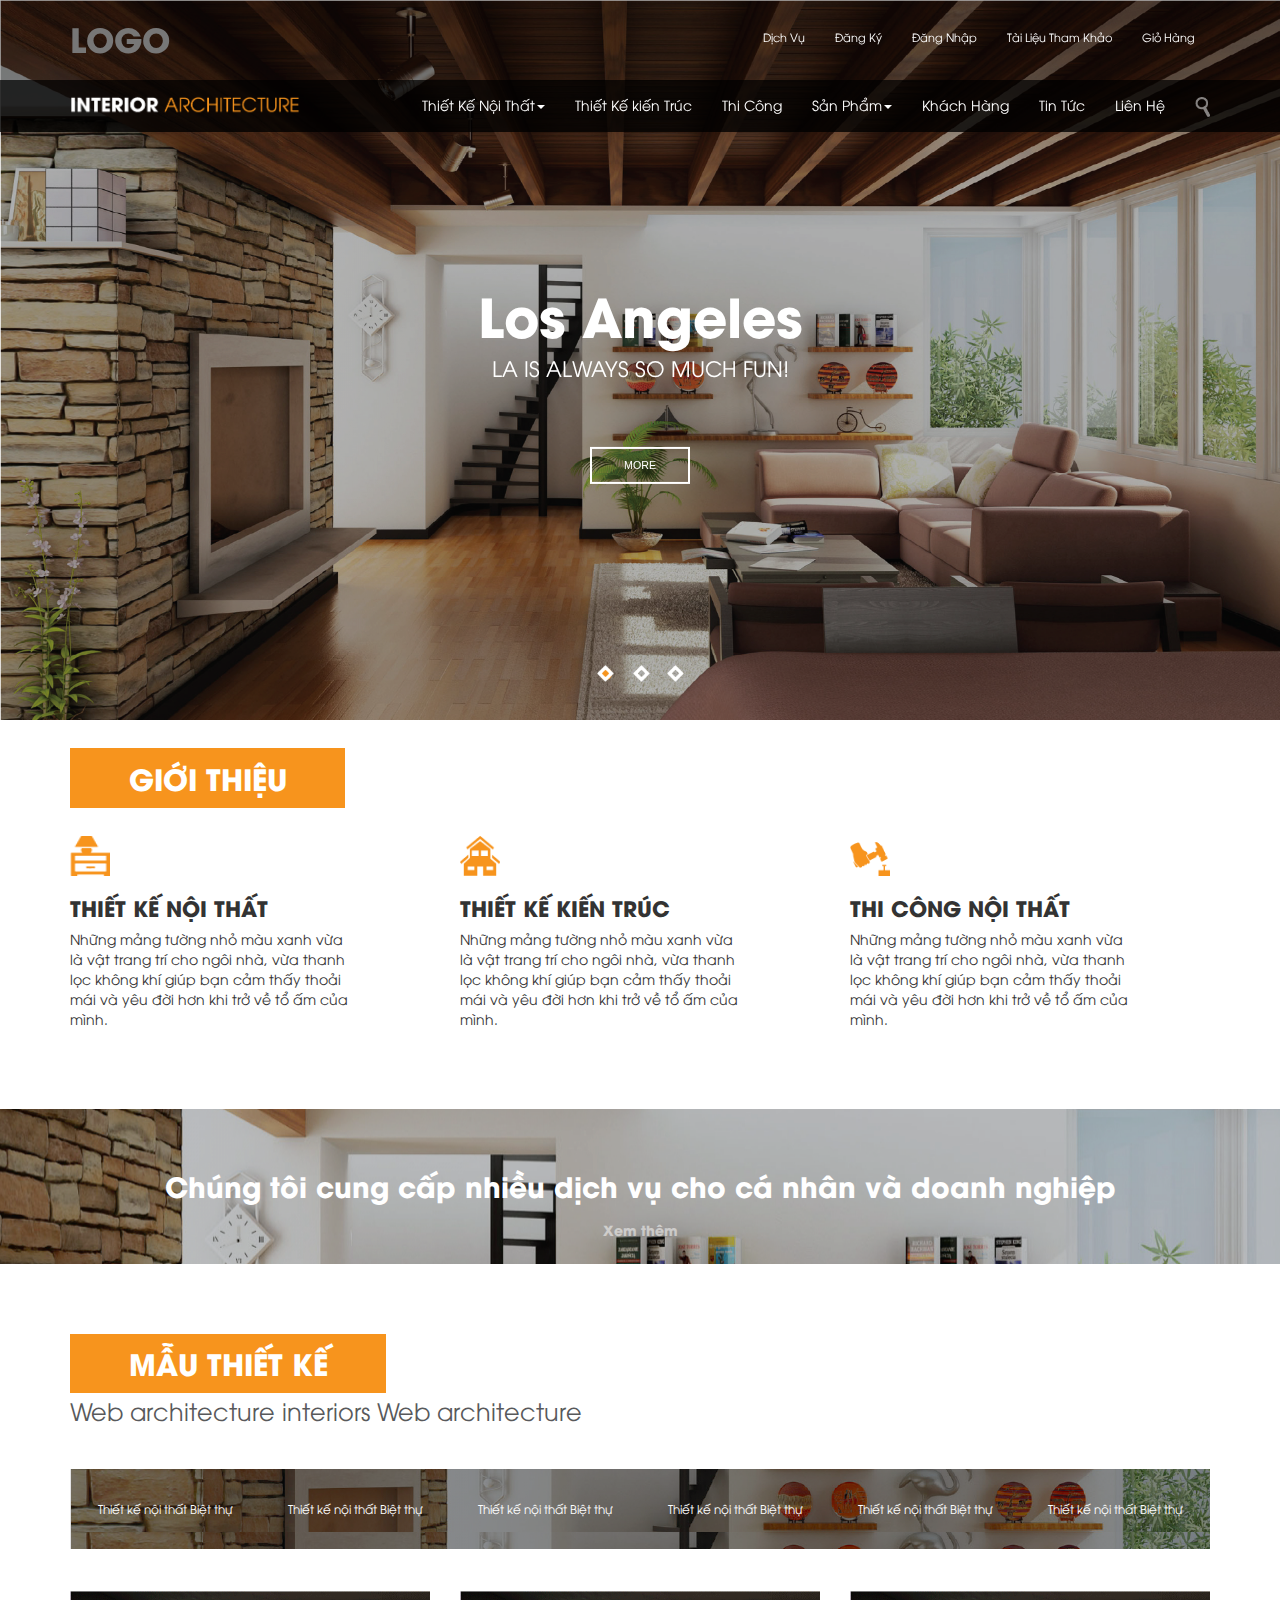
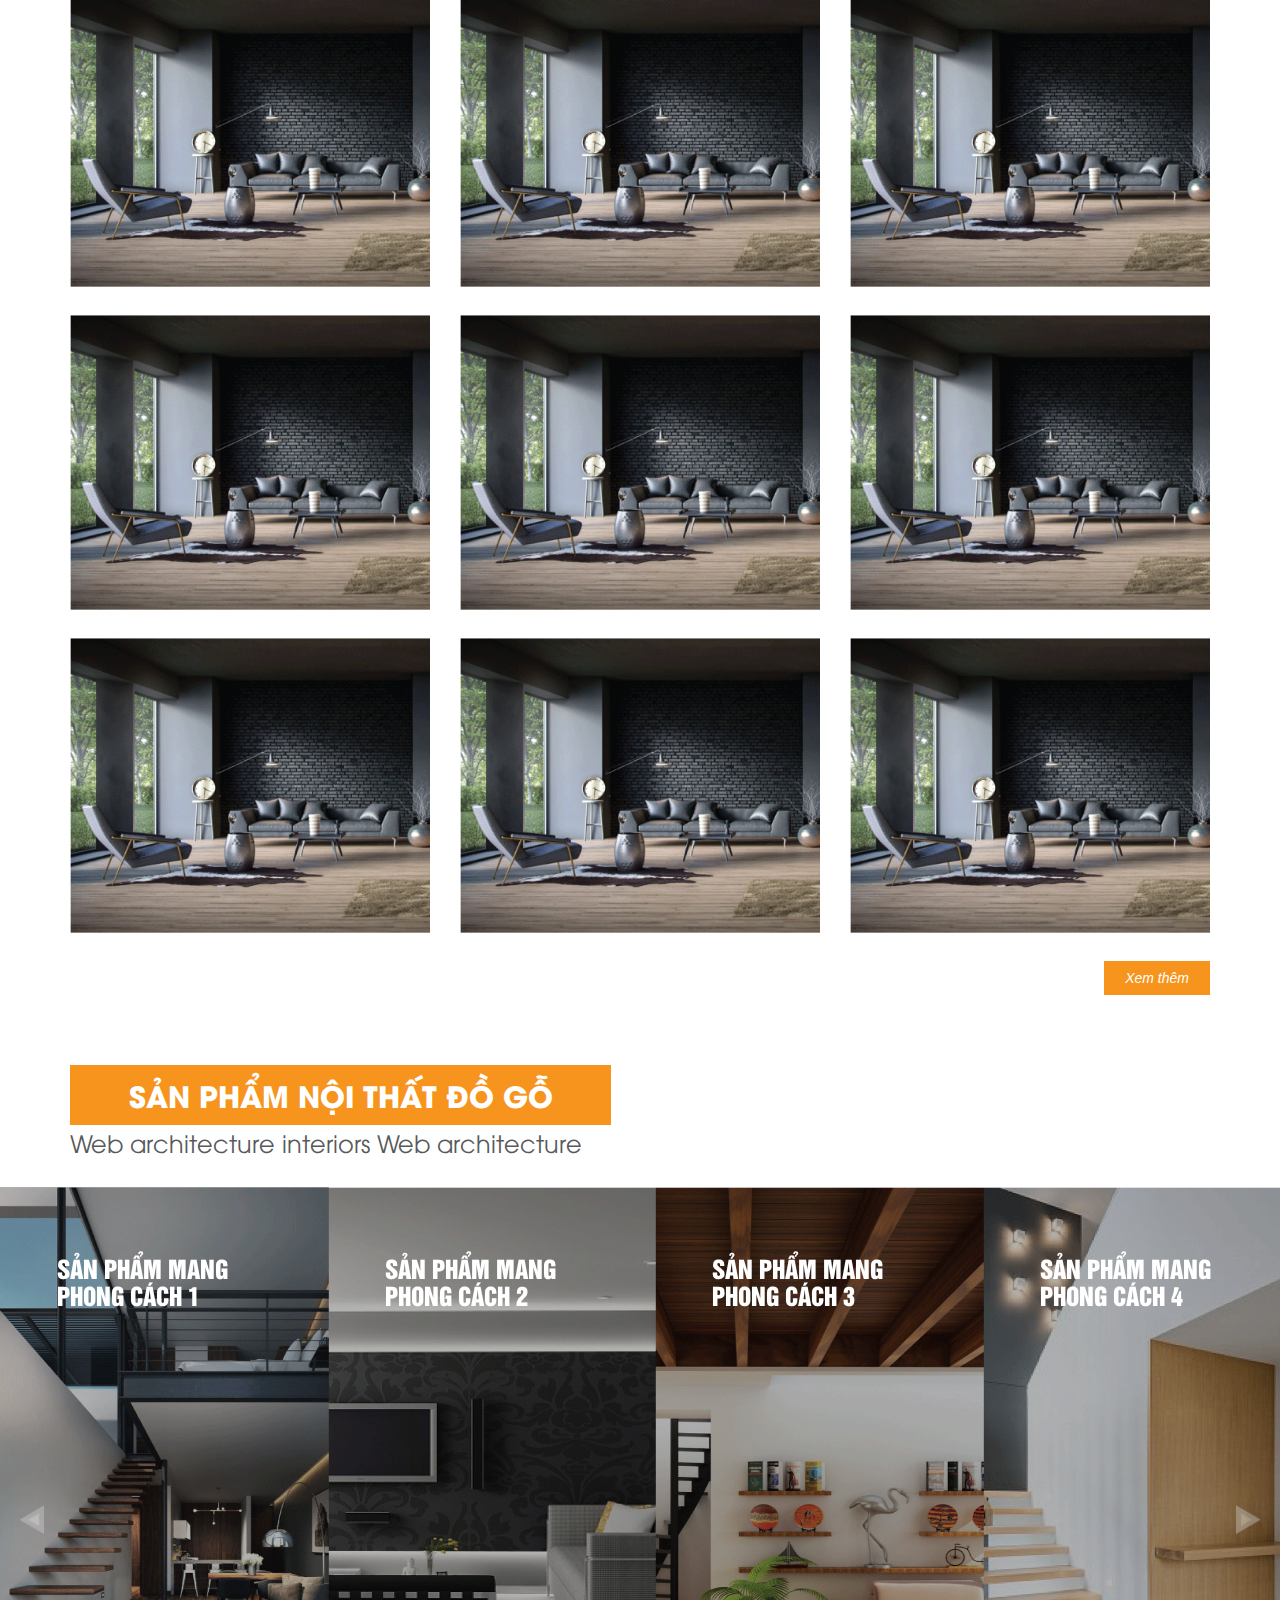
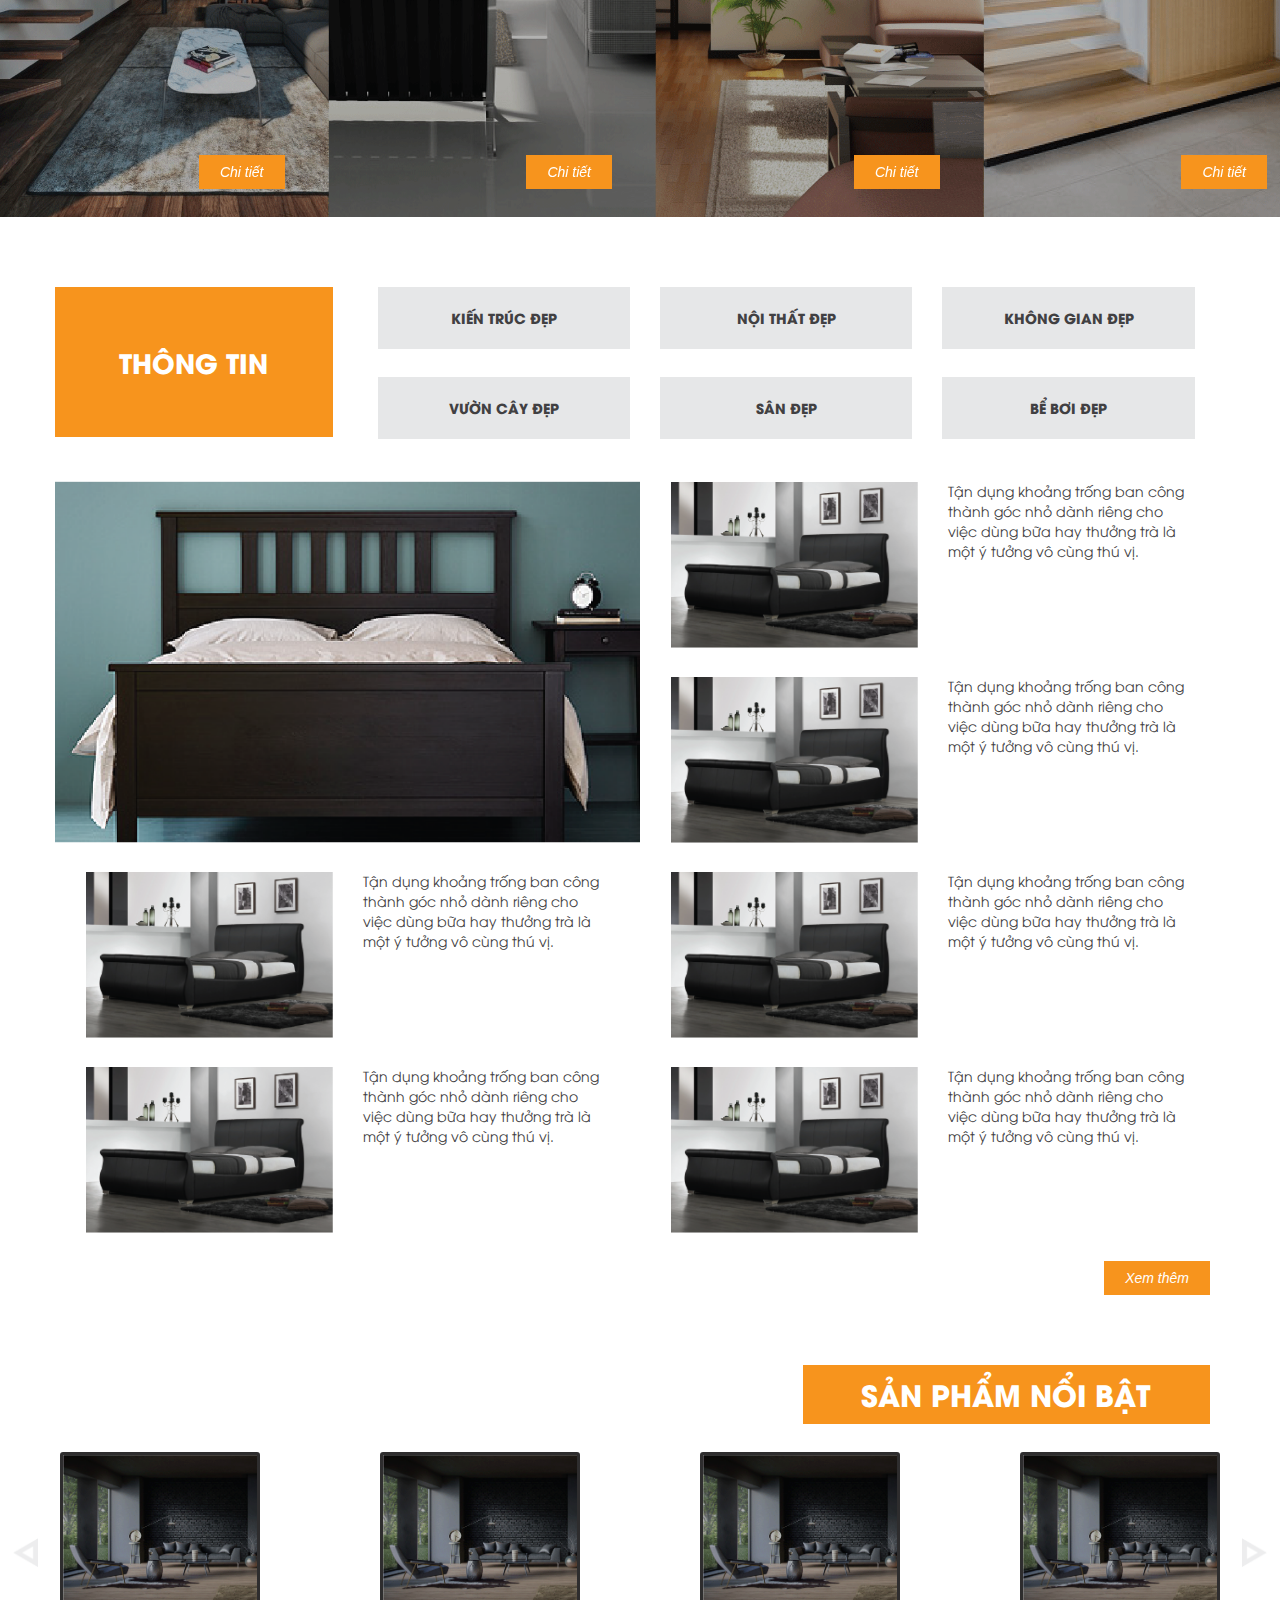
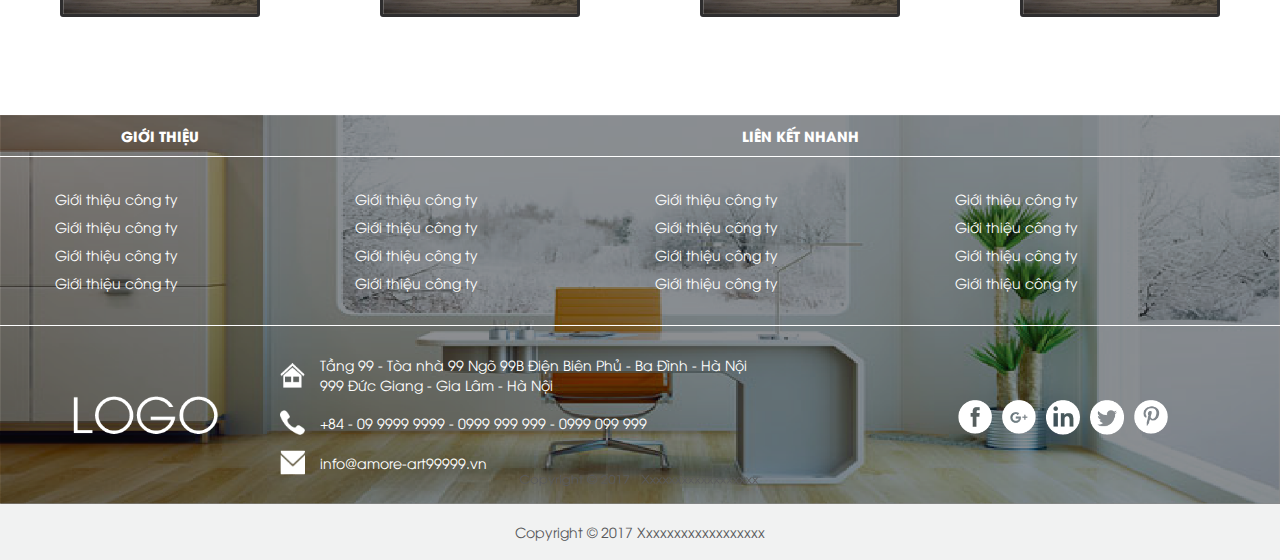
<file: index.html>
<!DOCTYPE html>
<html lang="en">

<head>
    <meta charset="UTF-8">
    <meta name="viewport" content="width=device-width, initial-scale=1.0">
    <title>Homepage</title>
    <link rel="stylesheet" href="css/bootstrap.min.css">
    <link rel="stylesheet" href="css/bootstrap-theme.min.css">
    <link rel="stylesheet" href="css/normalize.css">
    <link rel="stylesheet" href="css/style.css">
    <link rel="stylesheet" href="css/style-rs.css">
    <link rel="stylesheet" href="css/multiple-item-carousel.css">
</head>

<body>
    <header>
        <div class="navbar-wrapper">
            <nav class="navbar navbar-default nav1">
                <div class="container">
                    <!-- Brand and toggle get grouped for better mobile display -->
                    <div class="navbar-header">
                        <button type="button" class="navbar-toggle collapsed click1" data-toggle="collapse" data-target="#bs-example-navbar-collapse-1" aria-expanded="false">
                            <span class="sr-only">Toggle navigation</span>
                            <span class="icon-bar"></span>
                            <span class="icon-bar"></span>
                            <span class="icon-bar"></span>
                        </button>
                        <a class="navbar-brand brand1" href="#">LOGO</a>
                    </div>
                    <!-- Collect the nav links, forms, and other content for toggling -->
                    <div class="collapse navbar-collapse" id="bs-example-navbar-collapse-1">
                        <ul class="nav navbar-nav navbar-right">
                            <li><a href="#">Dịch Vụ</a></li>
                            <li><a href="#">Đăng Ký</a></li>
                            <li><a href="#">Đăng Nhập</a></li>
                            <li><a href="#">Tài Liệu Tham Khảo</a></li>
                            <li><a href="#">Giỏ Hàng</a></li>
                        </ul>
                    </div>
                    <!-- /.navbar-collapse -->
                </div>
                <!-- /.container-fluid -->
            </nav>
            <nav class="navbar navbar-default nav2 navbar-static-top" data-spy="affix" data-offset-top="150">
                <div class="container">
                    <!-- Brand and toggle get grouped for better mobile display -->
                    <div class="navbar-header">
                        <button type="button" class="navbar-toggle collapsed" data-toggle="collapse" data-target="#bs-example-navbar-collapse-2" aria-expanded="false">
                            <span class="sr-only">Toggle navigation</span>
                            <span class="icon-bar"></span>
                            <span class="icon-bar"></span>
                            <span class="icon-bar"></span>
                        </button>
                        <a class="navbar-brand brand2" href="index.html">
                            <img src="images/logo.png" alt="brand2" style="max-width: 230px">
                        </a>
                    </div>
                    <!-- Collect the nav links, forms, and other content for toggling -->
                    <div class="collapse navbar-collapse" id="bs-example-navbar-collapse-2">
                        <ul class="nav navbar-nav navbar-right">
                            <li class="dropdown">
                                <a href="" class="dropdown-toggle" data-toggle="dropdown" aria-haspopup="true" aria-expanded="false">Thiết Kế Nội Thất<b class="caret"></b></a>
                                <ul class="dropdown-menu mydropdown">
                                    <li><a href="thietkenoithat.html">Nội Thất Nhà Ở</a></li>
                                    <li><a href="">Nội Thất Trường Học</a></li>
                                    <li><a href="">Nội Thất Văn Phòng</a></li>
                                    <li><a href="">Nội Thất Nhà Hàng</a></li>
                                    <li><a href="">Nội Thất Khách Sạn</a></li>
                                </ul>
                            </li>
                            <li><a href="#">Thiết Kế kiến Trúc</a></li>
                            <li><a href="#">Thi Công</a></li>
                            <li class="dropdown">
                                <a href="#" class="dropdown-toggle" data-toggle="dropdown" aria-haspopup="true" aria-expanded="false">Sản Phẩm<b class="caret"></b></a>
                                <ul class="dropdown-menu mydropdown">
                                    <li><a href="">Phòng Khách</a></li>
                                    <li><a href="">Phòng Làm Việc</a></li>
                                    <li><a href="">Phòng Ăn</a></li>
                                    <li><a href="">Phòng Ngủ</a></li>
                                    <li><a href="">Phòng Bếp</a></li>
                                    <li><a href="">Phòng Vệ Sinh</a></li>
                                </ul>
                            </li>
                            <li><a href="khachhang.html">Khách Hàng</a></li>
                            <li><a href="tintuc.html">Tin Tức</a></li>
                            <li><a href="lienhe.html">Liên Hệ</a></li>
                            <li class="search2">
                                <form action=".">
                                    <input type="text" placeholder="Tìm kiếm">
                                </form>
                            </li>
                            <li class="dropdown search">
                                <a href="#" class="dropdown-toggle" data-toggle="dropdown" role="button" aria-haspopup="true" aria-expanded="false"><img src="images/kinhlup.png" alt="timkiem" width="60%"></a>
                                <ul class="dropdown-menu dropsearch">
                                    <li>
                                        <form class="navbar-form" action=".">
                                            <div class="form-group">
                                                <input type="text" class="form-control" placeholder="Nhập từ khóa">
                                            </div>
                                        </form>
                                    </li>
                                </ul>
                            </li>
                        </ul>
                    </div>
                </div>
            </nav>
        </div>
        <!-- Slider 1 -->
        <div class="container-fluid slider1" style="padding:0">
            <div id="myCarousel" class="carousel slide" data-ride="carousel">
                <!-- Indicators -->
                <ol class="carousel-indicators">
                    <li data-target="#myCarousel" data-slide-to="0" class="active"><img src="images/caro.png" alt=""></li>
                    <li data-target="#myCarousel" data-slide-to="1"><img src="images/caro.png" alt=""></li>
                    <li data-target="#myCarousel" data-slide-to="2"><img src="images/caro.png" alt=""></li>
                </ol>
                <!-- Wrapper for slides -->
                <div class="carousel-inner">
                    <div class="item active">
                        <img src="images/slide1.png" alt="" style="width:100%;">
                        <div class="carousel-caption my-caption">
                            <h3>Los Angeles</h3>
                            <p>LA is always so much fun!</p>
                            <button class="btn-more">MORE</button>
                        </div>
                    </div>
                    <div class="item">
                        <img src="images/slide2.png" alt="" style="width:100%;">
                        <div class="carousel-caption my-caption">
                            <h3>Chicago</h3>
                            <p>Thank you, Chicago!</p>
                            <button class="btn-more">MORE</button>
                        </div>
                    </div>
                    <div class="item">
                        <img src="images/slide3.jpg" alt="" style="width:100%;">
                        <div class="carousel-caption my-caption">
                            <h3>New York</h3>
                            <p>We love the Big Apple!</p>
                            <button class="btn-more">MORE</button>
                        </div>
                    </div>
                </div>
                <!-- Left and right controls -->
                <!-- <a class="left carousel-control" href="#myCarousel" data-slide="prev">
                    <span class="glyphicon glyphicon-chevron-left"></span>
                    <span class="sr-only">Previous</span>
                </a>
                <a class="right carousel-control" href="#myCarousel" data-slide="next">
                    <span class="glyphicon glyphicon-chevron-right"></span>
                    <span class="sr-only">Next</span>
                </a> -->
            </div>
        </div>
        <!-- End slide -->
    </header>
    <div class="clear"></div>
    <!-- Thân Trang -->
    <div class="container gioithieu">
        <div class="row">
            <div class="col-md-12 cachdong">
                <span class="part-title">GIỚI THIỆU</span>
            </div>
            <div class="col-md-4 col-sm-4">
                <div class="gt-col">
                    <img src="images/gt1.png" alt="">
                    <br>
                    <h3>THIẾT KẾ NỘI THẤT</h3>
                    <p>Những mảng tường nhỏ màu xanh vừa là vật trang trí cho ngôi nhà, vừa thanh lọc không khí giúp bạn cảm thấy thoải mái và yêu đời hơn khi trở về tổ ấm của mình.</p>
                </div>
            </div>
            <div class="col-md-4 col-sm-4">
                <div class="gt-col">
                    <img src="images/gt2.png" alt="">
                    <br>
                    <h3>THIẾT KẾ KIẾN TRÚC</h3>
                    <p>Những mảng tường nhỏ màu xanh vừa là vật trang trí cho ngôi nhà, vừa thanh lọc không khí giúp bạn cảm thấy thoải mái và yêu đời hơn khi trở về tổ ấm của mình.</p>
                </div>
            </div>
            <div class="col-md-4 col-sm-4">
                <div class="gt-col">
                    <img src="images/gt3.png" alt="">
                    <br>
                    <h3>THI CÔNG NỘI THẤT</h3>
                    <p>Những mảng tường nhỏ màu xanh vừa là vật trang trí cho ngôi nhà, vừa thanh lọc không khí giúp bạn cảm thấy thoải mái và yêu đời hơn khi trở về tổ ấm của mình.</p>
                </div>
            </div>
        </div>
    </div>
    <div class="clear"></div>
    <div class="container-fluid bg-title1" style="background: url(images/bg-title1.png) no-repeat center;">
        <h1>Chúng tôi cung cấp nhiều dịch vụ cho cá nhân và doanh nghiệp</h1>
        <p><a style="opacity: 0.5; color: white" href="">Xem thêm</a></p>
    </div>
    <div class="container">
        <div class="row">
            <div class="col-md-12">
                <span class="part-title">MẪU THIẾT KẾ</span>
                <br>
                <span class="chuthich">Web architecture interiors Web architecture</span>
            </div>
            <div class="col-md-12">
                <div class="mauthietke" style="background: url(images/bg-title2.png);">
                    <ul>
                        <li><a href="#">Thiết kế nội thất Biệt thự</a></li>
                        <li><a href="#">Thiết kế nội thất Biệt thự</a></li>
                        <li><a href="#">Thiết kế nội thất Biệt thự</a></li>
                        <li><a href="#">Thiết kế nội thất Biệt thự</a></li>
                        <li><a href="#">Thiết kế nội thất Biệt thự</a></li>
                        <li><a href="#">Thiết kế nội thất Biệt thự</a></li>
                    </ul>
                </div>
            </div>
            <div class="col-sm-12 mauthietke2 cachdong" style="margin-top: 20px">
                <select name="" id="">
                    <option value="">Thiết kế nội thất Biệt thự</option>
                    <option value="">Thiết kế nội thất Biệt thự</option>
                    <option value="">Thiết kế nội thất Biệt thự</option>
                    <option value="">Thiết kế nội thất Biệt thự</option>
                    <option value="">Thiết kế nội thất Biệt thự</option>
                </select>
            </div>
        </div>
        <div class="row gallery">
            <div class="col-md-4 col-sm-4">
                <a href="#"><img src="images/imgsm.png" alt=""></a>
            </div>
            <div class="col-md-4 col-sm-4">
                <a href="#"><img src="images/imgsm.png" alt=""></a>
            </div>
            <div class="col-md-4 col-sm-4">
                <a href="#"><img src="images/imgsm.png" alt=""></a>
            </div>
            <div class="col-md-4 col-sm-4">
                <a href="#"><img src="images/imgsm.png" alt=""></a>
            </div>
            <div class="col-md-4 col-sm-4">
                <a href="#"><img src="images/imgsm.png" alt=""></a>
            </div>
            <div class="col-md-4 col-sm-4">
                <a href="#"><img src="images/imgsm.png" alt=""></a>
            </div>
            <div class="col-md-4 col-sm-4">
                <a href="#"><img src="images/imgsm.png" alt=""></a>
            </div>
            <div class="col-md-4 col-sm-4">
                <a href="#"><img src="images/imgsm.png" alt=""></a>
            </div>
            <div class="col-md-4 col-sm-4">
                <a href="#"><img src="images/imgsm.png" alt=""></a>
            </div>
        </div>
        <div class="col-md-12" style="padding:0">
            <button class="btn btn-base">Xem thêm</button>
        </div>
    </div>
    <div class="container cachdong" style="margin-top:5em">
        <div class="row">
            <div class="col-md-12">
                <span class="part-title">SẢN PHẨM NỘI THẤT ĐỒ GỖ</span>
                <br>
                <span class="chuthich">Web architecture interiors Web architecture</span>
            </div>
        </div>
    </div>
    <!-- Slider 2 -->
    <div class="container-fluid slider2" style="padding: 0; overflow: hidden;">
        <div class="row">
            <div class="col-md-12" style="padding: 0">
                <div class="carousel carousel-showmanymoveone slide" id="carousel-tilenav" data-interval="false">
                    <div class="carousel-inner">
                        <div class="item active">
                            <div class="col-sm-6 col-md-3 phongcach">
                                <img src="images/phongcach1.png" class="img-responsive">
                                <h3>SẢN PHẨM MANG PHONG CÁCH 1</h3>
                                <button class="btn btn-base">Chi tiết</button>
                            </div>
                        </div>
                        <div class="item">
                            <div class="col-sm-6 col-md-3 phongcach">
                                <img src="images/phongcach2.png" class="img-responsive">
                                <h3>SẢN PHẨM MANG PHONG CÁCH 2</h3>
                                <button class="btn btn-base">Chi tiết</button>
                            </div>
                        </div>
                        <div class="item">
                            <div class="col-sm-6 col-md-3 phongcach">
                                <img src="images/phongcach3.png" class="img-responsive">
                                <h3>SẢN PHẨM MANG PHONG CÁCH 3</h3>
                                <button class="btn btn-base">Chi tiết</button>
                            </div>
                        </div>
                        <div class="item">
                            <div class="col-sm-6 col-md-3 phongcach">
                                <img src="images/phongcach4.png" class="img-responsive">
                                <h3>SẢN PHẨM MANG PHONG CÁCH 4</h3>
                                <button class="btn btn-base">Chi tiết</button>
                            </div>
                        </div>
                        <div class="item">
                            <div class="col-sm-6 col-md-3 phongcach">
                                <img src="images/phongcach2.png" class="img-responsive">
                                <h3>SẢN PHẨM MANG PHONG CÁCH 5</h3>
                                <button class="btn btn-base">Chi tiết</button>
                            </div>
                        </div>
                        <div class="item">
                            <div class="col-sm-6 col-md-3 phongcach">
                                <img src="images/phongcach4.png" class="img-responsive">
                                <h3>SẢN PHẨM MANG PHONG CÁCH 6</h3>
                                <button class="btn btn-base">Chi tiết</button>
                            </div>
                        </div>
                    </div>
                    <a style="margin-left: 1em" class="left carousel-control mycontrol" href="#carousel-tilenav" data-slide="prev">
                        <!-- <i class="glyphicon glyphicon-chevron-left"></i> -->
                        <img src="images/btn-prev.png" alt="">
                    </a>
                    <a style="margin-right: 1em" class="right carousel-control mycontrol" href="#carousel-tilenav" data-slide="next">
                        <!-- <i class="glyphicon glyphicon-chevron-right"></i> -->
                        <img src="images/btn-next.png" alt="">
                    </a>
                </div>
            </div>
        </div>
    </div>
    <!-- End slide show -->
    <div class="container" style="margin-top: 5em">
        <div class="row bienmat2" style="height: 150px">
            <div class="col-md-3 col-sm-12 no-padding-left boxxx">
                <div class="box1">
                    <span>THÔNG TIN</span>
                </div>
            </div>
            <div class="col-md-9 col-sm-12">
                <div class="col-md-4 col-sm-4 loaitintuc cachdong"><a href="">kiến trúc đẹp</a></div>
                <div class="col-md-4 col-sm-4 loaitintuc cachdong"><a href="">nội thất đẹp</a></div>
                <div class="col-md-4 col-sm-4 loaitintuc cachdong"><a href="">không gian đẹp</a></div>
                <div class="col-md-4 col-sm-4 loaitintuc"><a href="">vườn cây đẹp</a></div>
                <div class="col-md-4 col-sm-4 loaitintuc"><a href="">sân đẹp</a></div>
                <div class="col-md-4 col-sm-4 loaitintuc"><a href="">bể bơi đẹp</a></div>
            </div>
        </div>
        <div class="col-sm-12 mauthietke2 cachdong" style="margin-top: 20px;">
            <select name="" id="">
                <option value="">kiến trúc đẹp</option>
                <option value="">nội thất đẹp</option>
                <option value="">không gian đẹp</option>
                <option value="">vườn cây đẹp</option>
                <option value="">sân đẹp</option>
                <option value="">bể bơi đẹp</option>
            </select>
        </div>
        <div class="clear"></div>
        <div class="row row-eq-height cachdong anhphu" style="margin-top: 3em;">
            <div class="col-md-6 col-sm-6" style="background: url(images/img1.png) no-repeat center; background-size:cover; "></div>
            <div class="col-md-6 col-sm-6">
                <div class="row">
                    <div class="col-md-12 col-sm-12 cachdong">
                        <div class="col-md-6 col-sm-6">
                            <a href=""><img src="images/img2.png" alt="" style="width: 100%"></a>
                        </div>
                        <div class="col-md-6 col-sm-6 tintuc">
                            <p><a href="">Tận dụng khoảng trống ban công thành góc nhỏ dành riêng cho việc dùng bữa hay thưởng trà là một ý tưởng vô cùng thú vị.</a></p>
                        </div>
                    </div>
                    <div class="col-md-12 col-sm-12">
                        <div class="col-md-6 col-sm-6">
                            <a href=""><img src="images/img2.png" alt="" style="width: 100%"></a>
                        </div>
                        <div class="col-md-6 col-sm-6 tintuc">
                            <p><a href="">Tận dụng khoảng trống ban công thành góc nhỏ dành riêng cho việc dùng bữa hay thưởng trà là một ý tưởng vô cùng thú vị.</a></p>
                        </div>
                    </div>
                </div>
            </div>
        </div>
        <div class="row">
            <div class="col-md-6 col-sm-6">
                <div class="row">
                    <div class="col-md-12 col-sm-12 cachdong">
                        <div class="col-md-6 col-sm-6">
                            <a href=""><img src="images/img2.png" alt="" style="width: 100%"></a>
                        </div>
                        <div class="col-md-6 col-sm-6 tintuc">
                            <p><a href="">Tận dụng khoảng trống ban công thành góc nhỏ dành riêng cho việc dùng bữa hay thưởng trà là một ý tưởng vô cùng thú vị.</a></p>
                        </div>
                    </div>
                    <div class="col-md-12 col-sm-12 cachdong">
                        <div class="col-md-6 col-sm-6">
                            <a href=""><img src="images/img2.png" alt="" style="width: 100%"></a>
                        </div>
                        <div class="col-md-6 col-sm-6 tintuc">
                            <p><a href="">Tận dụng khoảng trống ban công thành góc nhỏ dành riêng cho việc dùng bữa hay thưởng trà là một ý tưởng vô cùng thú vị.</a></p>
                        </div>
                    </div>
                </div>
            </div>
            <div class="col-md-6 col-sm-6">
                <div class="row">
                    <div class="col-md-12 col-sm-12 cachdong">
                        <div class="col-md-6 col-sm-6">
                            <a href=""><img src="images/img2.png" alt="" style="width: 100%"></a>
                        </div>
                        <div class="col-md-6 col-sm-6 tintuc">
                            <p><a href="">Tận dụng khoảng trống ban công thành góc nhỏ dành riêng cho việc dùng bữa hay thưởng trà là một ý tưởng vô cùng thú vị.</a></p>
                        </div>
                    </div>
                    <div class="col-md-12 col-sm-12">
                        <div class="col-md-6 col-sm-6">
                            <a href=""><img src="images/img2.png" alt="" style="width: 100%"></a>
                        </div>
                        <div class="col-md-6 col-sm-6 tintuc">
                            <p><a href="">Tận dụng khoảng trống ban công thành góc nhỏ dành riêng cho việc dùng bữa hay thưởng trà là một ý tưởng vô cùng thú vị.</a></p>
                        </div>
                    </div>
                </div>
            </div>
            <div class="col-md-12 col-sm-12">
                <button class="btn btn-base">Xem thêm</button>
            </div>
        </div>
    </div>
    <div class="container" style="margin-top: 5em">
        <div class="row">
            <div class="col-md-12">
                <span class="part-title" style="float: right;">SẢN PHẨM NỔI BẬT</span>
            </div>
        </div>
    </div>
    <!-- Slider 3 -->
    <div class="container-fluid slider3">
        <div class="row">
            <div class="col-md-12 no-padding">
                <div class="carousel carousel-showmanymoveone slide" id="carousel-tilenav2" data-interval="false">
                    <div class="carousel-inner">
                        <div class="item active">
                            <div class="col-xs-12 col-sm-6 col-md-3">
                                <div class="smallslide">
                                    <a href=""><img src="images/imgsm.png" alt=""></a>
                                </div>
                            </div>
                        </div>
                        <div class="item">
                            <div class="col-xs-12 col-sm-6 col-md-3">
                                <div class="smallslide">
                                    <a href=""><img src="images/imgsm.png" alt=""></a>
                                </div>
                            </div>
                        </div>
                        <div class="item">
                            <div class="col-xs-12 col-sm-6 col-md-3">
                                <div class="smallslide">
                                    <a href=""><img src="images/imgsm.png" alt=""></a>
                                </div>
                            </div>
                        </div>
                        <div class="item">
                            <div class="col-xs-12 col-sm-6 col-md-3">
                                <div class="smallslide">
                                    <a href=""><img src="images/imgsm.png" alt=""></a>
                                </div>
                            </div>
                        </div>
                        <div class="item">
                            <div class="col-xs-12 col-sm-6 col-md-3">
                                <div class="smallslide">
                                    <a href=""><img src="images/imgsm.png" alt=""></a>
                                </div>
                            </div>
                        </div>
                        <div class="item">
                            <div class="col-xs-12 col-sm-6 col-md-3">
                                <div class="smallslide">
                                    <a href=""><img src="images/imgsm.png" alt=""></a>
                                </div>
                            </div>
                        </div>
                    </div>
                    <a class="left carousel-control mycontrol" href="#carousel-tilenav2" data-slide="prev"><img src="images/btn-prev.png" alt="" style="width: 25px"></a>
                    <a class="right carousel-control mycontrol" href="#carousel-tilenav2" data-slide="next"><img src="images/btn-next.png" alt="" style="width: 25px"></a>
                </div>
            </div>
        </div>
    </div>
    <!-- End slide -->
    <!-- Kết thúc Thân Trang -->
    <footer style="margin-top: 5em">
        <div class="container-fluid" style="background: url(images/bg-footer.png) no-repeat center center; background-size: 100% 100%;">
            <div class="row footer-title">
                <div class="col-md-3 col-sm-3">GIỚI THIỆU</div>
                <div class="col-md-9 col-sm-9">LIÊN KẾT NHANH</div>
            </div>
            <div class="container footer-lienket">
                <div class="row">
                    <div class="col-md-3 col-sm-3">
                        <a href="">Giới thiệu công ty</a>
                        <br>
                        <a href="">Giới thiệu công ty</a>
                        <br>
                        <a href="">Giới thiệu công ty</a>
                        <br>
                        <a href="">Giới thiệu công ty</a>
                        <br>
                    </div>
                    <div class="col-md-3 col-sm-3">
                        <a href="">Giới thiệu công ty</a>
                        <br>
                        <a href="">Giới thiệu công ty</a>
                        <br>
                        <a href="">Giới thiệu công ty</a>
                        <br>
                        <a href="">Giới thiệu công ty</a>
                        <br>
                    </div>
                    <div class="col-md-3 col-sm-3">
                        <a href="">Giới thiệu công ty</a>
                        <br>
                        <a href="">Giới thiệu công ty</a>
                        <br>
                        <a href="">Giới thiệu công ty</a>
                        <br>
                        <a href="">Giới thiệu công ty</a>
                        <br>
                    </div>
                    <div class="col-md-3 col-sm-3">
                        <a href="">Giới thiệu công ty</a>
                        <br>
                        <a href="">Giới thiệu công ty</a>
                        <br>
                        <a href="">Giới thiệu công ty</a>
                        <br>
                        <a href="">Giới thiệu công ty</a>
                        <br>
                    </div>
                </div>
            </div>
            <div class="row footer-lienhe">
                <div class="container">
                    <div class="row">
                        <div class="col-md-2 col-sm-12 footer-logo"><img src="images/logotext.png" alt="logo" style="max-width: 150px"></div>
                        <div class="col-md-7 col-sm-12">
                            <table>
                                <tr>
                                    <td><img src="images/home.png" alt=""></td>
                                    <td>Tầng 99 - Tòa nhà 99 Ngõ 99B Điện Biên Phủ - Ba Đình - Hà Nội
                                        <br> 999 Đức Giang - Gia Lâm - Hà Nội
                                    </td>
                                </tr>
                                <tr>
                                    <td><img src="images/phone.png" alt=""></td>
                                    <td>+84 - 09 9999 9999 - 0999 999 999 - 0999 099 999 </td>
                                </tr>
                                <tr>
                                    <td><img src="images/mail.png" alt=""></td>
                                    <td>info@amore-art99999.vn</td>
                                </tr>
                            </table>
                        </div>
                        <div class="col-md-3 col-sm-12 lkxh">
                            <ul>
                                <li>
                                    <a href=""><img src="images/fb.png" alt=""></a>
                                </li>
                                <li>
                                    <a href=""><img src="images/gg.png" alt=""></a>
                                </li>
                                <li>
                                    <a href=""><img src="images/in.png" alt=""></a>
                                </li>
                                <li>
                                    <a href=""><img src="images/tw.png" alt=""></a>
                                </li>
                                <li>
                                    <a href=""><img src="images/pi.png" alt=""></a>
                                </li>
                            </ul>
                        </div>
                    </div>
                </div>
            </div>
        </div>
        <div class="container-fluid">
            <div class="row copyright">
                Copyright © 2017 Xxxxxxxxxxxxxxxxxx
            </div>
        </div>
    </footer>
    <script src="js/jquery-3.2.1.min.js"></script>
    <script src="js/bootstrap.min.js"></script>
    <script src="js/index.js"></script>
    <script>
    $(".navbar-toggle").click(function() {
        $("nav").toggleClass("navbar-black");
        $("ul").toggleClass("navbar-black");
    })
    </script>
</body>

</html>
</file>
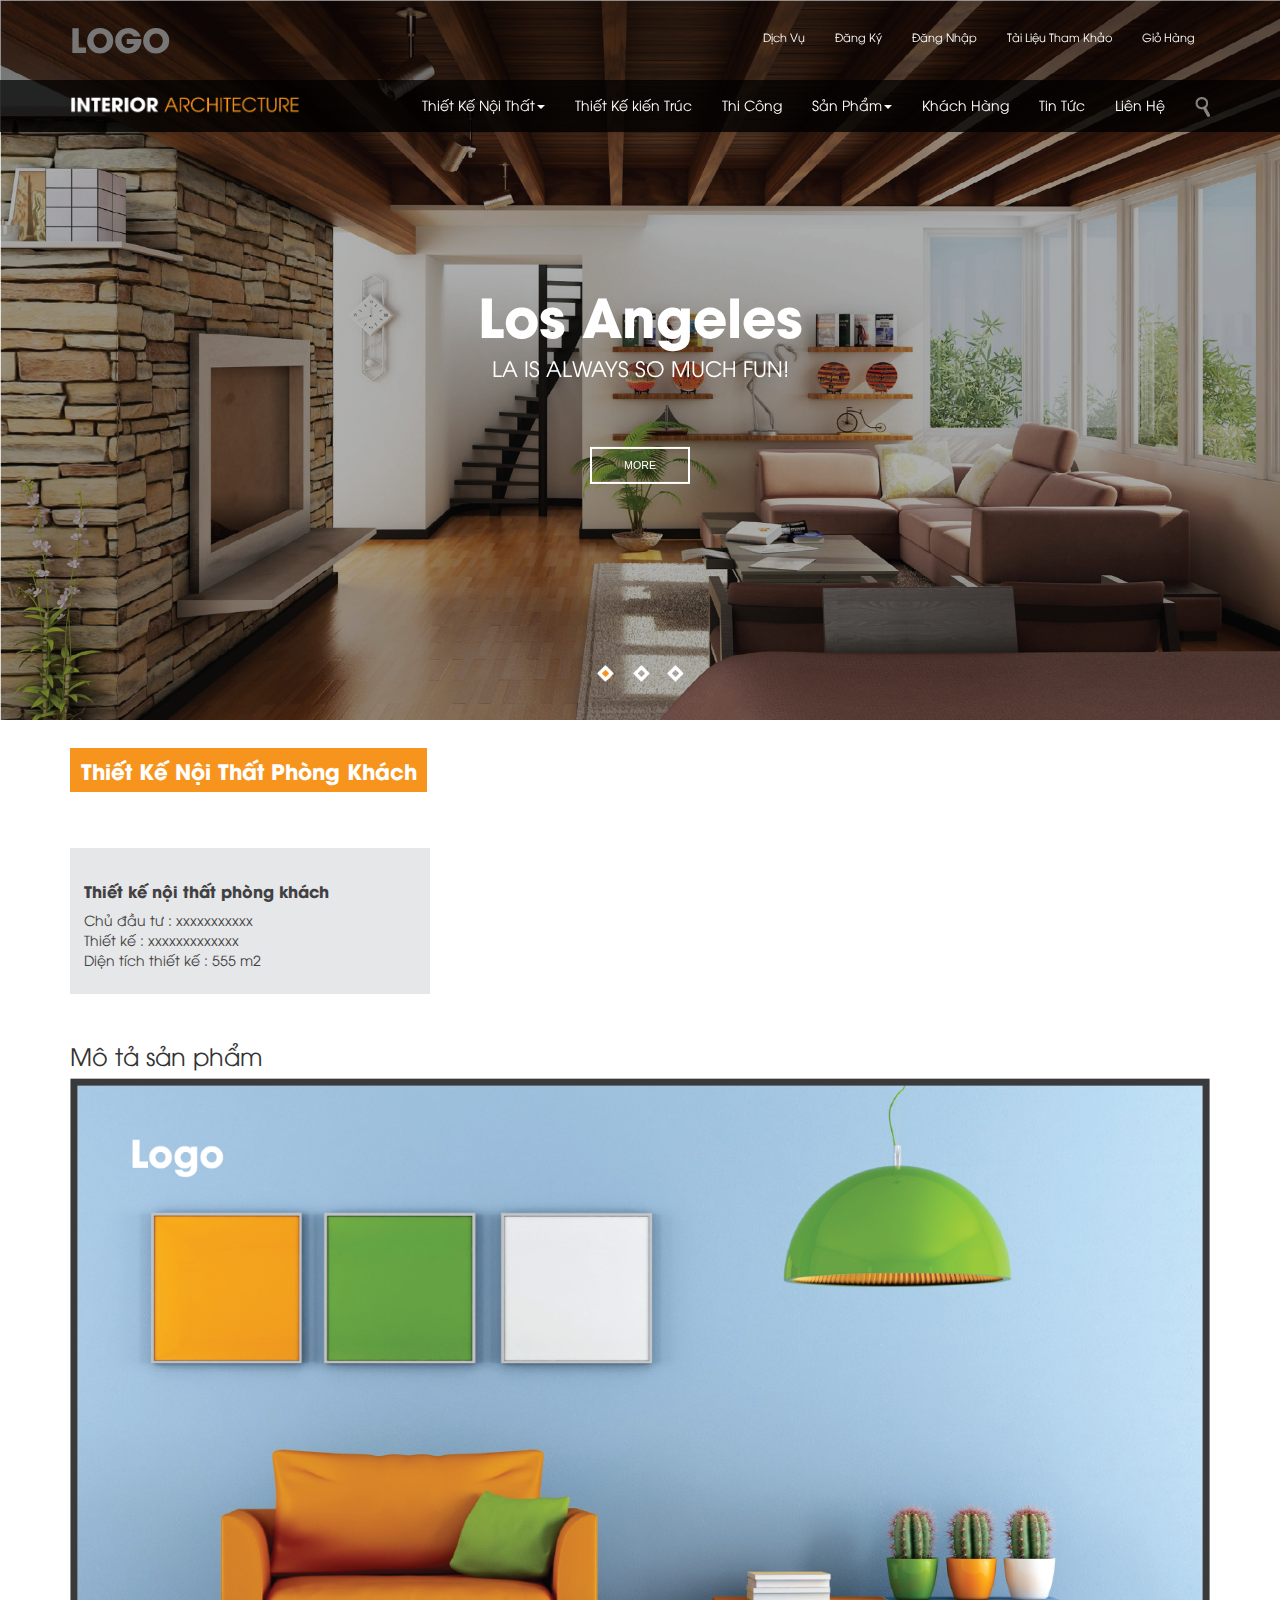
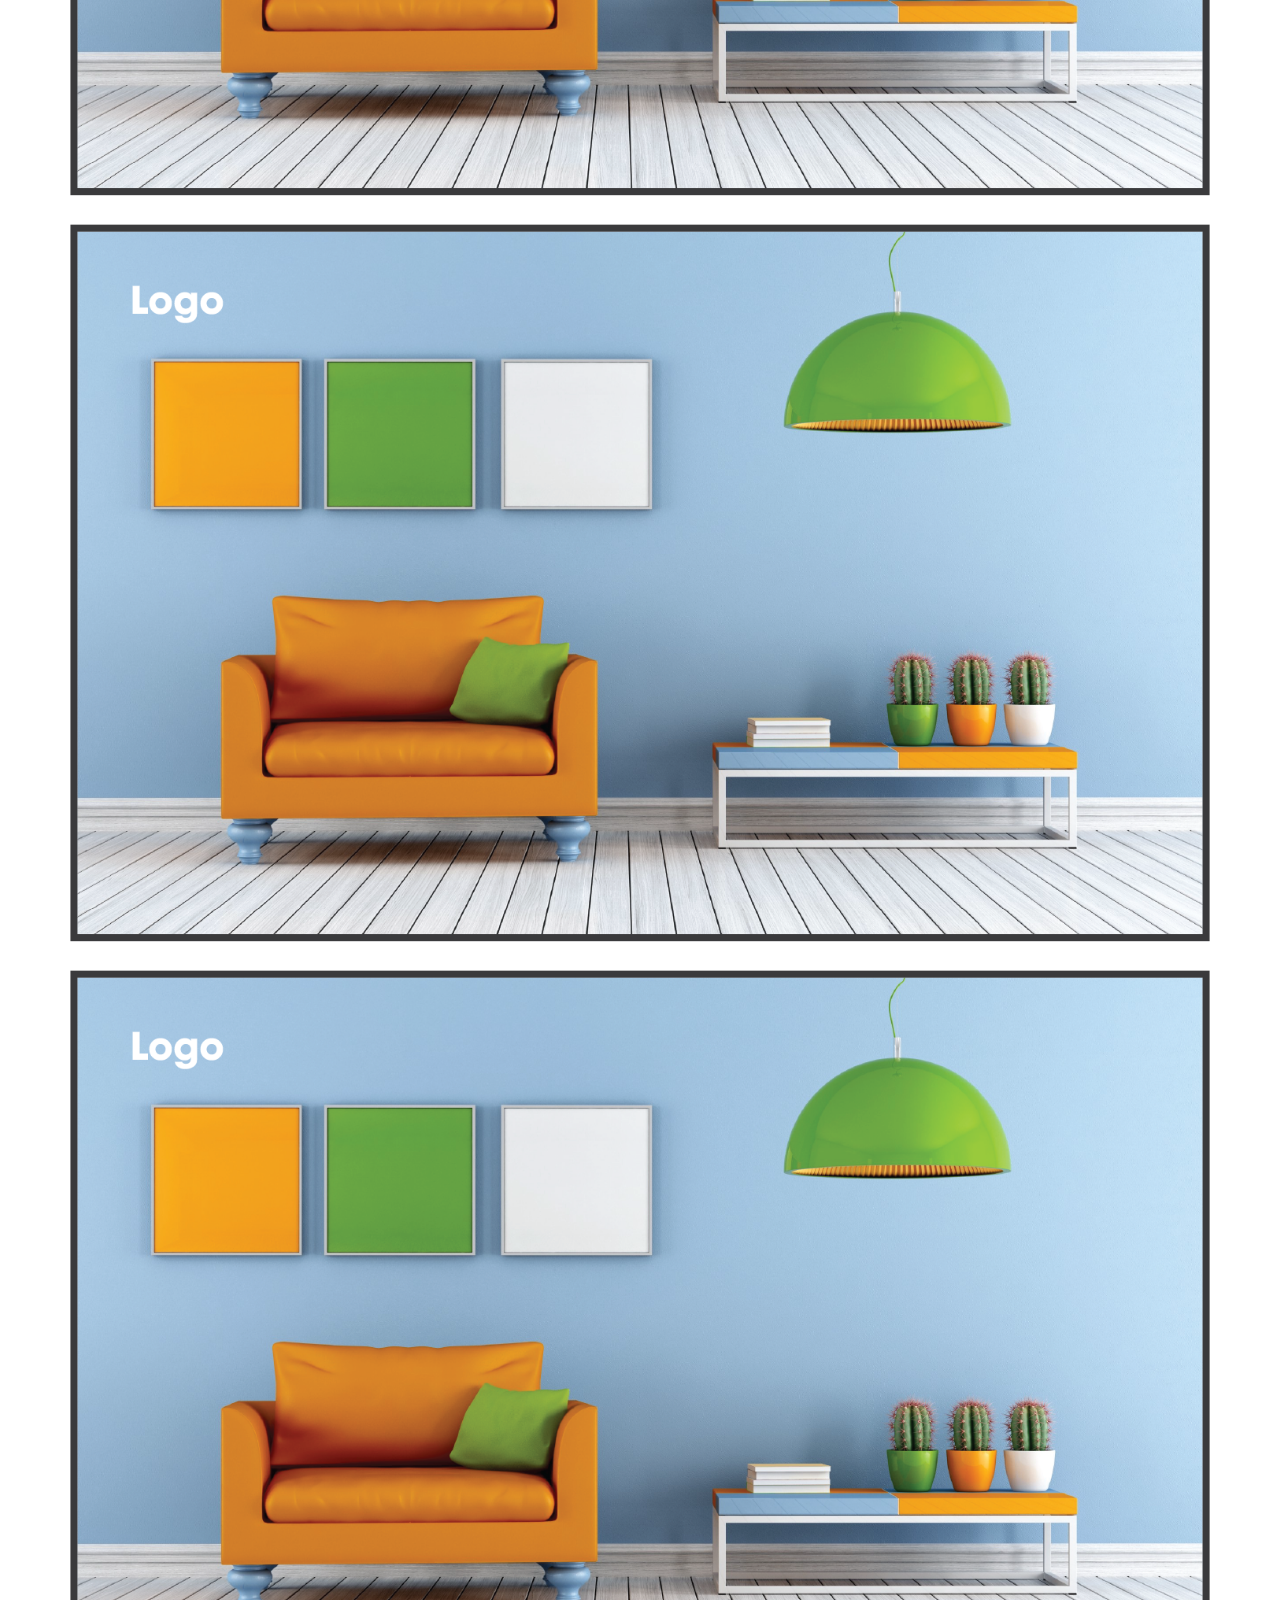
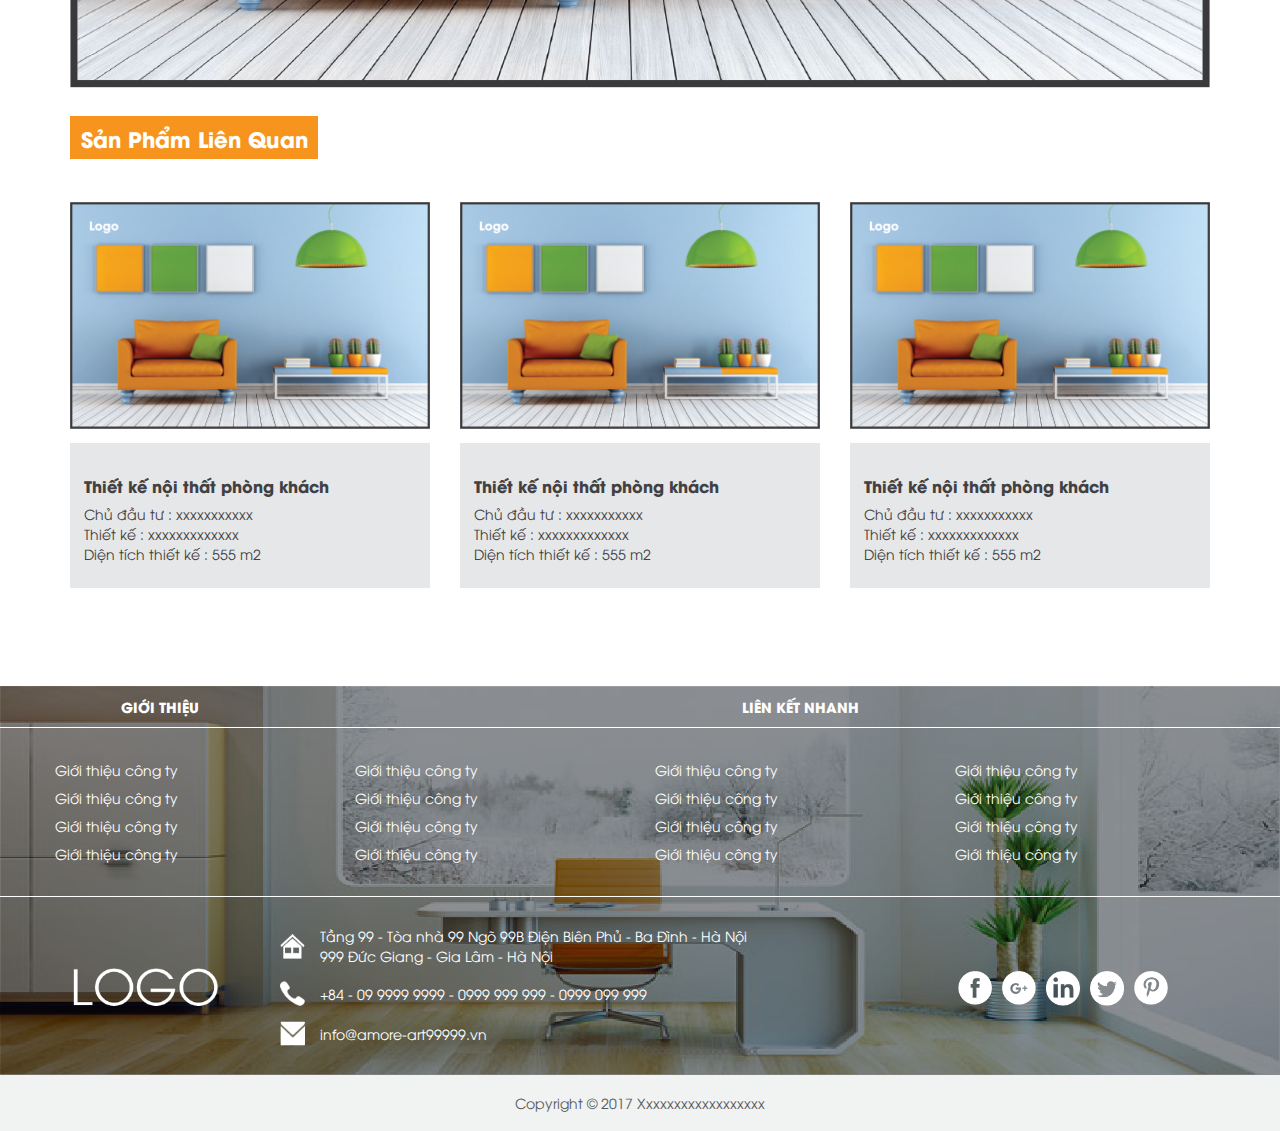
<file: chitietthietke.html>
<!DOCTYPE html>
<html lang="en">

<head>
    <meta charset="UTF-8">
    <meta name="viewport" content="width=device-width, initial-scale=1.0">
    <title>Chi tiết thiết kế</title>
    <link rel="stylesheet" href="css/bootstrap.min.css">
    <link rel="stylesheet" href="css/bootstrap-theme.min.css">
    <link rel="stylesheet" href="css/normalize.css">
    <link rel="stylesheet" href="css/style.css">
    <link rel="stylesheet" href="css/style-rs.css">
    <link rel="stylesheet" href="css/multiple-item-carousel.css">
</head>

<body>
    <header>
        <div class="navbar-wrapper">
            <nav class="navbar navbar-default nav1">
                <div class="container">
                    <!-- Brand and toggle get grouped for better mobile display -->
                    <div class="navbar-header">
                        <button type="button" class="navbar-toggle collapsed click1" data-toggle="collapse" data-target="#bs-example-navbar-collapse-1" aria-expanded="false">
                            <span class="sr-only">Toggle navigation</span>
                            <span class="icon-bar"></span>
                            <span class="icon-bar"></span>
                            <span class="icon-bar"></span>
                        </button>
                        <a class="navbar-brand brand1" href="#">LOGO</a>
                    </div>
                    <!-- Collect the nav links, forms, and other content for toggling -->
                    <div class="collapse navbar-collapse" id="bs-example-navbar-collapse-1">
                        <ul class="nav navbar-nav navbar-right">
                            <li><a href="#">Dịch Vụ</a></li>
                            <li><a href="#">Đăng Ký</a></li>
                            <li><a href="#">Đăng Nhập</a></li>
                            <li><a href="#">Tài Liệu Tham Khảo</a></li>
                            <li><a href="#">Giỏ Hàng</a></li>
                        </ul>
                    </div>
                    <!-- /.navbar-collapse -->
                </div>
                <!-- /.container-fluid -->
            </nav>
            <nav class="navbar navbar-default nav2 navbar-static-top" data-spy="affix" data-offset-top="150">
                <div class="container">
                    <!-- Brand and toggle get grouped for better mobile display -->
                    <div class="navbar-header">
                        <button type="button" class="navbar-toggle collapsed" data-toggle="collapse" data-target="#bs-example-navbar-collapse-2" aria-expanded="false">
                            <span class="sr-only">Toggle navigation</span>
                            <span class="icon-bar"></span>
                            <span class="icon-bar"></span>
                            <span class="icon-bar"></span>
                        </button>
                        <a class="navbar-brand brand2" href="index.html">
                            <img src="images/logo.png" alt="brand2" style="max-width: 230px">
                        </a>
                    </div>
                    <!-- Collect the nav links, forms, and other content for toggling -->
                    <div class="collapse navbar-collapse" id="bs-example-navbar-collapse-2">
                        <ul class="nav navbar-nav navbar-right">
                            <li class="dropdown">
                                <a href="thietkenoithat.html" class="dropdown-toggle" data-toggle="dropdown" aria-haspopup="true" aria-expanded="false">Thiết Kế Nội Thất<b class="caret"></b></a>
                                <ul class="dropdown-menu mydropdown">
                                    <li><a href="thietkenoithat.html">Nội Thất Nhà Ở</a></li>
                                    <li><a href="">Nội Thất Trường Học</a></li>
                                    <li><a href="">Nội Thất Văn Phòng</a></li>
                                    <li><a href="">Nội Thất Nhà Hàng</a></li>
                                    <li><a href="">Nội Thất Khách Sạn</a></li>
                                </ul>
                            </li>
                            <li><a href="#">Thiết Kế kiến Trúc</a></li>
                            <li><a href="#">Thi Công</a></li>
                            <li class="dropdown">
                                <a href="#" class="dropdown-toggle" data-toggle="dropdown" aria-haspopup="true" aria-expanded="false">Sản Phẩm<b class="caret"></b></a>
                                <ul class="dropdown-menu mydropdown">
                                    <li><a href="">Phòng Khách</a></li>
                                    <li><a href="">Phòng Làm Việc</a></li>
                                    <li><a href="">Phòng Ăn</a></li>
                                    <li><a href="">Phòng Ngủ</a></li>
                                    <li><a href="">Phòng Bếp</a></li>
                                    <li><a href="">Phòng Vệ Sinh</a></li>
                                </ul>
                            </li>
                            <li><a href="khachhang.html">Khách Hàng</a></li>
                            <li><a href="tintuc.html">Tin Tức</a></li>
                            <li><a href="lienhe.html">Liên Hệ</a></li>
                            <li class="search2">
                                <form action=".">
                                    <input type="text" placeholder="Tìm kiếm">
                                </form>
                            </li>
                            <li class="dropdown search">
                                <a href="#" class="dropdown-toggle" data-toggle="dropdown" role="button" aria-haspopup="true" aria-expanded="false"><img src="images/kinhlup.png" alt="timkiem" width="60%"></a>
                                <ul class="dropdown-menu dropsearch">
                                    <li>
                                        <form class="navbar-form" action=".">
                                            <div class="form-group">
                                                <input type="text" class="form-control" placeholder="Nhập từ khóa">
                                            </div>
                                        </form>
                                    </li>
                                </ul>
                            </li>
                        </ul>
                    </div>
                </div>
            </nav>
        </div>
        <!-- Slider 1 -->
        <div class="container-fluid slider1" style="padding:0">
            <div id="myCarousel" class="carousel slide" data-ride="carousel">
                <!-- Indicators -->
                <ol class="carousel-indicators">
                    <li data-target="#myCarousel" data-slide-to="0" class="active"><img src="images/caro.png" alt=""></li>
                    <li data-target="#myCarousel" data-slide-to="1"><img src="images/caro.png" alt=""></li>
                    <li data-target="#myCarousel" data-slide-to="2"><img src="images/caro.png" alt=""></li>
                </ol>
                <!-- Wrapper for slides -->
                <div class="carousel-inner">
                    <div class="item active">
                        <img src="images/slide1.png" alt="" style="width:100%;">
                        <div class="carousel-caption my-caption">
                            <h3>Los Angeles</h3>
                            <p>LA is always so much fun!</p>
                            <button class="btn-more">MORE</button>
                        </div>
                    </div>
                    <div class="item">
                        <img src="images/slide2.png" alt="" style="width:100%;">
                        <div class="carousel-caption my-caption">
                            <h3>Chicago</h3>
                            <p>Thank you, Chicago!</p>
                            <button class="btn-more">MORE</button>
                        </div>
                    </div>
                    <div class="item">
                        <img src="images/slide3.jpg" alt="" style="width:100%;">
                        <div class="carousel-caption my-caption">
                            <h3>New York</h3>
                            <p>We love the Big Apple!</p>
                            <button class="btn-more">MORE</button>
                        </div>
                    </div>
                </div>
                <!-- Left and right controls -->
                <!-- <a class="left carousel-control" href="#myCarousel" data-slide="prev">
                    <span class="glyphicon glyphicon-chevron-left"></span>
                    <span class="sr-only">Previous</span>
                </a>
                <a class="right carousel-control" href="#myCarousel" data-slide="next">
                    <span class="glyphicon glyphicon-chevron-right"></span>
                    <span class="sr-only">Next</span>
                </a> -->
            </div>
        </div>
        <!-- End slide -->
    </header>
    <div class="container">
        <div class="row">
            <div class="col-md-12">
                <div class="part-title part-title2 cachdong">Thiết Kế Nội Thất Phòng Khách</div>
            </div>
            <div class="col-md-4 col-sm-4 cachdong">
                <div class="noithat-chuthich">
                    <a href=""><h3>Thiết kế nội thất phòng khách</h3>
                    <p>
                        Chủ đầu tư : xxxxxxxxxxx
                        <br> Thiết kế : xxxxxxxxxxxxx
                        <br> Diện tích thiết kế : 555 m2
                    </p>
                    </a>
                </div>
            </div>
        </div>
    </div>
    <div class="container noithat-mota">
        <div class="row">
            <div class="col-md-12">
                <h3>Mô tả sản phẩm</h3>
            </div>
            <div class="col-md-12 cachdong">
                <img src="images/noithat.png" alt="">
            </div>
            <div class="col-md-12 cachdong">
                <img src="images/noithat.png" alt="">
            </div>
            <div class="col-md-12 cachdong">
                <img src="images/noithat.png" alt="">
            </div>
        </div>
    </div>
    <div class="container">
        <div class="row">
            <div class="col-md-12">
                <div class="part-title part-title2 cachdong">Sản Phẩm Liên Quan</div>
            </div>
        </div>
    </div>
    <div class="container noithat">
        <div class="row">
            <div class="col-md-4 col-sm-6 cachdong">
                <img src="images/noithat.png" alt="">
                <div class="noithat-chuthich">
                    <a href=""><h3>Thiết kế nội thất phòng khách</h3>
                    <p>
                        Chủ đầu tư : xxxxxxxxxxx
                        <br> Thiết kế : xxxxxxxxxxxxx
                        <br> Diện tích thiết kế : 555 m2
                    </p>
                    </a>
                </div>
            </div>
            <div class="col-md-4 col-sm-6 cachdong">
                <img src="images/noithat.png" alt="">
                <div class="noithat-chuthich">
                    <a href=""><h3>Thiết kế nội thất phòng khách</h3>
                    <p>
                        Chủ đầu tư : xxxxxxxxxxx
                        <br> Thiết kế : xxxxxxxxxxxxx
                        <br> Diện tích thiết kế : 555 m2
                    </p>
                    </a>
                </div>
            </div>
            <div class="col-md-4 col-sm-6 cachdong">
                <img src="images/noithat.png" alt="">
                <div class="noithat-chuthich">
                    <a href=""><h3>Thiết kế nội thất phòng khách</h3>
                    <p>
                        Chủ đầu tư : xxxxxxxxxxx
                        <br> Thiết kế : xxxxxxxxxxxxx
                        <br> Diện tích thiết kế : 555 m2
                    </p>
                    </a>
                </div>
            </div>
        </div>
    </div>
    <script>
    function openCity(evt, cityName) {
        var i, tabcontent, tablinks;
        tabcontent = document.getElementsByClassName("tabcontent");
        for (i = 0; i < tabcontent.length; i++) {
            tabcontent[i].style.display = "none";
        }
        tablinks = document.getElementsByClassName("tablinks");
        for (i = 0; i < tablinks.length; i++) {
            tablinks[i].className = tablinks[i].className.replace(" mtk-active", "");
        }
        document.getElementById(cityName).style.display = "block";
        evt.currentTarget.className += " mtk-active";
    }

    // Get the element with id="defaultOpen" and click on it
    document.getElementById("defaultOpen").click();
    </script>
    <footer style="margin-top: 5em">
        <div class="container-fluid" style="background: url(images/bg-footer.png) no-repeat center center; background-size: 100% 100%;">
            <div class="row footer-title">
                <div class="col-md-3 col-sm-3">GIỚI THIỆU</div>
                <div class="col-md-9 col-sm-9">LIÊN KẾT NHANH</div>
            </div>
            <div class="container footer-lienket">
                <div class="row">
                    <div class="col-md-3 col-sm-3">
                        <a href="">Giới thiệu công ty</a>
                        <br>
                        <a href="">Giới thiệu công ty</a>
                        <br>
                        <a href="">Giới thiệu công ty</a>
                        <br>
                        <a href="">Giới thiệu công ty</a>
                        <br>
                    </div>
                    <div class="col-md-3 col-sm-3">
                        <a href="">Giới thiệu công ty</a>
                        <br>
                        <a href="">Giới thiệu công ty</a>
                        <br>
                        <a href="">Giới thiệu công ty</a>
                        <br>
                        <a href="">Giới thiệu công ty</a>
                        <br>
                    </div>
                    <div class="col-md-3 col-sm-3">
                        <a href="">Giới thiệu công ty</a>
                        <br>
                        <a href="">Giới thiệu công ty</a>
                        <br>
                        <a href="">Giới thiệu công ty</a>
                        <br>
                        <a href="">Giới thiệu công ty</a>
                        <br>
                    </div>
                    <div class="col-md-3 col-sm-3">
                        <a href="">Giới thiệu công ty</a>
                        <br>
                        <a href="">Giới thiệu công ty</a>
                        <br>
                        <a href="">Giới thiệu công ty</a>
                        <br>
                        <a href="">Giới thiệu công ty</a>
                        <br>
                    </div>
                </div>
            </div>
            <div class="row footer-lienhe">
                <div class="container">
                    <div class="row">
                        <div class="col-md-2 col-sm-12 footer-logo"><img src="images/logotext.png" alt="logo" style="max-width: 150px"></div>
                        <div class="col-md-7 col-sm-12">
                            <table>
                                <tr>
                                    <td><img src="images/home.png" alt=""></td>
                                    <td>Tầng 99 - Tòa nhà 99 Ngõ 99B Điện Biên Phủ - Ba Đình - Hà Nội
                                        <br> 999 Đức Giang - Gia Lâm - Hà Nội
                                    </td>
                                </tr>
                                <tr>
                                    <td><img src="images/phone.png" alt=""></td>
                                    <td>+84 - 09 9999 9999 - 0999 999 999 - 0999 099 999 </td>
                                </tr>
                                <tr>
                                    <td><img src="images/mail.png" alt=""></td>
                                    <td>info@amore-art99999.vn</td>
                                </tr>
                            </table>
                        </div>
                        <div class="col-md-3 col-sm-12 lkxh">
                            <ul>
                                <li>
                                    <a href=""><img src="images/fb.png" alt=""></a>
                                </li>
                                <li>
                                    <a href=""><img src="images/gg.png" alt=""></a>
                                </li>
                                <li>
                                    <a href=""><img src="images/in.png" alt=""></a>
                                </li>
                                <li>
                                    <a href=""><img src="images/tw.png" alt=""></a>
                                </li>
                                <li>
                                    <a href=""><img src="images/pi.png" alt=""></a>
                                </li>
                            </ul>
                        </div>
                    </div>
                </div>
            </div>
        </div>
        <div class="container-fluid">
            <div class="row copyright">
                Copyright © 2017 Xxxxxxxxxxxxxxxxxx
            </div>
        </div>
    </footer>
    <script src="js/jquery-3.2.1.min.js"></script>
    <script src="js/bootstrap.min.js"></script>
    <script src="js/index.js"></script>
    <script>
    $(".navbar-toggle").click(function() {
        $("nav").toggleClass("navbar-black");
        $("ul").toggleClass("navbar-black");
    })
    </script>
</body>

</html>
</file>
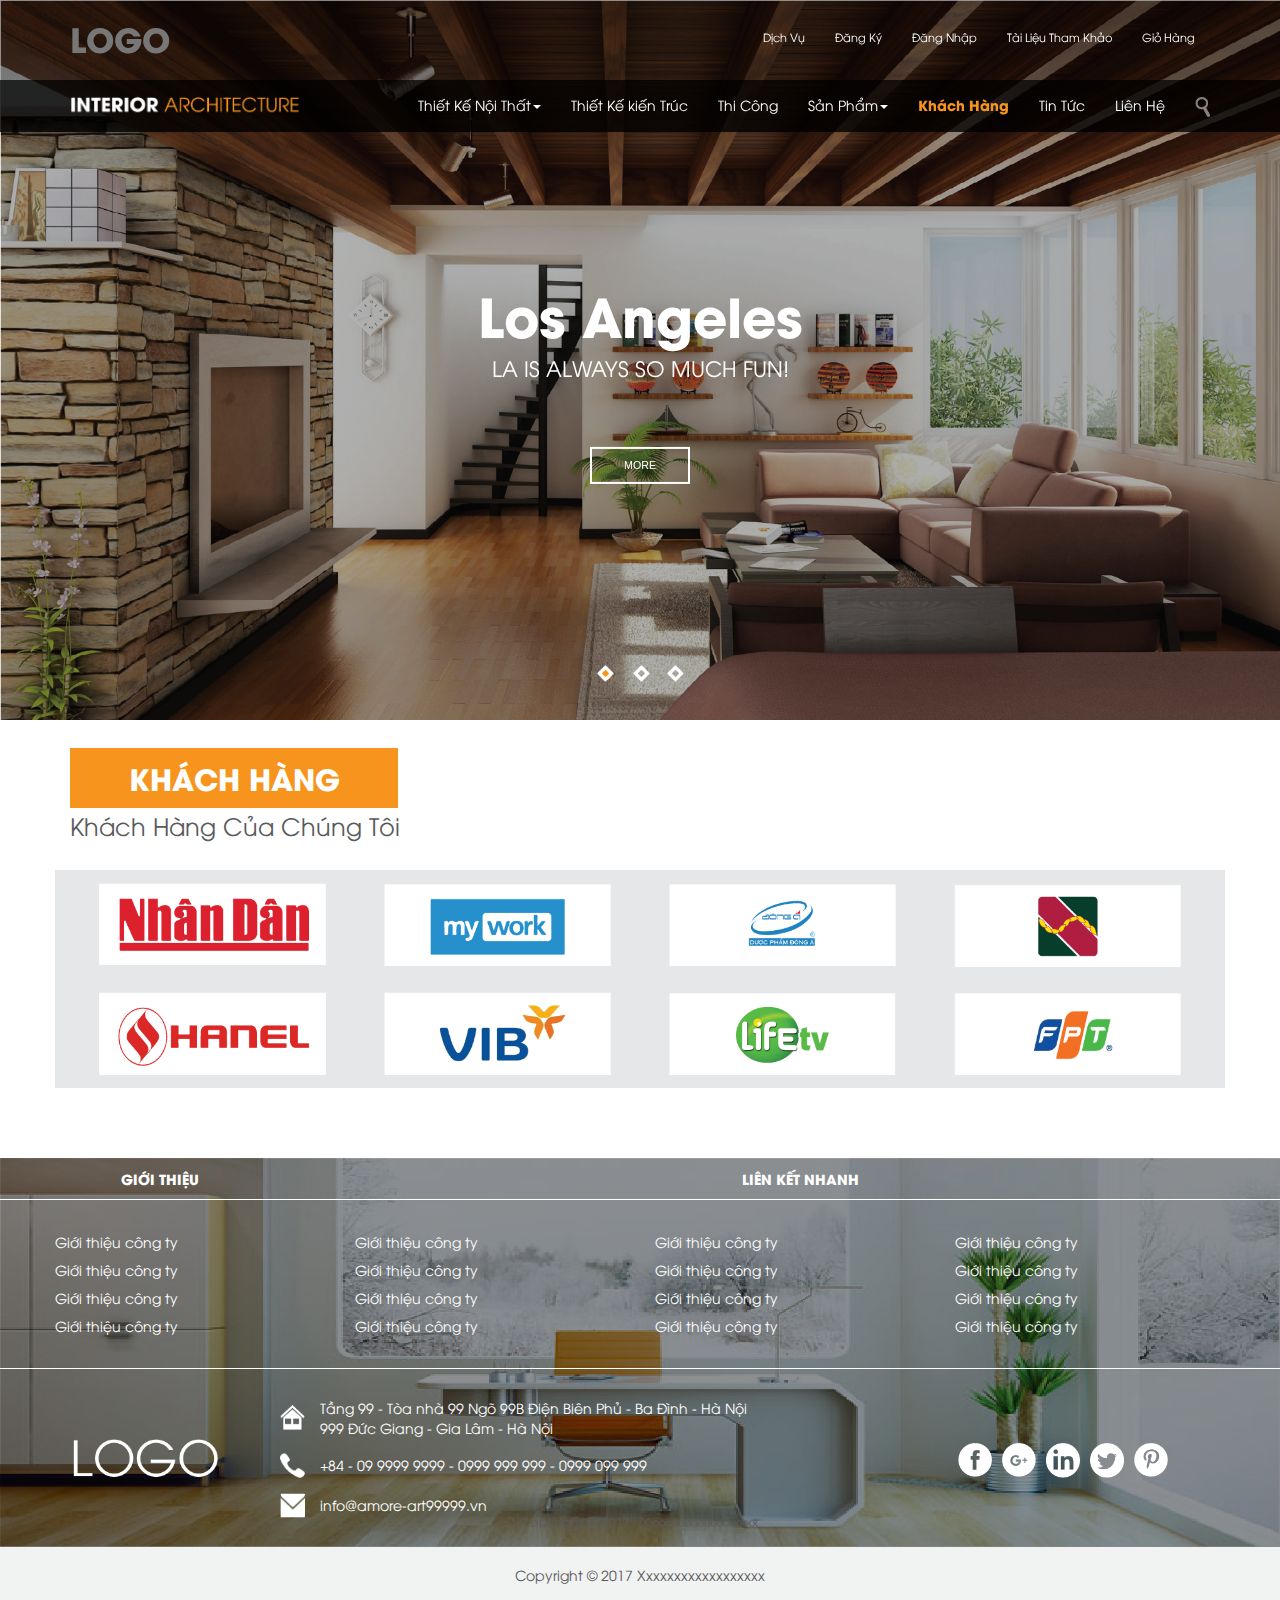
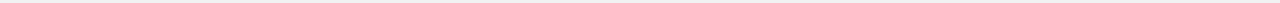
<file: khachhang.html>
<!DOCTYPE html>
<html lang="en">

<head>
    <meta charset="UTF-8">
    <meta name="viewport" content="width=device-width, initial-scale=1.0">
    <title>Khách hàng của chúng tôi</title>
    <link rel="stylesheet" href="css/bootstrap.min.css">
    <link rel="stylesheet" href="css/bootstrap-theme.min.css">
    <link rel="stylesheet" href="css/normalize.css">
    <link rel="stylesheet" href="css/style.css">
    <link rel="stylesheet" href="css/style-rs.css">
    <link rel="stylesheet" href="css/multiple-item-carousel.css">
</head>

<body>
    <header>
        <div class="navbar-wrapper">
            <nav class="navbar navbar-default nav1">
                <div class="container">
                    <!-- Brand and toggle get grouped for better mobile display -->
                    <div class="navbar-header">
                        <button type="button" class="navbar-toggle collapsed click1" data-toggle="collapse" data-target="#bs-example-navbar-collapse-1" aria-expanded="false">
                            <span class="sr-only">Toggle navigation</span>
                            <span class="icon-bar"></span>
                            <span class="icon-bar"></span>
                            <span class="icon-bar"></span>
                        </button>
                        <a class="navbar-brand brand1" href="#">LOGO</a>
                    </div>
                    <!-- Collect the nav links, forms, and other content for toggling -->
                    <div class="collapse navbar-collapse" id="bs-example-navbar-collapse-1">
                        <ul class="nav navbar-nav navbar-right">
                            <li><a href="#">Dịch Vụ</a></li>
                            <li><a href="#">Đăng Ký</a></li>
                            <li><a href="#">Đăng Nhập</a></li>
                            <li><a href="#">Tài Liệu Tham Khảo</a></li>
                            <li><a href="#">Giỏ Hàng</a></li>
                        </ul>
                    </div>
                    <!-- /.navbar-collapse -->
                </div>
                <!-- /.container-fluid -->
            </nav>
            <nav class="navbar navbar-default nav2 navbar-static-top" data-spy="affix" data-offset-top="150">
                <div class="container">
                    <!-- Brand and toggle get grouped for better mobile display -->
                    <div class="navbar-header">
                        <button type="button" class="navbar-toggle collapsed" data-toggle="collapse" data-target="#bs-example-navbar-collapse-2" aria-expanded="false">
                            <span class="sr-only">Toggle navigation</span>
                            <span class="icon-bar"></span>
                            <span class="icon-bar"></span>
                            <span class="icon-bar"></span>
                        </button>
                        <a class="navbar-brand brand2" href="index.html">
                            <img src="images/logo.png" alt="brand2" style="max-width: 230px">
                        </a>
                    </div>
                    <!-- Collect the nav links, forms, and other content for toggling -->
                    <div class="collapse navbar-collapse" id="bs-example-navbar-collapse-2">
                        <ul class="nav navbar-nav navbar-right">
                            <li class="dropdown">
                                <a href="#" class="dropdown-toggle" data-toggle="dropdown" aria-haspopup="true" aria-expanded="false">Thiết Kế Nội Thất<b class="caret"></b></a>
                                <ul class="dropdown-menu mydropdown">
                                    <li><a href="thietkenoithat.html">Nội Thất Nhà Ở</a></li>
                                    <li><a href="">Nội Thất Trường Học</a></li>
                                    <li><a href="">Nội Thất Văn Phòng</a></li>
                                    <li><a href="">Nội Thất Nhà Hàng</a></li>
                                    <li><a href="">Nội Thất Khách Sạn</a></li>
                                </ul>
                            </li>
                            <li><a href="#">Thiết Kế kiến Trúc</a></li>
                            <li><a href="#">Thi Công</a></li>
                            <li class="dropdown">
                                <a href="thietkenoithat.html" class="dropdown-toggle" data-toggle="dropdown" aria-haspopup="true" aria-expanded="false">Sản Phẩm<b class="caret"></b></a>
                                <ul class="dropdown-menu mydropdown">
                                    <li><a href="">Phòng Khách</a></li>
                                    <li><a href="">Phòng Làm Việc</a></li>
                                    <li><a href="">Phòng Ăn</a></li>
                                    <li><a href="">Phòng Ngủ</a></li>
                                    <li><a href="">Phòng Bếp</a></li>
                                    <li><a href="">Phòng Vệ Sinh</a></li>
                                </ul>
                            </li>
                            <li><a class="activelink" href="khachhang.html">Khách Hàng</a></li>
                            <li><a href="tintuc.html">Tin Tức</a></li>
                            <li><a href="lienhe.html">Liên Hệ</a></li>
                            <li class="search2">
                                <form action=".">
                                    <input type="text" placeholder="Tìm kiếm">
                                </form>
                            </li>
                            <li class="dropdown search">
                                <a href="#" class="dropdown-toggle" data-toggle="dropdown" role="button" aria-haspopup="true" aria-expanded="false"><img src="images/kinhlup.png" alt="timkiem" width="60%"></a>
                                <ul class="dropdown-menu dropsearch">
                                    <li>
                                        <form class="navbar-form" action=".">
                                            <div class="form-group">
                                                <input type="text" class="form-control" placeholder="Nhập từ khóa">
                                            </div>
                                        </form>
                                    </li>
                                </ul>
                            </li>
                        </ul>
                    </div>
                </div>
            </nav>
        </div>
        <!-- Slider 1 -->
        <div class="container-fluid slider1" style="padding:0">
            <div id="myCarousel" class="carousel slide" data-ride="carousel">
                <!-- Indicators -->
                <ol class="carousel-indicators">
                    <li data-target="#myCarousel" data-slide-to="0" class="active"><img src="images/caro.png" alt=""></li>
                    <li data-target="#myCarousel" data-slide-to="1"><img src="images/caro.png" alt=""></li>
                    <li data-target="#myCarousel" data-slide-to="2"><img src="images/caro.png" alt=""></li>
                </ol>
                <!-- Wrapper for slides -->
                <div class="carousel-inner">
                    <div class="item active">
                        <img src="images/slide1.png" alt="" style="width:100%;">
                        <div class="carousel-caption my-caption">
                            <h3>Los Angeles</h3>
                            <p>LA is always so much fun!</p>
                            <button class="btn-more">MORE</button>
                        </div>
                    </div>
                    <div class="item">
                        <img src="images/slide2.png" alt="" style="width:100%;">
                        <div class="carousel-caption my-caption">
                            <h3>Chicago</h3>
                            <p>Thank you, Chicago!</p>
                            <button class="btn-more">MORE</button>
                        </div>
                    </div>
                    <div class="item">
                        <img src="images/slide3.jpg" alt="" style="width:100%;">
                        <div class="carousel-caption my-caption">
                            <h3>New York</h3>
                            <p>We love the Big Apple!</p>
                            <button class="btn-more">MORE</button>
                        </div>
                    </div>
                </div>
                <!-- Left and right controls -->
                <!-- <a class="left carousel-control" href="#myCarousel" data-slide="prev">
                    <span class="glyphicon glyphicon-chevron-left"></span>
                    <span class="sr-only">Previous</span>
                </a>
                <a class="right carousel-control" href="#myCarousel" data-slide="next">
                    <span class="glyphicon glyphicon-chevron-right"></span>
                    <span class="sr-only">Next</span>
                </a> -->
            </div>
        </div>
        <!-- End slide -->
    </header>
    <div class="container">
        <div class="row">
            <div class="col-md-12">
                <div class="part-title">Khách Hàng</div>
                <div class="chuthich">Khách Hàng Của Chúng Tôi</div>
                <div class="cachdong"></div>
            </div>
        </div>
        <div class="row">
            <div class="col-md-12 col-sm-12 col-xs-12 khachhang">
                <div class="col-md-3 col-sm-3 col-xs-6"><img src="images/partner1.gif" alt=""></div>
                <div class="col-md-3 col-sm-3 col-xs-6"><img src="images/partner2.gif" alt=""></div>
                <div class="col-md-3 col-sm-3 col-xs-6"><img src="images/partner3.gif" alt=""></div>
                <div class="col-md-3 col-sm-3 col-xs-6"><img src="images/partner4.gif" alt=""></div>
                <div class="col-md-3 col-sm-3 col-xs-6"><img src="images/partner5.gif" alt=""></div>
                <div class="col-md-3 col-sm-3 col-xs-6"><img src="images/partner6.gif" alt=""></div>
                <div class="col-md-3 col-sm-3 col-xs-6"><img src="images/partner7.gif" alt=""></div>
                <div class="col-md-3 col-sm-3 col-xs-6"><img src="images/partner8.gif" alt=""></div>
            </div>
        </div>
    </div>
    <footer style="margin-top: 5em">
        <div class="container-fluid" style="background: url(images/bg-footer.png) no-repeat center center; background-size: 100% 100%;">
            <div class="row footer-title">
                <div class="col-md-3 col-sm-3">GIỚI THIỆU</div>
                <div class="col-md-9 col-sm-9">LIÊN KẾT NHANH</div>
            </div>
            <div class="container footer-lienket">
                <div class="row">
                    <div class="col-md-3 col-sm-3">
                        <a href="">Giới thiệu công ty</a>
                        <br>
                        <a href="">Giới thiệu công ty</a>
                        <br>
                        <a href="">Giới thiệu công ty</a>
                        <br>
                        <a href="">Giới thiệu công ty</a>
                        <br>
                    </div>
                    <div class="col-md-3 col-sm-3">
                        <a href="">Giới thiệu công ty</a>
                        <br>
                        <a href="">Giới thiệu công ty</a>
                        <br>
                        <a href="">Giới thiệu công ty</a>
                        <br>
                        <a href="">Giới thiệu công ty</a>
                        <br>
                    </div>
                    <div class="col-md-3 col-sm-3">
                        <a href="">Giới thiệu công ty</a>
                        <br>
                        <a href="">Giới thiệu công ty</a>
                        <br>
                        <a href="">Giới thiệu công ty</a>
                        <br>
                        <a href="">Giới thiệu công ty</a>
                        <br>
                    </div>
                    <div class="col-md-3 col-sm-3">
                        <a href="">Giới thiệu công ty</a>
                        <br>
                        <a href="">Giới thiệu công ty</a>
                        <br>
                        <a href="">Giới thiệu công ty</a>
                        <br>
                        <a href="">Giới thiệu công ty</a>
                        <br>
                    </div>
                </div>
            </div>
            <div class="row footer-lienhe">
                <div class="container">
                    <div class="row">
                        <div class="col-md-2 col-sm-12 footer-logo"><img src="images/logotext.png" alt="logo" style="max-width: 150px"></div>
                        <div class="col-md-7 col-sm-12">
                            <table>
                                <tr>
                                    <td><img src="images/home.png" alt=""></td>
                                    <td>Tầng 99 - Tòa nhà 99 Ngõ 99B Điện Biên Phủ - Ba Đình - Hà Nội
                                        <br> 999 Đức Giang - Gia Lâm - Hà Nội
                                    </td>
                                </tr>
                                <tr>
                                    <td><img src="images/phone.png" alt=""></td>
                                    <td>+84 - 09 9999 9999 - 0999 999 999 - 0999 099 999 </td>
                                </tr>
                                <tr>
                                    <td><img src="images/mail.png" alt=""></td>
                                    <td>info@amore-art99999.vn</td>
                                </tr>
                            </table>
                        </div>
                        <div class="col-md-3 col-sm-12 lkxh">
                            <ul>
                                <li>
                                    <a href=""><img src="images/fb.png" alt=""></a>
                                </li>
                                <li>
                                    <a href=""><img src="images/gg.png" alt=""></a>
                                </li>
                                <li>
                                    <a href=""><img src="images/in.png" alt=""></a>
                                </li>
                                <li>
                                    <a href=""><img src="images/tw.png" alt=""></a>
                                </li>
                                <li>
                                    <a href=""><img src="images/pi.png" alt=""></a>
                                </li>
                            </ul>
                        </div>
                    </div>
                </div>
            </div>
        </div>
        <div class="container-fluid">
            <div class="row copyright">
                Copyright © 2017 Xxxxxxxxxxxxxxxxxx
            </div>
        </div>
    </footer>
    <script src="js/jquery-3.2.1.min.js"></script>
    <script src="js/bootstrap.min.js"></script>
    <script src="js/index.js"></script>
    <script>
    $(".navbar-toggle").click(function() {
        $("nav").toggleClass("navbar-black");
        $("ul").toggleClass("navbar-black");
    })
    </script>
</body>

</html>
</file>
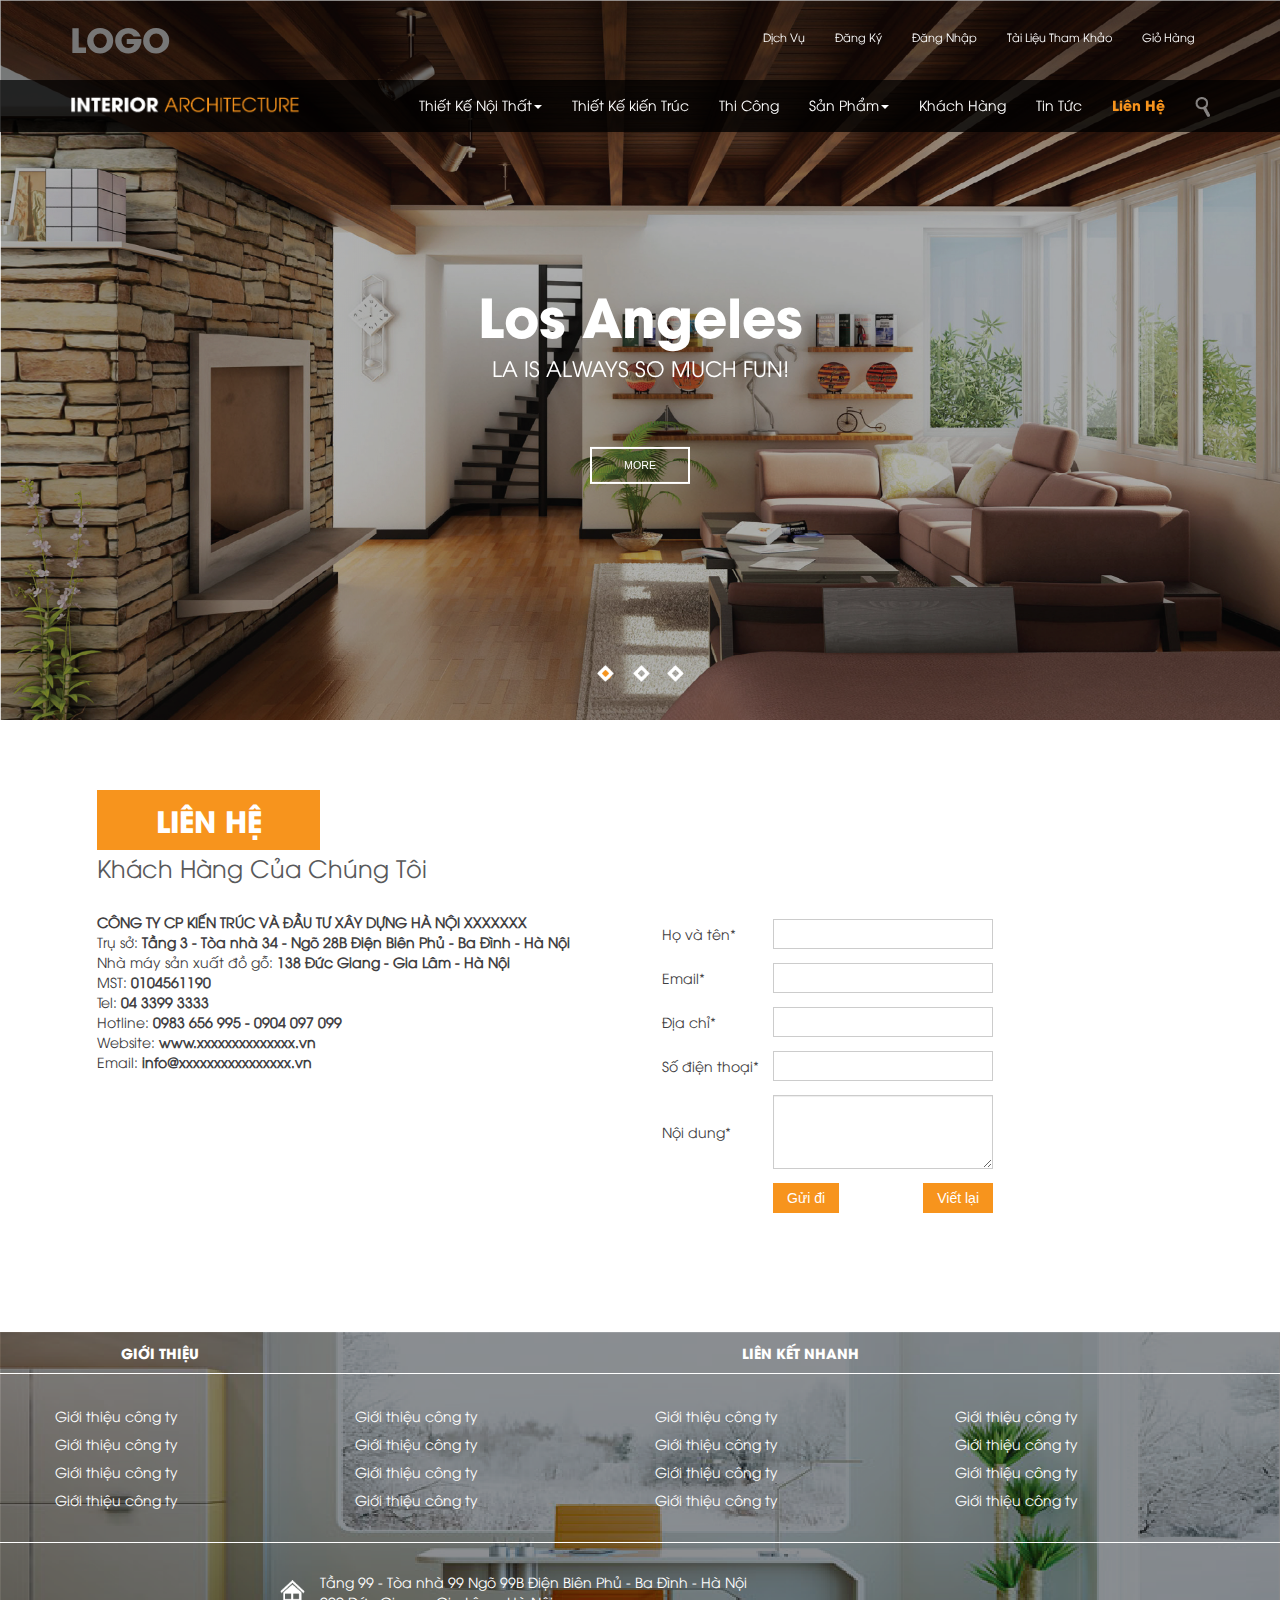
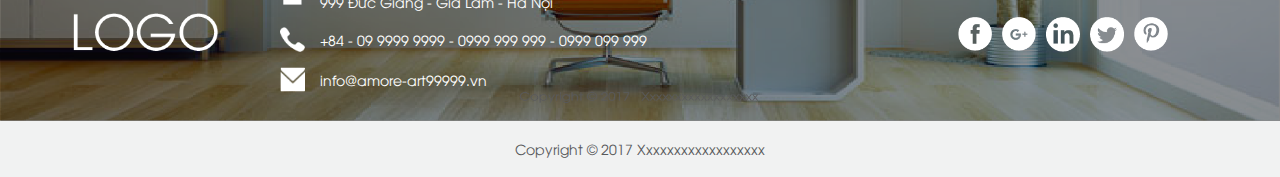
<file: lienhe.html>
<!DOCTYPE html>
<html lang="en">

<head>
    <meta charset="UTF-8">
    <meta name="viewport" content="width=device-width, initial-scale=1.0">
    <title>Liên hệ</title>
    <link rel="stylesheet" href="css/bootstrap.min.css">
    <link rel="stylesheet" href="css/bootstrap-theme.min.css">
    <link rel="stylesheet" href="css/normalize.css">
    <link rel="stylesheet" href="css/style.css">
    <link rel="stylesheet" href="css/style-rs.css">
    <link rel="stylesheet" href="css/multiple-item-carousel.css">
</head>

<body>
    <header>
        <div class="navbar-wrapper">
            <nav class="navbar navbar-default nav1">
                <div class="container">
                    <!-- Brand and toggle get grouped for better mobile display -->
                    <div class="navbar-header">
                        <button type="button" class="navbar-toggle collapsed click1" data-toggle="collapse" data-target="#bs-example-navbar-collapse-1" aria-expanded="false">
                            <span class="sr-only">Toggle navigation</span>
                            <span class="icon-bar"></span>
                            <span class="icon-bar"></span>
                            <span class="icon-bar"></span>
                        </button>
                        <a class="navbar-brand brand1" href="#">LOGO</a>
                    </div>
                    <!-- Collect the nav links, forms, and other content for toggling -->
                    <div class="collapse navbar-collapse" id="bs-example-navbar-collapse-1">
                        <ul class="nav navbar-nav navbar-right">
                            <li><a href="#">Dịch Vụ</a></li>
                            <li><a href="#">Đăng Ký</a></li>
                            <li><a href="#">Đăng Nhập</a></li>
                            <li><a href="#">Tài Liệu Tham Khảo</a></li>
                            <li><a href="#">Giỏ Hàng</a></li>
                        </ul>
                    </div>
                    <!-- /.navbar-collapse -->
                </div>
                <!-- /.container-fluid -->
            </nav>
            <nav class="navbar navbar-default nav2 navbar-static-top" data-spy="affix" data-offset-top="150">
                <div class="container">
                    <!-- Brand and toggle get grouped for better mobile display -->
                    <div class="navbar-header">
                        <button type="button" class="navbar-toggle collapsed" data-toggle="collapse" data-target="#bs-example-navbar-collapse-2" aria-expanded="false">
                            <span class="sr-only">Toggle navigation</span>
                            <span class="icon-bar"></span>
                            <span class="icon-bar"></span>
                            <span class="icon-bar"></span>
                        </button>
                        <a class="navbar-brand brand2" href="index.html">
                            <img src="images/logo.png" alt="brand2" style="max-width: 230px">
                        </a>
                    </div>
                    <!-- Collect the nav links, forms, and other content for toggling -->
                    <div class="collapse navbar-collapse" id="bs-example-navbar-collapse-2">
                        <ul class="nav navbar-nav navbar-right">
                            <li class="dropdown">
                                <a href="thietkenoithat.html" class="dropdown-toggle" data-toggle="dropdown" aria-haspopup="true" aria-expanded="false">Thiết Kế Nội Thất<b class="caret"></b></a>
                                <ul class="dropdown-menu mydropdown">
                                    <li><a href="thietkenoithat.html">Nội Thất Nhà Ở</a></li>
                                    <li><a href="">Nội Thất Trường Học</a></li>
                                    <li><a href="">Nội Thất Văn Phòng</a></li>
                                    <li><a href="">Nội Thất Nhà Hàng</a></li>
                                    <li><a href="">Nội Thất Khách Sạn</a></li>
                                </ul>
                            </li>
                            <li><a href="#">Thiết Kế kiến Trúc</a></li>
                            <li><a href="#">Thi Công</a></li>
                            <li class="dropdown">
                                <a href="#" class="dropdown-toggle" data-toggle="dropdown" aria-haspopup="true" aria-expanded="false">Sản Phẩm<b class="caret"></b></a>
                                <ul class="dropdown-menu mydropdown">
                                    <li><a href="">Phòng Khách</a></li>
                                    <li><a href="">Phòng Làm Việc</a></li>
                                    <li><a href="">Phòng Ăn</a></li>
                                    <li><a href="">Phòng Ngủ</a></li>
                                    <li><a href="">Phòng Bếp</a></li>
                                    <li><a href="">Phòng Vệ Sinh</a></li>
                                </ul>
                            </li>
                            <li><a href="khachhang.html">Khách Hàng</a></li>
                            <li><a href="tintuc.html">Tin Tức</a></li>
                            <li><a class="activelink" href="lienhe.html">Liên Hệ</a></li>
                            <li class="search2">
                                <form action=".">
                                    <input type="text" placeholder="Tìm kiếm">
                                </form>
                            </li>
                            <li class="dropdown search">
                                <a href="#" class="dropdown-toggle" data-toggle="dropdown" role="button" aria-haspopup="true" aria-expanded="false"><img src="images/kinhlup.png" alt="timkiem" width="60%"></a>
                                <ul class="dropdown-menu dropsearch">
                                    <li>
                                        <form class="navbar-form" action=".">
                                            <div class="form-group">
                                                <input type="text" class="form-control" placeholder="Nhập từ khóa">
                                            </div>
                                        </form>
                                    </li>
                                </ul>
                            </li>
                        </ul>
                    </div>
                </div>
            </nav>
        </div>
        <!-- Slider 1 -->
        <div class="container-fluid slider1" style="padding:0">
            <div id="myCarousel" class="carousel slide" data-ride="carousel">
                <!-- Indicators -->
                <ol class="carousel-indicators">
                    <li data-target="#myCarousel" data-slide-to="0" class="active"><img src="images/caro.png" alt=""></li>
                    <li data-target="#myCarousel" data-slide-to="1"><img src="images/caro.png" alt=""></li>
                    <li data-target="#myCarousel" data-slide-to="2"><img src="images/caro.png" alt=""></li>
                </ol>
                <!-- Wrapper for slides -->
                <div class="carousel-inner">
                    <div class="item active">
                        <img src="images/slide1.png" alt="" style="width:100%;">
                        <div class="carousel-caption my-caption">
                            <h3>Los Angeles</h3>
                            <p>LA is always so much fun!</p>
                            <button class="btn-more">MORE</button>
                        </div>
                    </div>
                    <div class="item">
                        <img src="images/slide2.png" alt="" style="width:100%;">
                        <div class="carousel-caption my-caption">
                            <h3>Chicago</h3>
                            <p>Thank you, Chicago!</p>
                            <button class="btn-more">MORE</button>
                        </div>
                    </div>
                    <div class="item">
                        <img src="images/slide3.jpg" alt="" style="width:100%;">
                        <div class="carousel-caption my-caption">
                            <h3>New York</h3>
                            <p>We love the Big Apple!</p>
                            <button class="btn-more">MORE</button>
                        </div>
                    </div>
                </div>
                <!-- Left and right controls -->
                <!-- <a class="left carousel-control" href="#myCarousel" data-slide="prev">
                    <span class="glyphicon glyphicon-chevron-left"></span>
                    <span class="sr-only">Previous</span>
                </a>
                <a class="right carousel-control" href="#myCarousel" data-slide="next">
                    <span class="glyphicon glyphicon-chevron-right"></span>
                    <span class="sr-only">Next</span>
                </a> -->
            </div>
        </div>
        <!-- End slide -->
    </header>

	<div class="container form-lienhe">
        <div class="row">
            <div class="col-md-12">
                <div class="part-title">Liên Hệ</div>
                <div class="chuthich">Khách Hàng Của Chúng Tôi</div>
                <div class="cachdong"></div>
            </div>
        </div>
        <div class="row">
            <div class="col-md-6">
                <p><b>CÔNG TY CP KIẾN TRÚC VÀ ĐẦU TƯ XÂY DỰNG HÀ NỘI XXXXXXX</b>
                    <br> Trụ sở: <b>Tầng 3 - Tòa nhà 34 - Ngõ 28B Điện Biên Phủ - Ba Đình - Hà Nội</b>
                    <br> Nhà máy sản xuất đồ gỗ: <b>138 Đức Giang - Gia Lâm - Hà Nội</b>
                    <br> MST: <b>0104561190</b>
                    <br> Tel: <b>04 3399 3333</b>
                    <br> Hotline: <b>0983 656 995 - 0904 097 099</b>
                    <br> Website: <b>www.xxxxxxxxxxxxxx.vn</b>
                    <br> Email: <b>info@xxxxxxxxxxxxxxxx.vn</b>
                    <br>
                </p>
            </div>
            <div class="col-md-6">
                <form action="">
                    <table class="table-lienhe">
                        <tr>
                            <td>Họ và tên*</td>
                            <td>
                                <input class="textbox-lienhe" type="text">
                            </td>
                        </tr>
                        <tr>
                            <td>Email*</td>
                            <td>
                                <input class="textbox-lienhe" type="email">
                            </td>
                        </tr>
                        <tr>
                            <td>Địa chỉ*</td>
                            <td>
                                <input class="textbox-lienhe" type="text">
                            </td>
                        </tr>
                        <tr>
                            <td>Số điện thoại*</td>
                            <td>
                                <input class="textbox-lienhe" type="text">
                            </td>
                        </tr>
                        <tr>
                            <td>Nội dung*</td>
                            <td>
                                <textarea class="form-control" rows="3"></textarea>
                            </td>
                        </tr>
                        <tr>
                            <td></td>
                            <td>
                                <input class="guidi" type="submit" value="Gửi đi">
                                <input class="vietlai" type="reset" value="Viết lại">
                            </td>
                        </tr>
                    </table>
                </form>
            </div>
        </div>
    </div>


    <footer style="margin-top: 5em">
        <div class="container-fluid" style="background: url(images/bg-footer.png) no-repeat center center; background-size: 100% 100%;">
            <div class="row footer-title">
                <div class="col-md-3 col-sm-3">GIỚI THIỆU</div>
                <div class="col-md-9 col-sm-9">LIÊN KẾT NHANH</div>
            </div>
            <div class="container footer-lienket">
                <div class="row">
                    <div class="col-md-3 col-sm-3">
                        <a href="">Giới thiệu công ty</a>
                        <br>
                        <a href="">Giới thiệu công ty</a>
                        <br>
                        <a href="">Giới thiệu công ty</a>
                        <br>
                        <a href="">Giới thiệu công ty</a>
                        <br>
                    </div>
                    <div class="col-md-3 col-sm-3">
                        <a href="">Giới thiệu công ty</a>
                        <br>
                        <a href="">Giới thiệu công ty</a>
                        <br>
                        <a href="">Giới thiệu công ty</a>
                        <br>
                        <a href="">Giới thiệu công ty</a>
                        <br>
                    </div>
                    <div class="col-md-3 col-sm-3">
                        <a href="">Giới thiệu công ty</a>
                        <br>
                        <a href="">Giới thiệu công ty</a>
                        <br>
                        <a href="">Giới thiệu công ty</a>
                        <br>
                        <a href="">Giới thiệu công ty</a>
                        <br>
                    </div>
                    <div class="col-md-3 col-sm-3">
                        <a href="">Giới thiệu công ty</a>
                        <br>
                        <a href="">Giới thiệu công ty</a>
                        <br>
                        <a href="">Giới thiệu công ty</a>
                        <br>
                        <a href="">Giới thiệu công ty</a>
                        <br>
                    </div>
                </div>
            </div>
            <div class="row footer-lienhe">
                <div class="container">
                    <div class="row">
                        <div class="col-md-2 col-sm-12 footer-logo"><img src="images/logotext.png" alt="logo" style="max-width: 150px"></div>
                        <div class="col-md-7 col-sm-12">
                            <table>
                                <tr>
                                    <td><img src="images/home.png" alt=""></td>
                                    <td>Tầng 99 - Tòa nhà 99 Ngõ 99B Điện Biên Phủ - Ba Đình - Hà Nội
                                        <br> 999 Đức Giang - Gia Lâm - Hà Nội
                                    </td>
                                </tr>
                                <tr>
                                    <td><img src="images/phone.png" alt=""></td>
                                    <td>+84 - 09 9999 9999 - 0999 999 999 - 0999 099 999 </td>
                                </tr>
                                <tr>
                                    <td><img src="images/mail.png" alt=""></td>
                                    <td>info@amore-art99999.vn</td>
                                </tr>
                            </table>
                        </div>
                        <div class="col-md-3 col-sm-12 lkxh">
                            <ul>
                                <li>
                                    <a href=""><img src="images/fb.png" alt=""></a>
                                </li>
                                <li>
                                    <a href=""><img src="images/gg.png" alt=""></a>
                                </li>
                                <li>
                                    <a href=""><img src="images/in.png" alt=""></a>
                                </li>
                                <li>
                                    <a href=""><img src="images/tw.png" alt=""></a>
                                </li>
                                <li>
                                    <a href=""><img src="images/pi.png" alt=""></a>
                                </li>
                            </ul>
                        </div>
                    </div>
                </div>
            </div>
        </div>
        <div class="container-fluid">
            <div class="row copyright">
                Copyright © 2017 Xxxxxxxxxxxxxxxxxx
            </div>
        </div>
    </footer>
    <script src="js/jquery-3.2.1.min.js"></script>
    <script src="js/bootstrap.min.js"></script>
    <script src="js/index.js"></script>
    <script>
    $(".navbar-toggle").click(function() {
        $("nav").toggleClass("navbar-black");
        $("ul").toggleClass("navbar-black");
    })
    </script>
</body>

</html>
</file>
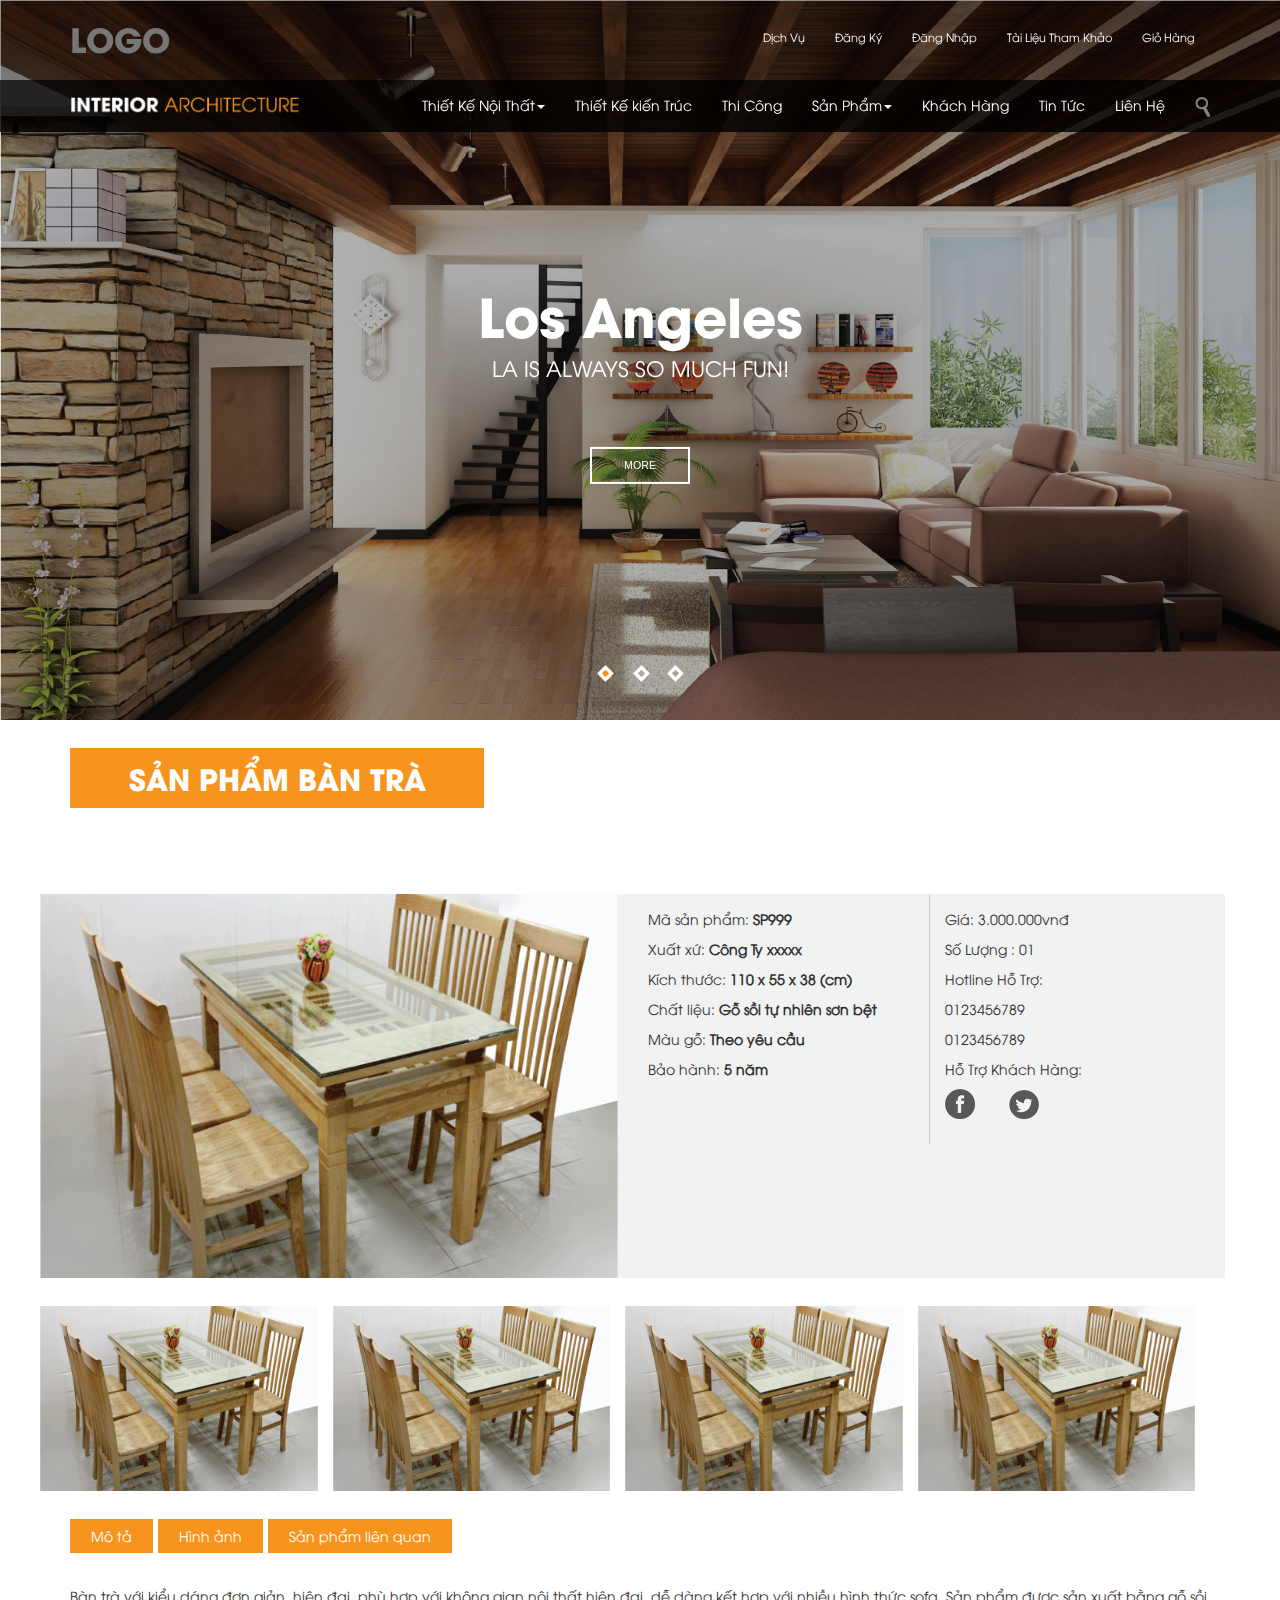
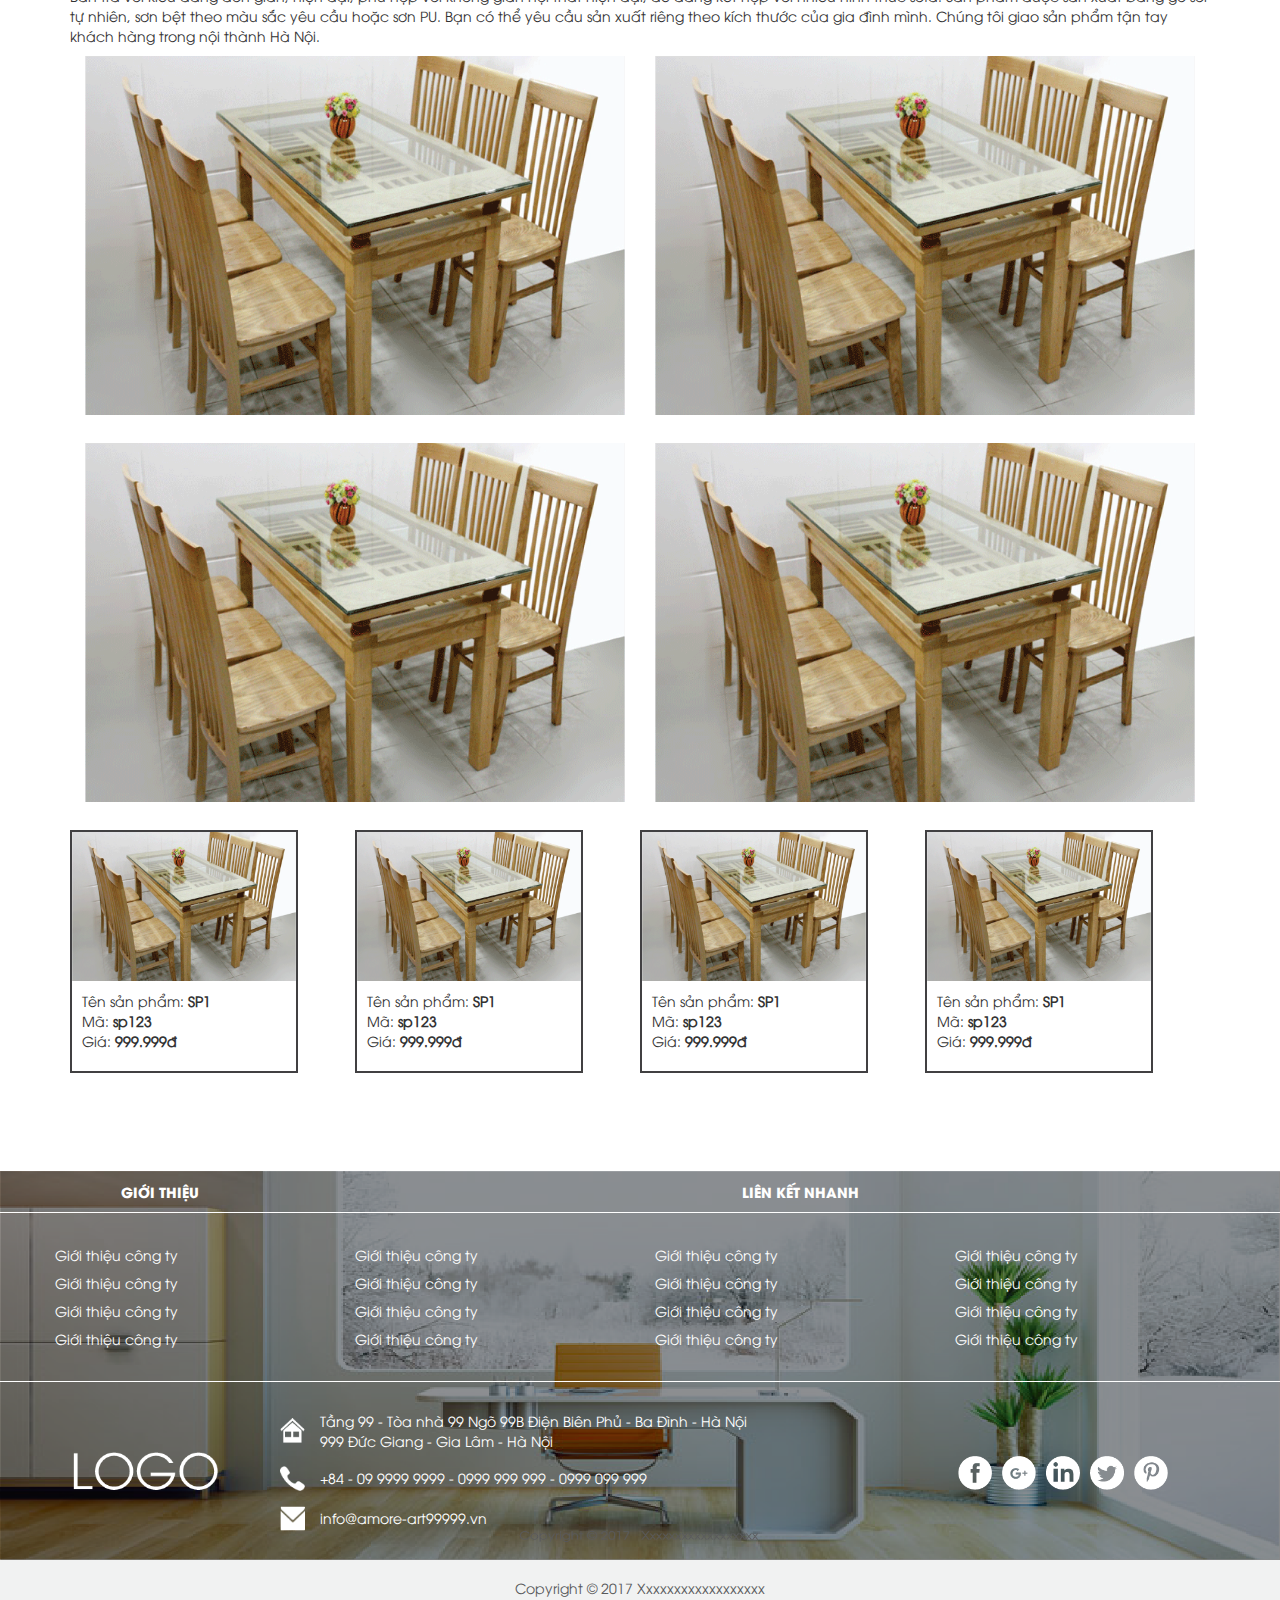
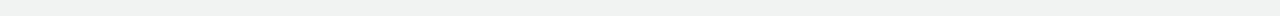
<file: spbantra.html>
<!DOCTYPE html>
<html lang="en">

<head>
    <meta charset="UTF-8">
    <meta name="viewport" content="width=device-width, initial-scale=1.0">
    <title>Sản phẩm bàn trà</title>
    <link rel="stylesheet" href="css/bootstrap.min.css">
    <link rel="stylesheet" href="css/bootstrap-theme.min.css">
    <link rel="stylesheet" href="css/normalize.css">
    <link rel="stylesheet" href="css/style.css">
    <link rel="stylesheet" href="css/style-rs.css">
    <link rel="stylesheet" href="css/multiple-item-carousel.css">
</head>

<body>
    <header>
        <div class="navbar-wrapper">
            <nav class="navbar navbar-default nav1">
                <div class="container">
                    <!-- Brand and toggle get grouped for better mobile display -->
                    <div class="navbar-header">
                        <button type="button" class="navbar-toggle collapsed click1" data-toggle="collapse" data-target="#bs-example-navbar-collapse-1" aria-expanded="false">
                            <span class="sr-only">Toggle navigation</span>
                            <span class="icon-bar"></span>
                            <span class="icon-bar"></span>
                            <span class="icon-bar"></span>
                        </button>
                        <a class="navbar-brand brand1" href="#">LOGO</a>
                    </div>
                    <!-- Collect the nav links, forms, and other content for toggling -->
                    <div class="collapse navbar-collapse" id="bs-example-navbar-collapse-1">
                        <ul class="nav navbar-nav navbar-right">
                            <li><a href="#">Dịch Vụ</a></li>
                            <li><a href="#">Đăng Ký</a></li>
                            <li><a href="#">Đăng Nhập</a></li>
                            <li><a href="#">Tài Liệu Tham Khảo</a></li>
                            <li><a href="#">Giỏ Hàng</a></li>
                        </ul>
                    </div>
                    <!-- /.navbar-collapse -->
                </div>
                <!-- /.container-fluid -->
            </nav>
            <nav class="navbar navbar-default nav2 navbar-static-top" data-spy="affix" data-offset-top="150">
                <div class="container">
                    <!-- Brand and toggle get grouped for better mobile display -->
                    <div class="navbar-header">
                        <button type="button" class="navbar-toggle collapsed" data-toggle="collapse" data-target="#bs-example-navbar-collapse-2" aria-expanded="false">
                            <span class="sr-only">Toggle navigation</span>
                            <span class="icon-bar"></span>
                            <span class="icon-bar"></span>
                            <span class="icon-bar"></span>
                        </button>
                        <a class="navbar-brand brand2" href="index.html">
                            <img src="images/logo.png" alt="brand2" style="max-width: 230px">
                        </a>
                    </div>
                    <!-- Collect the nav links, forms, and other content for toggling -->
                    <div class="collapse navbar-collapse" id="bs-example-navbar-collapse-2">
                        <ul class="nav navbar-nav navbar-right">
                            <li class="dropdown">
                                <a href="#" class="dropdown-toggle" data-toggle="dropdown" aria-haspopup="true" aria-expanded="false">Thiết Kế Nội Thất<b class="caret"></b></a>
                                <ul class="dropdown-menu mydropdown">
                                    <li><a href="">Nội Thất Trường Học</a></li>
                                    <li><a href="">Nội Thất Văn Phòng</a></li>
                                    <li><a href="">Nội Thất Nhà Hàng</a></li>
                                    <li><a href="">Nội Thất Khách Sạn</a></li>
                                </ul>
                            </li>
                            <li><a href="#">Thiết Kế kiến Trúc</a></li>
                            <li><a href="#">Thi Công</a></li>
                            <li class="dropdown">
                                <a href="#" class="dropdown-toggle" data-toggle="dropdown" aria-haspopup="true" aria-expanded="false">Sản Phẩm<b class="caret"></b></a>
                                <ul class="dropdown-menu mydropdown">
                                    <li><a href="spphongkhach.html">Phòng Khách</a></li>
                                    <li><a href="">Phòng Làm Việc</a></li>
                                    <li><a href="">Phòng Ăn</a></li>
                                    <li><a href="">Phòng Ngủ</a></li>
                                    <li><a href="">Phòng Bếp</a></li>
                                    <li><a href="">Phòng Vệ Sinh</a></li>
                                </ul>
                            </li>
                            <li><a href="khachhang.html">Khách Hàng</a></li>
                            <li><a href="tintuc.html">Tin Tức</a></li>
                            <li><a href="lienhe.html">Liên Hệ</a></li>
                            <li class="search2">
                                <form action=".">
                                    <input type="text" placeholder="Tìm kiếm">
                                </form>
                            </li>
                            <li class="dropdown search">
                                <a href="#" class="dropdown-toggle" data-toggle="dropdown" role="button" aria-haspopup="true" aria-expanded="false"><img src="images/kinhlup.png" alt="timkiem" width="60%"></a>
                                <ul class="dropdown-menu dropsearch">
                                    <li>
                                        <form class="navbar-form" action=".">
                                            <div class="form-group">
                                                <input type="text" class="form-control" placeholder="Nhập từ khóa">
                                            </div>
                                        </form>
                                    </li>
                                </ul>
                            </li>
                        </ul>
                    </div>
                </div>
            </nav>
        </div>
        <!-- Slider 1 -->
        <div class="container-fluid slider1" style="padding:0">
            <div id="myCarousel" class="carousel slide" data-ride="carousel">
                <!-- Indicators -->
                <ol class="carousel-indicators">
                    <li data-target="#myCarousel" data-slide-to="0" class="active"><img src="images/caro.png" alt=""></li>
                    <li data-target="#myCarousel" data-slide-to="1"><img src="images/caro.png" alt=""></li>
                    <li data-target="#myCarousel" data-slide-to="2"><img src="images/caro.png" alt=""></li>
                </ol>
                <!-- Wrapper for slides -->
                <div class="carousel-inner">
                    <div class="item active">
                        <img src="images/slide1.png" alt="" style="width:100%;">
                        <div class="carousel-caption my-caption">
                            <h3>Los Angeles</h3>
                            <p>LA is always so much fun!</p>
                            <button class="btn-more">MORE</button>
                        </div>
                    </div>
                    <div class="item">
                        <img src="images/slide2.png" alt="" style="width:100%;">
                        <div class="carousel-caption my-caption">
                            <h3>Chicago</h3>
                            <p>Thank you, Chicago!</p>
                            <button class="btn-more">MORE</button>
                        </div>
                    </div>
                    <div class="item">
                        <img src="images/slide3.jpg" alt="" style="width:100%;">
                        <div class="carousel-caption my-caption">
                            <h3>New York</h3>
                            <p>We love the Big Apple!</p>
                            <button class="btn-more">MORE</button>
                        </div>
                    </div>
                </div>
                <!-- Left and right controls -->
                <!-- <a class="left carousel-control" href="#myCarousel" data-slide="prev">
                    <span class="glyphicon glyphicon-chevron-left"></span>
                    <span class="sr-only">Previous</span>
                </a>
                <a class="right carousel-control" href="#myCarousel" data-slide="next">
                    <span class="glyphicon glyphicon-chevron-right"></span>
                    <span class="sr-only">Next</span>
                </a> -->
            </div>
        </div>
        <!-- End slide -->
    </header>
    <div class="container">
        <div class="row">
            <div class="col-md-12">
                <div class="part-title cachdong">Sản phẩm bàn trà</div>
            </div>
        </div>
    </div>
    <div class="container sp-chitiet cachdong cachtren no-padding-left">
        <div class="row cachdong no-padding-left" style="background: #F1F2F2;">
            <div class="col-md-6 col-sm-4 no-padding-left"><img src="images/banghe.png" alt="" style="width: 100%"></div>
            <div class="col-md-3 col-sm-4 col-xs-6 chitiet1" style="padding: 15px">
                <p>Mã sản phẩm: <b>SP999</b></p>
                <p>Xuất xứ: <b>Công Ty  xxxxx</b></p>
                <p>Kích thước: <b>110 x 55 x 38 (cm)</b></p>
                <p>Chất liệu: <b>Gỗ sồi tự nhiên sơn bệt</b></p>
                <p>Màu gỗ: <b>Theo yêu cầu</b></p>
                <p>Bảo hành: <b>5 năm</b></p>
            </div>
            <div class="col-md-3 col-sm-4 col-xs-6" style="border-left: 1px solid #ccc;padding: 15px">
                <p>Giá: 3.000.000vnđ</p>
                <p>Số Lượng : 01</p>
                <p>Hotline Hỗ Trợ:</p>
                <p>0123456789</p>
                <p>0123456789</p>
                <p>Hỗ Trợ Khách Hàng:</p>
                <p>
                    <a href=""><img src="images/fbxam.png" alt="" style="width: 30px; margin-right: 30px"></a>
                    <a href=""><img src="images/twxam.png" alt="" style="width: 30px"></a>
                </p>
            </div>
        </div>
        <div class="row no-padding-left img-chitiet">
            <div class="col-md-12 col-sm-12 no-padding-left">
                <div class="col-md-3 col-sm-3 col-xs-3 no-padding-left"><img src="images/banghe.png" alt=""></div>
                <div class="col-md-3 col-sm-3 col-xs-3 no-padding-left"><img src="images/banghe.png" alt=""></div>
                <div class="col-md-3 col-sm-3 col-xs-3 no-padding-left"><img src="images/banghe.png" alt=""></div>
                <div class="col-md-3 col-sm-3 col-xs-3 no-padding-left"><img src="images/banghe.png" alt=""></div>
            </div>
        </div>
    </div>
    <div class="container">
        <div class="row">
            <div class="col-md-12 col-sm-12 cachdong">
                <ul class="ul1">
                    <li><a href="">Mô tả</a></li>
                    <li><a href="">Hình ảnh</a></li>
                    <li><a href="">Sản phẩm liên quan</a></li>
                </ul>
            </div>
        </div>
    </div>
    <div class="container">
        <div class="row">
            <div class="col-md-12 tabcontent1" id="ct1">
                <p>Bàn trà với kiểu dáng đơn giản, hiện đại, phù hợp với không gian nội thất hiện đại, dễ dàng kết hợp với nhiều hình thức sofa. Sản phẩm được sản xuất bằng gỗ sồi tự nhiên, sơn bệt theo màu sắc yêu cầu hoặc sơn PU. Bạn có thể yêu cầu sản xuất riêng theo kích thước của gia đình mình. Chúng tôi giao sản phẩm tận tay khách hàng trong nội thành Hà Nội.</p>
            </div>
        </div>
    </div>
    <div class="container">
        <div class="row">
            <div class="col-md-12 col-sm-12 tabcontent1" id="ct2">
                <div class="col-md-6 col-sm-6 cachdong"><img src="images/banghe.png" alt=""></div>
                <div class="col-md-6 col-sm-6 cachdong"><img src="images/banghe.png" alt=""></div>
                <div class="col-md-6 col-sm-6"><img src="images/banghe.png" alt=""></div>
                <div class="col-md-6 col-sm-6"><img src="images/banghe.png" alt=""></div>
            </div>
        </div>
    </div>
    <div class="container sp-loai cachdong cachtren">
        <div class="row">
            <div class="col-md-12 col-sm-12 tabcontent1" id="ct3">
                <div class="col-md-3 col-sm-4 sp-cai cachdong">
                    <div class="sp-cai-box">
                        <img src="images/banghe.png" alt="">
                        <p>
                            Tên sản phẩm: <b>SP1</b>
                            <br> Mã: <b>sp123</b>
                            <br> Giá: <b>999.999đ</b>
                        </p>
                    </div>
                </div>
                <div class="col-md-3 col-sm-4 sp-cai cachdong">
                    <div class="sp-cai-box">
                        <img src="images/banghe.png" alt="">
                        <p>
                            Tên sản phẩm: <b>SP1</b>
                            <br> Mã: <b>sp123</b>
                            <br> Giá: <b>999.999đ</b>
                        </p>
                    </div>
                </div>
                <div class="col-md-3 col-sm-4 sp-cai cachdong">
                    <div class="sp-cai-box">
                        <img src="images/banghe.png" alt="">
                        <p>
                            Tên sản phẩm: <b>SP1</b>
                            <br> Mã: <b>sp123</b>
                            <br> Giá: <b>999.999đ</b>
                        </p>
                    </div>
                </div>
                <div class="col-md-3 col-sm-4 sp-cai cachdong">
                    <div class="sp-cai-box">
                        <img src="images/banghe.png" alt="">
                        <p>
                            Tên sản phẩm: <b>SP1</b>
                            <br> Mã: <b>sp123</b>
                            <br> Giá: <b>999.999đ</b>
                        </p>
                    </div>
                </div>
            </div>
        </div>
    </div>
    <script>
	    function openContent(evt, cityName) {
	        var i, tabcontent1, tablinks1;
	        tabcontent1 = document.getElementsByClassName("tabcontent1");
	        for (i = 0; i < tabcontent1.length; i++) {
	            tabcontent1[i].style.display = "none";
	        }
	        tablinks1 = document.getElementsByClassName("tablinks1");
	        for (i = 0; i < tablinks1.length; i++) {
	            tablinks1[i].className = tablinks1[i].className.replace(" ul1-active", "");
	        }
	        document.getElementById(cityName).style.display = "block";
	        evt.currentTarget.className += " ul1-active";
	    }
	    document.getElementById("defaultOpen").click();
    </script>
    <footer style="margin-top: 5em">
        <div class="container-fluid" style="background: url(images/bg-footer.png) no-repeat center center; background-size: 100% 100%;">
            <div class="row footer-title">
                <div class="col-md-3 col-sm-3">GIỚI THIỆU</div>
                <div class="col-md-9 col-sm-9">LIÊN KẾT NHANH</div>
            </div>
            <div class="container footer-lienket">
                <div class="row">
                    <div class="col-md-3 col-sm-3">
                        <a href="">Giới thiệu công ty</a>
                        <br>
                        <a href="">Giới thiệu công ty</a>
                        <br>
                        <a href="">Giới thiệu công ty</a>
                        <br>
                        <a href="">Giới thiệu công ty</a>
                        <br>
                    </div>
                    <div class="col-md-3 col-sm-3">
                        <a href="">Giới thiệu công ty</a>
                        <br>
                        <a href="">Giới thiệu công ty</a>
                        <br>
                        <a href="">Giới thiệu công ty</a>
                        <br>
                        <a href="">Giới thiệu công ty</a>
                        <br>
                    </div>
                    <div class="col-md-3 col-sm-3">
                        <a href="">Giới thiệu công ty</a>
                        <br>
                        <a href="">Giới thiệu công ty</a>
                        <br>
                        <a href="">Giới thiệu công ty</a>
                        <br>
                        <a href="">Giới thiệu công ty</a>
                        <br>
                    </div>
                    <div class="col-md-3 col-sm-3">
                        <a href="">Giới thiệu công ty</a>
                        <br>
                        <a href="">Giới thiệu công ty</a>
                        <br>
                        <a href="">Giới thiệu công ty</a>
                        <br>
                        <a href="">Giới thiệu công ty</a>
                        <br>
                    </div>
                </div>
            </div>
            <div class="row footer-lienhe">
                <div class="container">
                    <div class="row">
                        <div class="col-md-2 col-sm-12 footer-logo"><img src="images/logotext.png" alt="logo" style="max-width: 150px"></div>
                        <div class="col-md-7 col-sm-12">
                            <table>
                                <tr>
                                    <td><img src="images/home.png" alt=""></td>
                                    <td>Tầng 99 - Tòa nhà 99 Ngõ 99B Điện Biên Phủ - Ba Đình - Hà Nội
                                        <br> 999 Đức Giang - Gia Lâm - Hà Nội
                                    </td>
                                </tr>
                                <tr>
                                    <td><img src="images/phone.png" alt=""></td>
                                    <td>+84 - 09 9999 9999 - 0999 999 999 - 0999 099 999 </td>
                                </tr>
                                <tr>
                                    <td><img src="images/mail.png" alt=""></td>
                                    <td>info@amore-art99999.vn</td>
                                </tr>
                            </table>
                        </div>
                        <div class="col-md-3 col-sm-12 lkxh">
                            <ul>
                                <li>
                                    <a href=""><img src="images/fb.png" alt=""></a>
                                </li>
                                <li>
                                    <a href=""><img src="images/gg.png" alt=""></a>
                                </li>
                                <li>
                                    <a href=""><img src="images/in.png" alt=""></a>
                                </li>
                                <li>
                                    <a href=""><img src="images/tw.png" alt=""></a>
                                </li>
                                <li>
                                    <a href=""><img src="images/pi.png" alt=""></a>
                                </li>
                            </ul>
                        </div>
                    </div>
                </div>
            </div>
        </div>
        <div class="container-fluid">
            <div class="row copyright">
                Copyright © 2017 Xxxxxxxxxxxxxxxxxx
            </div>
        </div>
    </footer>
    <script src="js/jquery-3.2.1.min.js"></script>
    <script src="js/bootstrap.min.js"></script>
    <script src="js/index.js"></script>
    <script>
    $(".navbar-toggle").click(function() {
        $("nav").toggleClass("navbar-black");
        $("ul").toggleClass("navbar-black");
    })
    </script>
</body>

</html>
</file>
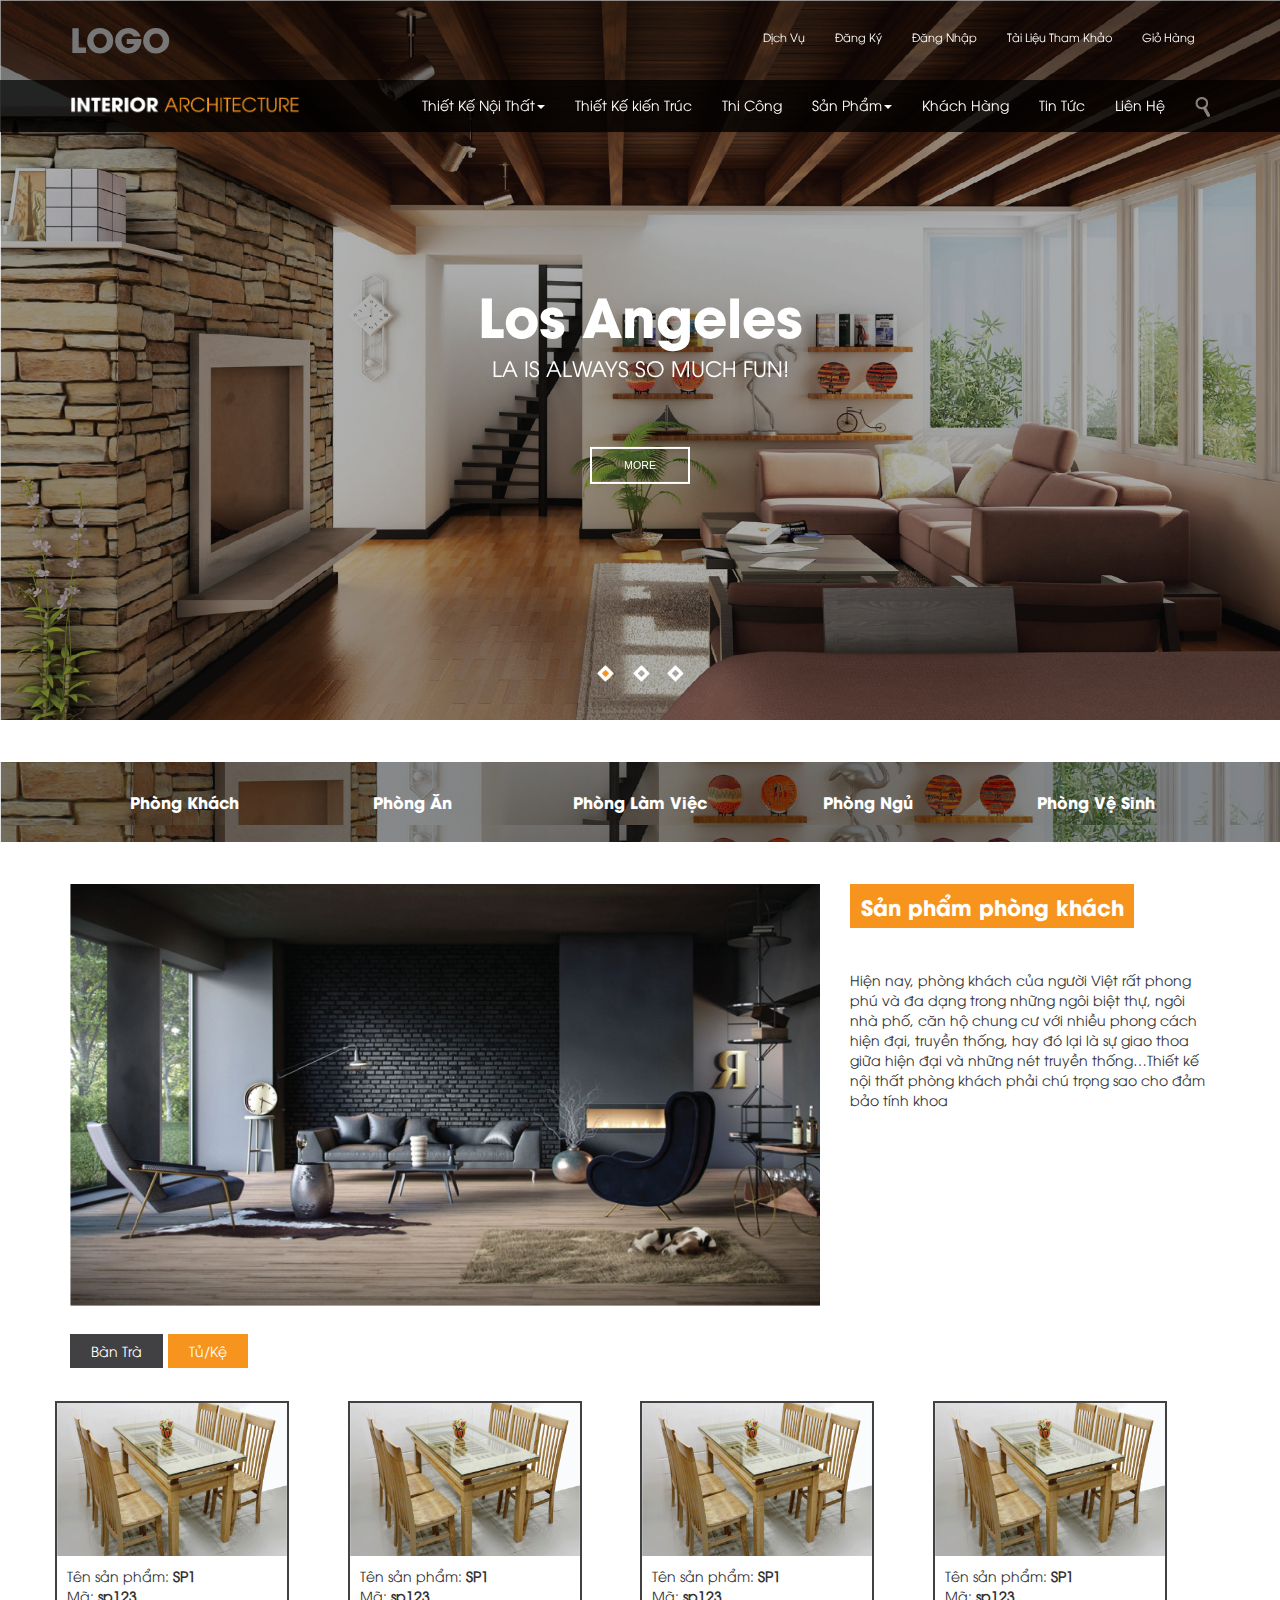
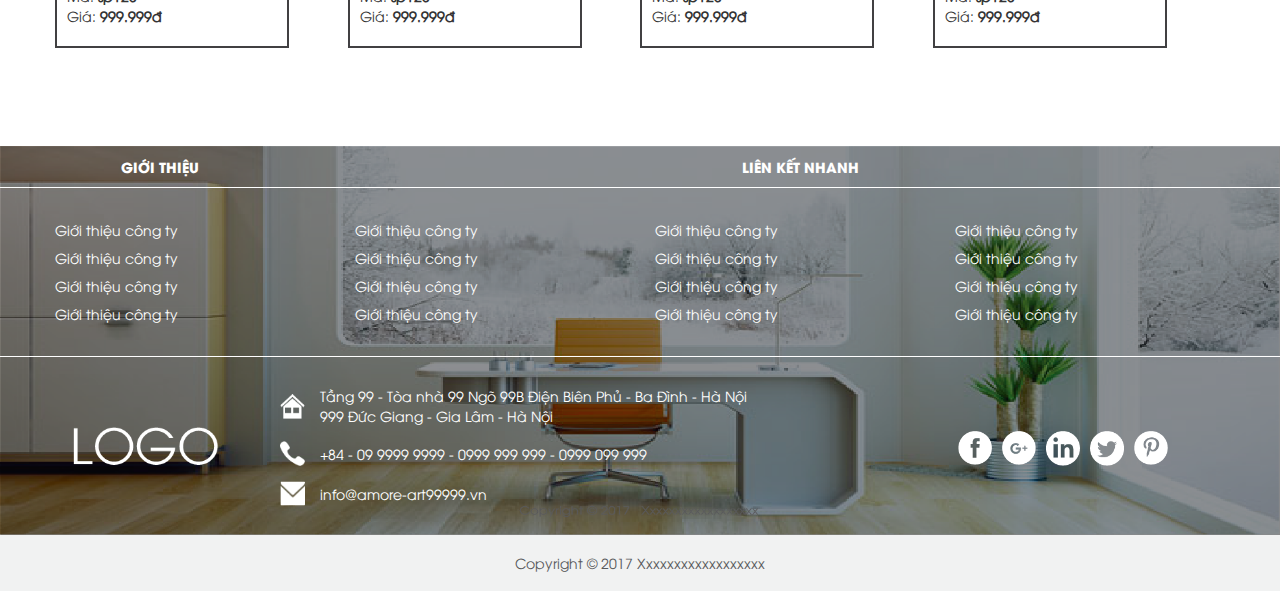
<file: spphongkhach.html>
<!DOCTYPE html>
<html lang="en">

<head>
    <meta charset="UTF-8">
    <meta name="viewport" content="width=device-width, initial-scale=1.0">
    <title>Sản phẩm phòng khách</title>
    <link rel="stylesheet" href="css/bootstrap.min.css">
    <link rel="stylesheet" href="css/bootstrap-theme.min.css">
    <link rel="stylesheet" href="css/normalize.css">
    <link rel="stylesheet" href="css/style.css">
    <link rel="stylesheet" href="css/style-rs.css">
    <link rel="stylesheet" href="css/multiple-item-carousel.css">
</head>

<body>
    <header>
        <div class="navbar-wrapper">
            <nav class="navbar navbar-default nav1">
                <div class="container">
                    <!-- Brand and toggle get grouped for better mobile display -->
                    <div class="navbar-header">
                        <button type="button" class="navbar-toggle collapsed click1" data-toggle="collapse" data-target="#bs-example-navbar-collapse-1" aria-expanded="false">
                            <span class="sr-only">Toggle navigation</span>
                            <span class="icon-bar"></span>
                            <span class="icon-bar"></span>
                            <span class="icon-bar"></span>
                        </button>
                        <a class="navbar-brand brand1" href="#">LOGO</a>
                    </div>
                    <!-- Collect the nav links, forms, and other content for toggling -->
                    <div class="collapse navbar-collapse" id="bs-example-navbar-collapse-1">
                        <ul class="nav navbar-nav navbar-right">
                            <li><a href="#">Dịch Vụ</a></li>
                            <li><a href="#">Đăng Ký</a></li>
                            <li><a href="#">Đăng Nhập</a></li>
                            <li><a href="#">Tài Liệu Tham Khảo</a></li>
                            <li><a href="#">Giỏ Hàng</a></li>
                        </ul>
                    </div>
                    <!-- /.navbar-collapse -->
                </div>
                <!-- /.container-fluid -->
            </nav>
            <nav class="navbar navbar-default nav2 navbar-static-top" data-spy="affix" data-offset-top="150">
                <div class="container">
                    <!-- Brand and toggle get grouped for better mobile display -->
                    <div class="navbar-header">
                        <button type="button" class="navbar-toggle collapsed" data-toggle="collapse" data-target="#bs-example-navbar-collapse-2" aria-expanded="false">
                            <span class="sr-only">Toggle navigation</span>
                            <span class="icon-bar"></span>
                            <span class="icon-bar"></span>
                            <span class="icon-bar"></span>
                        </button>
                        <a class="navbar-brand brand2" href="index.html">
                            <img src="images/logo.png" alt="brand2" style="max-width: 230px">
                        </a>
                    </div>
                    <!-- Collect the nav links, forms, and other content for toggling -->
                    <div class="collapse navbar-collapse" id="bs-example-navbar-collapse-2">
                        <ul class="nav navbar-nav navbar-right">
                            <li class="dropdown">
                                <a href="#" class="dropdown-toggle" data-toggle="dropdown" aria-haspopup="true" aria-expanded="false">Thiết Kế Nội Thất<b class="caret"></b></a>
                                <ul class="dropdown-menu mydropdown">
                                    <li><a href="">Nội Thất Trường Học</a></li>
                                    <li><a href="">Nội Thất Văn Phòng</a></li>
                                    <li><a href="">Nội Thất Nhà Hàng</a></li>
                                    <li><a href="">Nội Thất Khách Sạn</a></li>
                                </ul>
                            </li>
                            <li><a href="#">Thiết Kế kiến Trúc</a></li>
                            <li><a href="#">Thi Công</a></li>
                            <li class="dropdown">
                                <a href="#" class="dropdown-toggle" data-toggle="dropdown" aria-haspopup="true" aria-expanded="false">Sản Phẩm<b class="caret"></b></a>
                                <ul class="dropdown-menu mydropdown">
                                    <li><a class="activelink" href="spphongkhach.html">Phòng Khách</a></li>
                                    <li><a href="">Phòng Làm Việc</a></li>
                                    <li><a href="">Phòng Ăn</a></li>
                                    <li><a href="">Phòng Ngủ</a></li>
                                    <li><a href="">Phòng Bếp</a></li>
                                    <li><a href="">Phòng Vệ Sinh</a></li>
                                </ul>
                            </li>
                            <li><a href="khachhang.html">Khách Hàng</a></li>
                            <li><a href="tintuc.html">Tin Tức</a></li>
                            <li><a href="lienhe.html">Liên Hệ</a></li>
                            <li class="search2">
                                <form action=".">
                                    <input type="text" placeholder="Tìm kiếm">
                                </form>
                            </li>
                            <li class="dropdown search">
                                <a href="#" class="dropdown-toggle" data-toggle="dropdown" role="button" aria-haspopup="true" aria-expanded="false"><img src="images/kinhlup.png" alt="timkiem" width="60%"></a>
                                <ul class="dropdown-menu dropsearch">
                                    <li>
                                        <form class="navbar-form" action=".">
                                            <div class="form-group">
                                                <input type="text" class="form-control" placeholder="Nhập từ khóa">
                                            </div>
                                        </form>
                                    </li>
                                </ul>
                            </li>
                        </ul>
                    </div>
                </div>
            </nav>
        </div>
        <!-- Slider 1 -->
        <div class="container-fluid slider1" style="padding:0">
            <div id="myCarousel" class="carousel slide" data-ride="carousel">
                <!-- Indicators -->
                <ol class="carousel-indicators">
                    <li data-target="#myCarousel" data-slide-to="0" class="active"><img src="images/caro.png" alt=""></li>
                    <li data-target="#myCarousel" data-slide-to="1"><img src="images/caro.png" alt=""></li>
                    <li data-target="#myCarousel" data-slide-to="2"><img src="images/caro.png" alt=""></li>
                </ol>
                <!-- Wrapper for slides -->
                <div class="carousel-inner">
                    <div class="item active">
                        <img src="images/slide1.png" alt="" style="width:100%;">
                        <div class="carousel-caption my-caption">
                            <h3>Los Angeles</h3>
                            <p>LA is always so much fun!</p>
                            <button class="btn-more">MORE</button>
                        </div>
                    </div>
                    <div class="item">
                        <img src="images/slide2.png" alt="" style="width:100%;">
                        <div class="carousel-caption my-caption">
                            <h3>Chicago</h3>
                            <p>Thank you, Chicago!</p>
                            <button class="btn-more">MORE</button>
                        </div>
                    </div>
                    <div class="item">
                        <img src="images/slide3.jpg" alt="" style="width:100%;">
                        <div class="carousel-caption my-caption">
                            <h3>New York</h3>
                            <p>We love the Big Apple!</p>
                            <button class="btn-more">MORE</button>
                        </div>
                    </div>
                </div>
                <!-- Left and right controls -->
                <!-- <a class="left carousel-control" href="#myCarousel" data-slide="prev">
                    <span class="glyphicon glyphicon-chevron-left"></span>
                    <span class="sr-only">Previous</span>
                </a>
                <a class="right carousel-control" href="#myCarousel" data-slide="next">
                    <span class="glyphicon glyphicon-chevron-right"></span>
                    <span class="sr-only">Next</span>
                </a> -->
            </div>
        </div>
        <!-- End slide -->
    </header>
    <div class="container-fluid no-padding mauthietke" style="background: url(images/bg-title2.png)">
        <div class="container">
            <div class="row">
                <div class="col-md-12 cachdong">
                    <ul class="tabtintuc">
                        <li><a class="tablinks" onclick="openCity(event, 'tin1')" id="defaultOpen" href="#">Phòng Khách</a></li>
                        <li><a class="tablinks" onclick="openCity(event, 'tin2')" href="#">Phòng Ăn</a></li>
                        <li><a class="tablinks" onclick="openCity(event, 'tin3')" href="#">Phòng Làm Việc</a></li>
                        <li><a class="tablinks" onclick="openCity(event, 'tin4')" href="#">Phòng Ngủ</a></li>
                        <li><a class="tablinks" onclick="openCity(event, 'tin5')" href="#">Phòng Vệ Sinh</a></li>
                    </ul>
                </div>
            </div>
        </div>
    </div>
    <div class="container">
        <div class="row">
            <div class="col-sm-12 mauthietke2 cachdong" style="margin-top: 2em;">
                <select name="" id="">
                    <option value="">Phòng Khách</option>
                    <option value="">Phòng Ăn</option>
                    <option value="">Phòng Làm việc</option>
                    <option value="">Phòng ngủ</option>
                    <option value="">Phòng Vệ sinh</option>
                </select>
            </div>
        </div>
    </div>
    
    <div class="container sp-tongquan">
        <div class="row">
            <div class="col-md-8 col-sm-6"><img src="images/slide2.png" alt=""></div>
            <div class="col-md-4 col-sm-6">
                <div class="part-title part-title2 cachdong">Sản phẩm phòng khách</div>
                <p>Hiện nay, phòng khách của người Việt rất phong phú và đa dạng trong những ngôi biệt thự, ngôi nhà phố, căn hộ chung cư với nhiều phong cách hiện đại, truyền thống, hay đó lại là sự giao thoa giữa hiện đại và những nét truyền thống…Thiết kế nội thất phòng khách phải chú trọng sao cho đảm bảo tính khoa </p>
            </div>
        </div>
    </div>

    <div class="container sp-loai cachdong cachtren">
        <div class="row">
            <div class="col-md-12 col-sm-12 cachdong">
                <ul class="ul1">
                    <li><a href="" class="ul1-active">Bàn Trà</a></li>
                    <li><a href="">Tủ/Kệ</a></li>
                </ul>
            </div>
            <div class="col-md-3 col-sm-4 sp-cai cachdong">
                <div class="sp-cai-box">
                <a href="spbantra.html"><img src="images/banghe.png" alt=""></a>
                <p>
                    Tên sản phẩm: <b>SP1</b><br>
                    Mã: <b>sp123</b><br>
                    Giá: <b>999.999đ</b>
                </p>
                </div>
            </div>
            <div class="col-md-3 col-sm-4 sp-cai cachdong">
                <div class="sp-cai-box">
                <a href=""><img src="images/banghe.png" alt=""></a>
                <p>
                    Tên sản phẩm: <b>SP1</b><br>
                    Mã: <b>sp123</b><br>
                    Giá: <b>999.999đ</b>
                </p>
                </div>
            </div>
            <div class="col-md-3 col-sm-4 sp-cai cachdong">
                <div class="sp-cai-box">
                <a href=""><img src="images/banghe.png" alt=""></a>
                <p>
                    Tên sản phẩm: <b>SP1</b><br>
                    Mã: <b>sp123</b><br>
                    Giá: <b>999.999đ</b>
                </p>
                </div>
            </div>
            <div class="col-md-3 col-sm-4 sp-cai cachdong">
                <div class="sp-cai-box">
                <a href=""><img src="images/banghe.png" alt=""></a>
                <p>
                    Tên sản phẩm: <b>SP1</b><br>
                    Mã: <b>sp123</b><br>
                    Giá: <b>999.999đ</b>
                </p>
                </div>
            </div>
        </div>
    </div>
    <script>
    function openCity(evt, cityName) {
        var i, tabcontent, tablinks;
        tabcontent = document.getElementsByClassName("tabcontent");
        for (i = 0; i < tabcontent.length; i++) {
            tabcontent[i].style.display = "none";
        }
        tablinks = document.getElementsByClassName("tablinks");
        for (i = 0; i < tablinks.length; i++) {
            tablinks[i].className = tablinks[i].className.replace(" mtk-active", "");
        }
        document.getElementById(cityName).style.display = "block";
        evt.currentTarget.className += " mtk-active";
    }

    // Get the element with id="defaultOpen" and click on it
    document.getElementById("defaultOpen").click();
    </script>
    <footer style="margin-top: 5em">
        <div class="container-fluid" style="background: url(images/bg-footer.png) no-repeat center center; background-size: 100% 100%;">
            <div class="row footer-title">
                <div class="col-md-3 col-sm-3">GIỚI THIỆU</div>
                <div class="col-md-9 col-sm-9">LIÊN KẾT NHANH</div>
            </div>
            <div class="container footer-lienket">
                <div class="row">
                    <div class="col-md-3 col-sm-3">
                        <a href="">Giới thiệu công ty</a>
                        <br>
                        <a href="">Giới thiệu công ty</a>
                        <br>
                        <a href="">Giới thiệu công ty</a>
                        <br>
                        <a href="">Giới thiệu công ty</a>
                        <br>
                    </div>
                    <div class="col-md-3 col-sm-3">
                        <a href="">Giới thiệu công ty</a>
                        <br>
                        <a href="">Giới thiệu công ty</a>
                        <br>
                        <a href="">Giới thiệu công ty</a>
                        <br>
                        <a href="">Giới thiệu công ty</a>
                        <br>
                    </div>
                    <div class="col-md-3 col-sm-3">
                        <a href="">Giới thiệu công ty</a>
                        <br>
                        <a href="">Giới thiệu công ty</a>
                        <br>
                        <a href="">Giới thiệu công ty</a>
                        <br>
                        <a href="">Giới thiệu công ty</a>
                        <br>
                    </div>
                    <div class="col-md-3 col-sm-3">
                        <a href="">Giới thiệu công ty</a>
                        <br>
                        <a href="">Giới thiệu công ty</a>
                        <br>
                        <a href="">Giới thiệu công ty</a>
                        <br>
                        <a href="">Giới thiệu công ty</a>
                        <br>
                    </div>
                </div>
            </div>
            <div class="row footer-lienhe">
                <div class="container">
                    <div class="row">
                        <div class="col-md-2 col-sm-12 footer-logo"><img src="images/logotext.png" alt="logo" style="max-width: 150px"></div>
                        <div class="col-md-7 col-sm-12">
                            <table>
                                <tr>
                                    <td><img src="images/home.png" alt=""></td>
                                    <td>Tầng 99 - Tòa nhà 99 Ngõ 99B Điện Biên Phủ - Ba Đình - Hà Nội
                                        <br> 999 Đức Giang - Gia Lâm - Hà Nội
                                    </td>
                                </tr>
                                <tr>
                                    <td><img src="images/phone.png" alt=""></td>
                                    <td>+84 - 09 9999 9999 - 0999 999 999 - 0999 099 999 </td>
                                </tr>
                                <tr>
                                    <td><img src="images/mail.png" alt=""></td>
                                    <td>info@amore-art99999.vn</td>
                                </tr>
                            </table>
                        </div>
                        <div class="col-md-3 col-sm-12 lkxh">
                            <ul>
                                <li>
                                    <a href=""><img src="images/fb.png" alt=""></a>
                                </li>
                                <li>
                                    <a href=""><img src="images/gg.png" alt=""></a>
                                </li>
                                <li>
                                    <a href=""><img src="images/in.png" alt=""></a>
                                </li>
                                <li>
                                    <a href=""><img src="images/tw.png" alt=""></a>
                                </li>
                                <li>
                                    <a href=""><img src="images/pi.png" alt=""></a>
                                </li>
                            </ul>
                        </div>
                    </div>
                </div>
            </div>
        </div>
        <div class="container-fluid">
            <div class="row copyright">
                Copyright © 2017 Xxxxxxxxxxxxxxxxxx
            </div>
        </div>
    </footer>
    <script src="js/jquery-3.2.1.min.js"></script>
    <script src="js/bootstrap.min.js"></script>
    <script src="js/index.js"></script>
    <script>
    $(".navbar-toggle").click(function() {
        $("nav").toggleClass("navbar-black");
        $("ul").toggleClass("navbar-black");
    })
    </script>
</body>

</html>
</file>
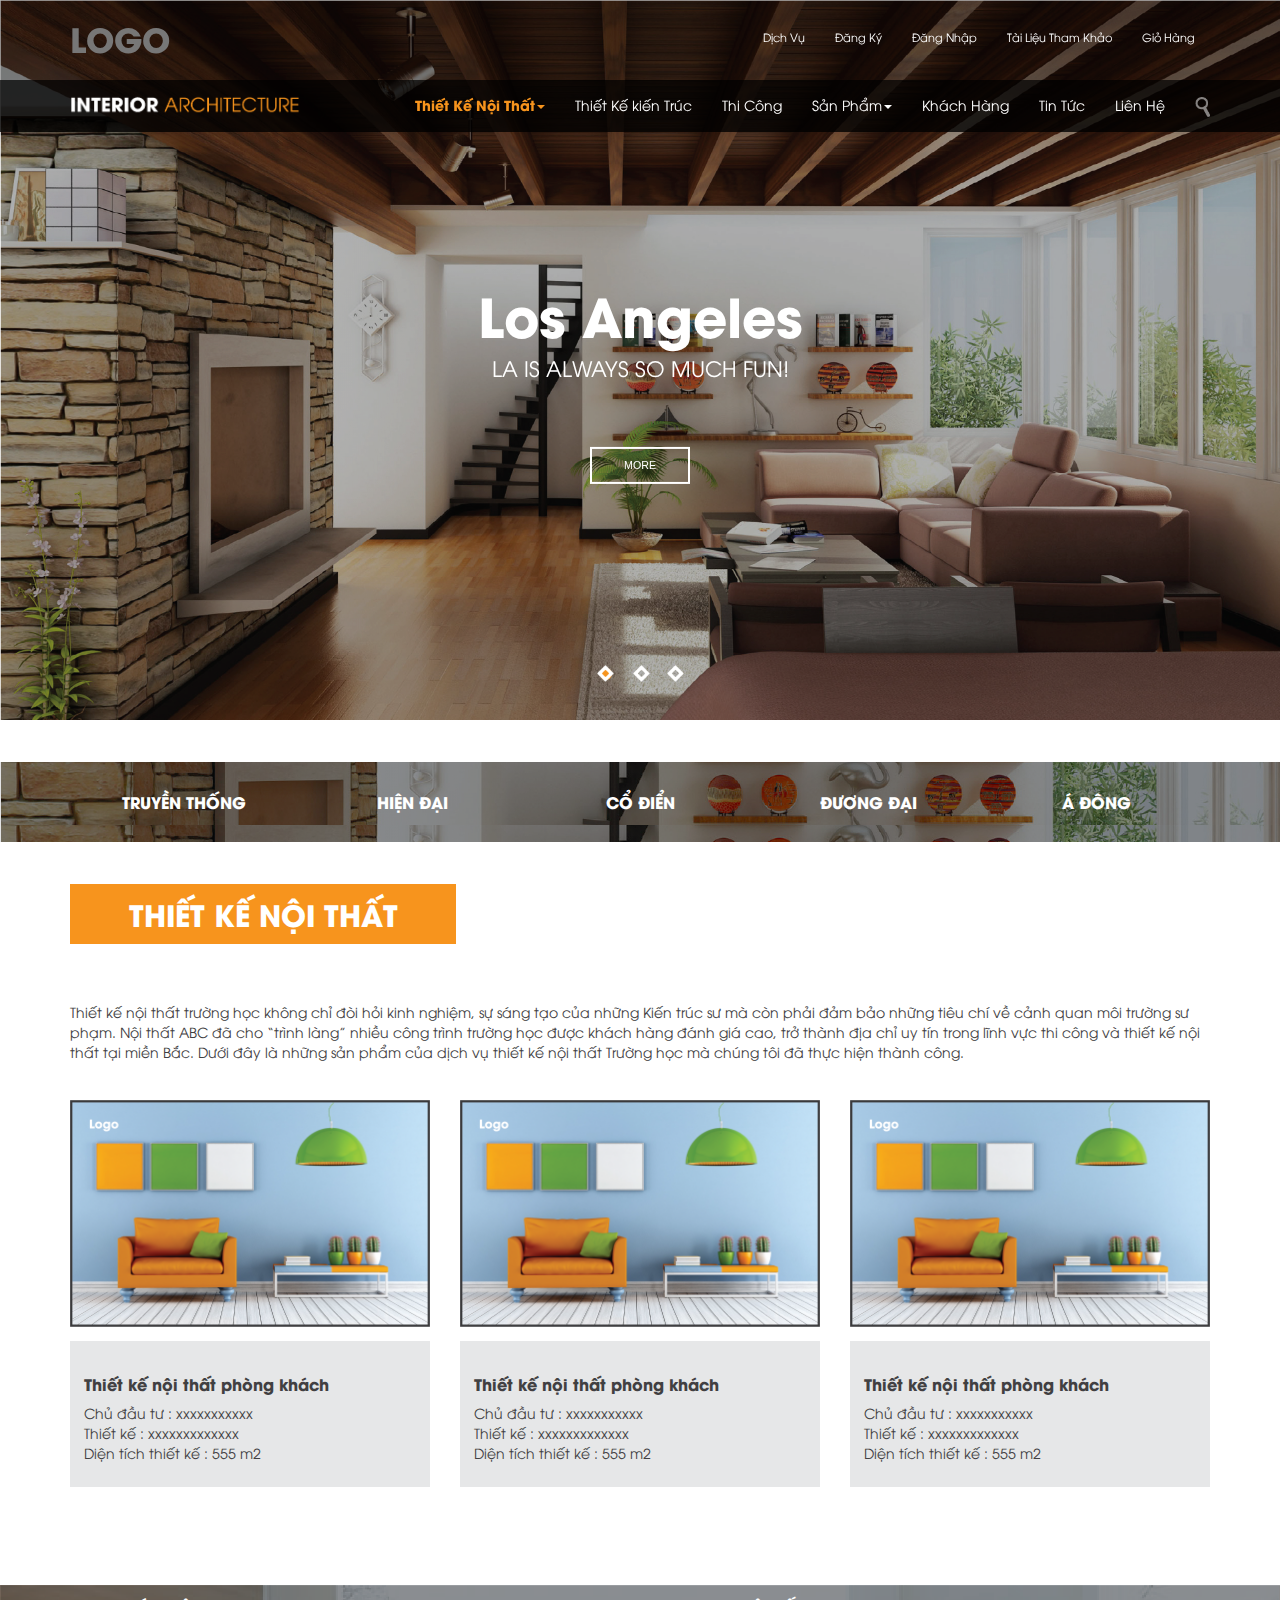
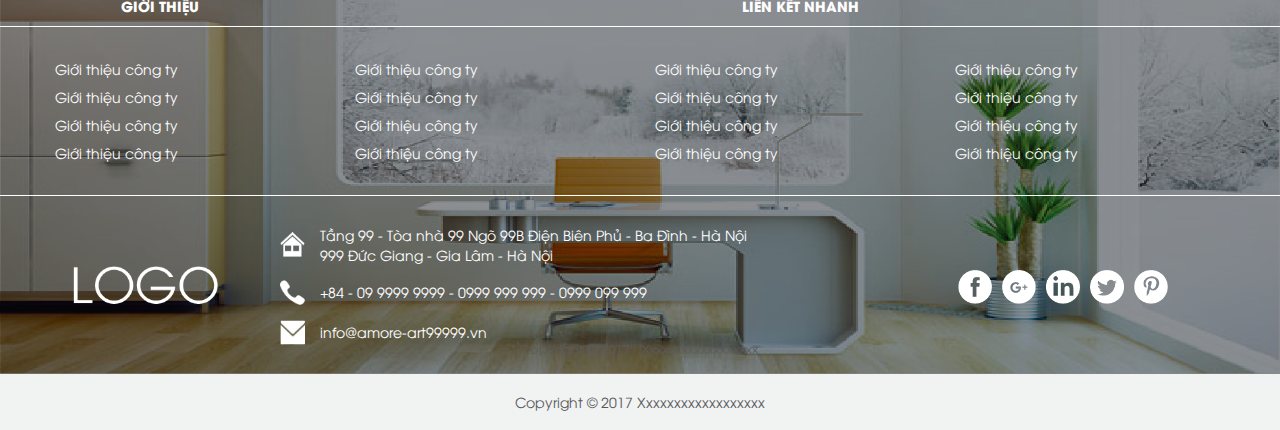
<file: thietkenoithat.html>
<!DOCTYPE html>
<html lang="en">

<head>
    <meta charset="UTF-8">
    <meta name="viewport" content="width=device-width, initial-scale=1.0">
    <title>Thiết kế nội thất</title>
    <link rel="stylesheet" href="css/bootstrap.min.css">
    <link rel="stylesheet" href="css/bootstrap-theme.min.css">
    <link rel="stylesheet" href="css/normalize.css">
    <link rel="stylesheet" href="css/style.css">
    <link rel="stylesheet" href="css/style-rs.css">
    <link rel="stylesheet" href="css/multiple-item-carousel.css">
</head>

<body>
    <header>
        <div class="navbar-wrapper">
            <nav class="navbar navbar-default nav1">
                <div class="container">
                    <!-- Brand and toggle get grouped for better mobile display -->
                    <div class="navbar-header">
                        <button type="button" class="navbar-toggle collapsed click1" data-toggle="collapse" data-target="#bs-example-navbar-collapse-1" aria-expanded="false">
                            <span class="sr-only">Toggle navigation</span>
                            <span class="icon-bar"></span>
                            <span class="icon-bar"></span>
                            <span class="icon-bar"></span>
                        </button>
                        <a class="navbar-brand brand1" href="#">LOGO</a>
                    </div>
                    <!-- Collect the nav links, forms, and other content for toggling -->
                    <div class="collapse navbar-collapse" id="bs-example-navbar-collapse-1">
                        <ul class="nav navbar-nav navbar-right">
                            <li><a href="#">Dịch Vụ</a></li>
                            <li><a href="#">Đăng Ký</a></li>
                            <li><a href="#">Đăng Nhập</a></li>
                            <li><a href="#">Tài Liệu Tham Khảo</a></li>
                            <li><a href="#">Giỏ Hàng</a></li>
                        </ul>
                    </div>
                    <!-- /.navbar-collapse -->
                </div>
                <!-- /.container-fluid -->
            </nav>
            <nav class="navbar navbar-default nav2 navbar-static-top" data-spy="affix" data-offset-top="150">
                <div class="container">
                    <!-- Brand and toggle get grouped for better mobile display -->
                    <div class="navbar-header">
                        <button type="button" class="navbar-toggle collapsed" data-toggle="collapse" data-target="#bs-example-navbar-collapse-2" aria-expanded="false">
                            <span class="sr-only">Toggle navigation</span>
                            <span class="icon-bar"></span>
                            <span class="icon-bar"></span>
                            <span class="icon-bar"></span>
                        </button>
                        <a class="navbar-brand brand2" href="index.html">
                            <img src="images/logo.png" alt="brand2" style="max-width: 230px">
                        </a>
                    </div>
                    <!-- Collect the nav links, forms, and other content for toggling -->
                    <div class="collapse navbar-collapse" id="bs-example-navbar-collapse-2">
                        <ul class="nav navbar-nav navbar-right">
                            <li class="dropdown">
                                <a href="thietkenoithat.html" class="dropdown-toggle activelink" data-toggle="dropdown" aria-haspopup="true" aria-expanded="false">Thiết Kế Nội Thất<b class="caret"></b></a>
                                <ul class="dropdown-menu mydropdown">
                                    <li><a href="thietkenoithat.html">Nội Thất Nhà Ở</a></li>
                                    <li><a href="">Nội Thất Trường Học</a></li>
                                    <li><a href="">Nội Thất Văn Phòng</a></li>
                                    <li><a href="">Nội Thất Nhà Hàng</a></li>
                                    <li><a href="">Nội Thất Khách Sạn</a></li>
                                </ul>
                            </li>
                            <li><a href="#">Thiết Kế kiến Trúc</a></li>
                            <li><a href="#">Thi Công</a></li>
                            <li class="dropdown">
                                <a href="#" class="dropdown-toggle" data-toggle="dropdown" aria-haspopup="true" aria-expanded="false">Sản Phẩm<b class="caret"></b></a>
                                <ul class="dropdown-menu mydropdown">
                                    <li><a href="">Phòng Khách</a></li>
                                    <li><a href="">Phòng Làm Việc</a></li>
                                    <li><a href="">Phòng Ăn</a></li>
                                    <li><a href="">Phòng Ngủ</a></li>
                                    <li><a href="">Phòng Bếp</a></li>
                                    <li><a href="">Phòng Vệ Sinh</a></li>
                                </ul>
                            </li>
                            <li><a href="khachhang.html">Khách Hàng</a></li>
                            <li><a href="tintuc.html">Tin Tức</a></li>
                            <li><a href="lienhe.html">Liên Hệ</a></li>
                            <li class="search2">
                                <form action=".">
                                    <input type="text" placeholder="Tìm kiếm">
                                </form>
                            </li>
                            <li class="dropdown search">
                                <a href="#" class="dropdown-toggle" data-toggle="dropdown" role="button" aria-haspopup="true" aria-expanded="false"><img src="images/kinhlup.png" alt="timkiem" width="60%"></a>
                                <ul class="dropdown-menu dropsearch">
                                    <li>
                                        <form class="navbar-form" action=".">
                                            <div class="form-group">
                                                <input type="text" class="form-control" placeholder="Nhập từ khóa">
                                            </div>
                                        </form>
                                    </li>
                                </ul>
                            </li>
                        </ul>
                    </div>
                </div>
            </nav>
        </div>
        <!-- Slider 1 -->
        <div class="container-fluid slider1" style="padding:0">
            <div id="myCarousel" class="carousel slide" data-ride="carousel">
                <!-- Indicators -->
                <ol class="carousel-indicators">
                    <li data-target="#myCarousel" data-slide-to="0" class="active"><img src="images/caro.png" alt=""></li>
                    <li data-target="#myCarousel" data-slide-to="1"><img src="images/caro.png" alt=""></li>
                    <li data-target="#myCarousel" data-slide-to="2"><img src="images/caro.png" alt=""></li>
                </ol>
                <!-- Wrapper for slides -->
                <div class="carousel-inner">
                    <div class="item active">
                        <img src="images/slide1.png" alt="" style="width:100%;">
                        <div class="carousel-caption my-caption">
                            <h3>Los Angeles</h3>
                            <p>LA is always so much fun!</p>
                            <button class="btn-more">MORE</button>
                        </div>
                    </div>
                    <div class="item">
                        <img src="images/slide2.png" alt="" style="width:100%;">
                        <div class="carousel-caption my-caption">
                            <h3>Chicago</h3>
                            <p>Thank you, Chicago!</p>
                            <button class="btn-more">MORE</button>
                        </div>
                    </div>
                    <div class="item">
                        <img src="images/slide3.jpg" alt="" style="width:100%;">
                        <div class="carousel-caption my-caption">
                            <h3>New York</h3>
                            <p>We love the Big Apple!</p>
                            <button class="btn-more">MORE</button>
                        </div>
                    </div>
                </div>
                <!-- Left and right controls -->
                <!-- <a class="left carousel-control" href="#myCarousel" data-slide="prev">
                    <span class="glyphicon glyphicon-chevron-left"></span>
                    <span class="sr-only">Previous</span>
                </a>
                <a class="right carousel-control" href="#myCarousel" data-slide="next">
                    <span class="glyphicon glyphicon-chevron-right"></span>
                    <span class="sr-only">Next</span>
                </a> -->
            </div>
        </div>
        <!-- End slide -->
    </header>
    <div class="container-fluid no-padding mauthietke" style="background: url(images/bg-title2.png)">
        <div class="container">
            <div class="row">
                <div class="col-md-12 cachdong">
                    <ul class="tabtintuc">
                        <li><a class="tablinks" onclick="openCity(event, 'tin1')" id="defaultOpen" href="#">TRUYỀN THỐNG</a></li>
                        <li><a class="tablinks" onclick="openCity(event, 'tin2')" href="#">HIỆN ĐẠI</a></li>
                        <li><a class="tablinks" onclick="openCity(event, 'tin3')" href="#">CỔ ĐIỂN</a></li>
                        <li><a class="tablinks" onclick="openCity(event, 'tin4')" href="#">ĐƯƠNG ĐẠI</a></li>
                        <li><a class="tablinks" onclick="openCity(event, 'tin5')" href="#">Á ĐÔNG</a></li>
                    </ul>
                </div>
            </div>
        </div>
    </div>
    <div class="container">
        <div class="row">
            <div class="col-sm-12 mauthietke2 cachdong" style="margin-top: 2em;">
                <select name="" id="">
                    <option value="">Truyền Thống</option>
                    <option value="">Hiện Đại</option>
                    <option value="">Cổ điển</option>
                    <option value="">Đương đại</option>
                    <option value="">Á đông</option>
                </select>
            </div>
        </div>
    </div>
    <div class="container">
        <div class="row">
            <div class="col-md-12">
                <div class="part-title cachdong">Thiết Kế Nội Thất</div>
                <p style="color: #414042">Thiết kế nội thất trường học không chỉ đòi hỏi kinh nghiệm, sự sáng tạo của những Kiến trúc sư mà còn phải đảm bảo những tiêu chí về cảnh quan môi trường sư phạm. Nội thất ABC đã cho “trình làng” nhiều công trình trường học được khách hàng đánh giá cao, trở thành địa chỉ uy tín trong lĩnh vực thi công và thiết kế nội thất tại miền Bắc. Dưới đây là những sản phẩm của dịch vụ thiết kế nội thất Trường học mà chúng tôi đã thực hiện thành công.</p>
            </div>
        </div>
    </div>
    <div class="container noithat cachtren">
        <div class="row">
            <div class="col-md-4 col-sm-6 cachdong">
                <img src="images/noithat.png" alt="">
                <div class="noithat-chuthich">
                    <a href="chitietthietke.html"><h3>Thiết kế nội thất phòng khách</h3>
                    <p>
                        Chủ đầu tư : xxxxxxxxxxx
                        <br> Thiết kế : xxxxxxxxxxxxx
                        <br> Diện tích thiết kế : 555 m2
                    </p>
                    </a>
                </div>
            </div>
            <div class="col-md-4 col-sm-6 cachdong">
                <img src="images/noithat.png" alt="">
                <div class="noithat-chuthich">
                    <a href=""><h3>Thiết kế nội thất phòng khách</h3>
                    <p>
                        Chủ đầu tư : xxxxxxxxxxx
                        <br> Thiết kế : xxxxxxxxxxxxx
                        <br> Diện tích thiết kế : 555 m2
                    </p>
                    </a>
                </div>
            </div>
            <div class="col-md-4 col-sm-6 cachdong">
                <img src="images/noithat.png" alt="">
                <div class="noithat-chuthich">
                    <a href=""><h3>Thiết kế nội thất phòng khách</h3>
                    <p>
                        Chủ đầu tư : xxxxxxxxxxx
                        <br> Thiết kế : xxxxxxxxxxxxx
                        <br> Diện tích thiết kế : 555 m2
                    </p>
                    </a>
                </div>
            </div>
        </div>
    </div>
    <script>
    function openCity(evt, cityName) {
        var i, tabcontent, tablinks;
        tabcontent = document.getElementsByClassName("tabcontent");
        for (i = 0; i < tabcontent.length; i++) {
            tabcontent[i].style.display = "none";
        }
        tablinks = document.getElementsByClassName("tablinks");
        for (i = 0; i < tablinks.length; i++) {
            tablinks[i].className = tablinks[i].className.replace(" mtk-active", "");
        }
        document.getElementById(cityName).style.display = "block";
        evt.currentTarget.className += " mtk-active";
    }

    // Get the element with id="defaultOpen" and click on it
    document.getElementById("defaultOpen").click();
    </script>
    <footer style="margin-top: 5em">
        <div class="container-fluid" style="background: url(images/bg-footer.png) no-repeat center center; background-size: 100% 100%;">
            <div class="row footer-title">
                <div class="col-md-3 col-sm-3">GIỚI THIỆU</div>
                <div class="col-md-9 col-sm-9">LIÊN KẾT NHANH</div>
            </div>
            <div class="container footer-lienket">
                <div class="row">
                    <div class="col-md-3 col-sm-3">
                        <a href="">Giới thiệu công ty</a>
                        <br>
                        <a href="">Giới thiệu công ty</a>
                        <br>
                        <a href="">Giới thiệu công ty</a>
                        <br>
                        <a href="">Giới thiệu công ty</a>
                        <br>
                    </div>
                    <div class="col-md-3 col-sm-3">
                        <a href="">Giới thiệu công ty</a>
                        <br>
                        <a href="">Giới thiệu công ty</a>
                        <br>
                        <a href="">Giới thiệu công ty</a>
                        <br>
                        <a href="">Giới thiệu công ty</a>
                        <br>
                    </div>
                    <div class="col-md-3 col-sm-3">
                        <a href="">Giới thiệu công ty</a>
                        <br>
                        <a href="">Giới thiệu công ty</a>
                        <br>
                        <a href="">Giới thiệu công ty</a>
                        <br>
                        <a href="">Giới thiệu công ty</a>
                        <br>
                    </div>
                    <div class="col-md-3 col-sm-3">
                        <a href="">Giới thiệu công ty</a>
                        <br>
                        <a href="">Giới thiệu công ty</a>
                        <br>
                        <a href="">Giới thiệu công ty</a>
                        <br>
                        <a href="">Giới thiệu công ty</a>
                        <br>
                    </div>
                </div>
            </div>
            <div class="row footer-lienhe">
                <div class="container">
                    <div class="row">
                        <div class="col-md-2 col-sm-12 footer-logo"><img src="images/logotext.png" alt="logo" style="max-width: 150px"></div>
                        <div class="col-md-7 col-sm-12">
                            <table>
                                <tr>
                                    <td><img src="images/home.png" alt=""></td>
                                    <td>Tầng 99 - Tòa nhà 99 Ngõ 99B Điện Biên Phủ - Ba Đình - Hà Nội
                                        <br> 999 Đức Giang - Gia Lâm - Hà Nội
                                    </td>
                                </tr>
                                <tr>
                                    <td><img src="images/phone.png" alt=""></td>
                                    <td>+84 - 09 9999 9999 - 0999 999 999 - 0999 099 999 </td>
                                </tr>
                                <tr>
                                    <td><img src="images/mail.png" alt=""></td>
                                    <td>info@amore-art99999.vn</td>
                                </tr>
                            </table>
                        </div>
                        <div class="col-md-3 col-sm-12 lkxh">
                            <ul>
                                <li>
                                    <a href=""><img src="images/fb.png" alt=""></a>
                                </li>
                                <li>
                                    <a href=""><img src="images/gg.png" alt=""></a>
                                </li>
                                <li>
                                    <a href=""><img src="images/in.png" alt=""></a>
                                </li>
                                <li>
                                    <a href=""><img src="images/tw.png" alt=""></a>
                                </li>
                                <li>
                                    <a href=""><img src="images/pi.png" alt=""></a>
                                </li>
                            </ul>
                        </div>
                    </div>
                </div>
            </div>
        </div>
        <div class="container-fluid">
            <div class="row copyright">
                Copyright © 2017 Xxxxxxxxxxxxxxxxxx
            </div>
        </div>
    </footer>
    <script src="js/jquery-3.2.1.min.js"></script>
    <script src="js/bootstrap.min.js"></script>
    <script src="js/index.js"></script>
    <script>
    $(".navbar-toggle").click(function() {
        $("nav").toggleClass("navbar-black");
        $("ul").toggleClass("navbar-black");
    })
    </script>
</body>

</html>
</file>
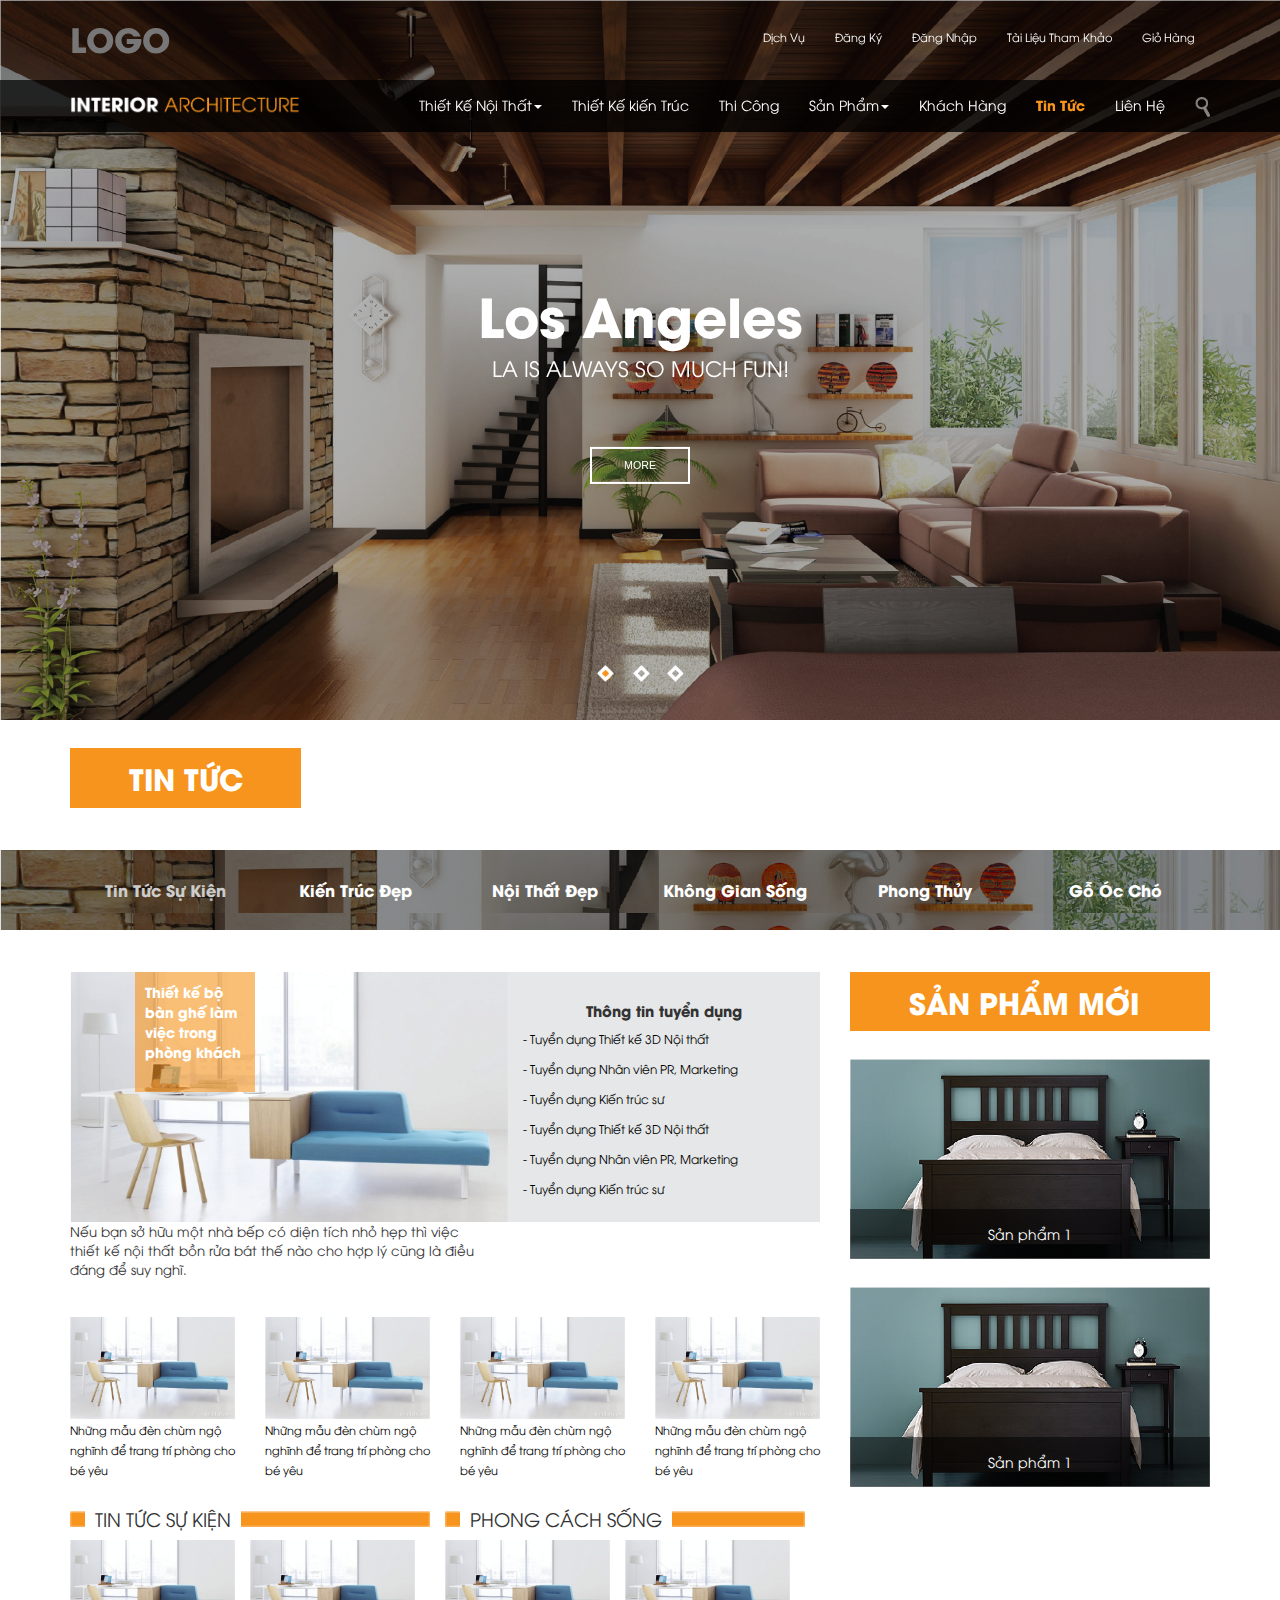
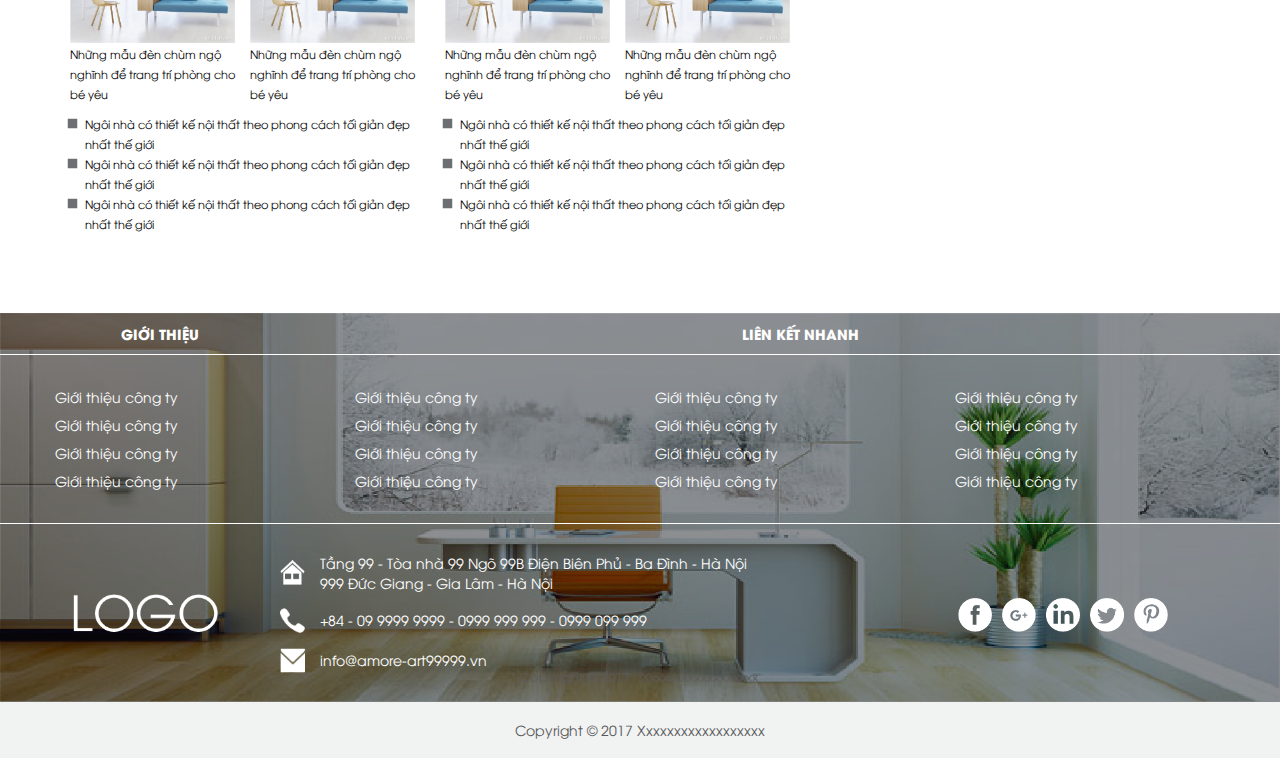
<file: tintuc.html>
<!DOCTYPE html>
<html lang="en">

<head>
    <meta charset="UTF-8">
    <meta name="viewport" content="width=device-width, initial-scale=1.0">
    <title>Tin tức</title>
    <link rel="stylesheet" href="css/bootstrap.min.css">
    <link rel="stylesheet" href="css/bootstrap-theme.min.css">
    <link rel="stylesheet" href="css/normalize.css">
    <link rel="stylesheet" href="css/style.css">
    <link rel="stylesheet" href="css/style-rs.css">
    <link rel="stylesheet" href="css/multiple-item-carousel.css">
</head>

<body>
    <header>
        <div class="navbar-wrapper">
            <nav class="navbar navbar-default nav1">
                <div class="container">
                    <!-- Brand and toggle get grouped for better mobile display -->
                    <div class="navbar-header">
                        <button type="button" class="navbar-toggle collapsed click1" data-toggle="collapse" data-target="#bs-example-navbar-collapse-1" aria-expanded="false">
                            <span class="sr-only">Toggle navigation</span>
                            <span class="icon-bar"></span>
                            <span class="icon-bar"></span>
                            <span class="icon-bar"></span>
                        </button>
                        <a class="navbar-brand brand1" href="#">LOGO</a>
                    </div>
                    <!-- Collect the nav links, forms, and other content for toggling -->
                    <div class="collapse navbar-collapse" id="bs-example-navbar-collapse-1">
                        <ul class="nav navbar-nav navbar-right">
                            <li><a href="#">Dịch Vụ</a></li>
                            <li><a href="#">Đăng Ký</a></li>
                            <li><a href="#">Đăng Nhập</a></li>
                            <li><a href="#">Tài Liệu Tham Khảo</a></li>
                            <li><a href="#">Giỏ Hàng</a></li>
                        </ul>
                    </div>
                    <!-- /.navbar-collapse -->
                </div>
                <!-- /.container-fluid -->
            </nav>
            <nav class="navbar navbar-default nav2 navbar-static-top" data-spy="affix" data-offset-top="150">
                <div class="container">
                    <!-- Brand and toggle get grouped for better mobile display -->
                    <div class="navbar-header">
                        <button type="button" class="navbar-toggle collapsed" data-toggle="collapse" data-target="#bs-example-navbar-collapse-2" aria-expanded="false">
                            <span class="sr-only">Toggle navigation</span>
                            <span class="icon-bar"></span>
                            <span class="icon-bar"></span>
                            <span class="icon-bar"></span>
                        </button>
                        <a class="navbar-brand brand2" href="index.html">
                            <img src="images/logo.png" alt="brand2" style="max-width: 230px">
                        </a>
                    </div>
                    <!-- Collect the nav links, forms, and other content for toggling -->
                    <div class="collapse navbar-collapse" id="bs-example-navbar-collapse-2">
                        <ul class="nav navbar-nav navbar-right">
                            <li class="dropdown">
                                <a href="thietkenoithat.html" class="dropdown-toggle" data-toggle="dropdown" aria-haspopup="true" aria-expanded="false">Thiết Kế Nội Thất<b class="caret"></b></a>
                                <ul class="dropdown-menu mydropdown">
                                    <li><a href="thietkenoithat.html">Nội Thất Nhà Ở</a></li>
                                    <li><a href="">Nội Thất Trường Học</a></li>
                                    <li><a href="">Nội Thất Văn Phòng</a></li>
                                    <li><a href="">Nội Thất Nhà Hàng</a></li>
                                    <li><a href="">Nội Thất Khách Sạn</a></li>
                                </ul>
                            </li>
                            <li><a href="#">Thiết Kế kiến Trúc</a></li>
                            <li><a href="#">Thi Công</a></li>
                            <li class="dropdown">
                                <a href="#" class="dropdown-toggle" data-toggle="dropdown" aria-haspopup="true" aria-expanded="false">Sản Phẩm<b class="caret"></b></a>
                                <ul class="dropdown-menu mydropdown">
                                    <li><a href="">Phòng Khách</a></li>
                                    <li><a href="">Phòng Làm Việc</a></li>
                                    <li><a href="">Phòng Ăn</a></li>
                                    <li><a href="">Phòng Ngủ</a></li>
                                    <li><a href="">Phòng Bếp</a></li>
                                    <li><a href="">Phòng Vệ Sinh</a></li>
                                </ul>
                            </li>
                            <li><a href="khachhang.html">Khách Hàng</a></li>
                            <li><a class="activelink" href="tintuc.html">Tin Tức</a></li>
                            <li><a href="lienhe.html">Liên Hệ</a></li>
                            <li class="search2">
                                <form action=".">
                                    <input type="text" placeholder="Tìm kiếm">
                                </form>
                            </li>
                            <li class="dropdown search">
                                <a href="#" class="dropdown-toggle" data-toggle="dropdown" role="button" aria-haspopup="true" aria-expanded="false"><img src="images/kinhlup.png" alt="timkiem" width="60%"></a>
                                <ul class="dropdown-menu dropsearch">
                                    <li>
                                        <form class="navbar-form" action=".">
                                            <div class="form-group">
                                                <input type="text" class="form-control" placeholder="Nhập từ khóa">
                                            </div>
                                        </form>
                                    </li>
                                </ul>
                            </li>
                        </ul>
                    </div>
                </div>
            </nav>
        </div>
        <!-- Slider 1 -->
        <div class="container-fluid slider1" style="padding:0">
            <div id="myCarousel" class="carousel slide" data-ride="carousel">
                <!-- Indicators -->
                <ol class="carousel-indicators">
                    <li data-target="#myCarousel" data-slide-to="0" class="active"><img src="images/caro.png" alt=""></li>
                    <li data-target="#myCarousel" data-slide-to="1"><img src="images/caro.png" alt=""></li>
                    <li data-target="#myCarousel" data-slide-to="2"><img src="images/caro.png" alt=""></li>
                </ol>
                <!-- Wrapper for slides -->
                <div class="carousel-inner">
                    <div class="item active">
                        <img src="images/slide1.png" alt="" style="width:100%;">
                        <div class="carousel-caption my-caption">
                            <h3>Los Angeles</h3>
                            <p>LA is always so much fun!</p>
                            <button class="btn-more">MORE</button>
                        </div>
                    </div>
                    <div class="item">
                        <img src="images/slide2.png" alt="" style="width:100%;">
                        <div class="carousel-caption my-caption">
                            <h3>Chicago</h3>
                            <p>Thank you, Chicago!</p>
                            <button class="btn-more">MORE</button>
                        </div>
                    </div>
                    <div class="item">
                        <img src="images/slide3.jpg" alt="" style="width:100%;">
                        <div class="carousel-caption my-caption">
                            <h3>New York</h3>
                            <p>We love the Big Apple!</p>
                            <button class="btn-more">MORE</button>
                        </div>
                    </div>
                </div>
                <!-- Left and right controls -->
                <!-- <a class="left carousel-control" href="#myCarousel" data-slide="prev">
                    <span class="glyphicon glyphicon-chevron-left"></span>
                    <span class="sr-only">Previous</span>
                </a>
                <a class="right carousel-control" href="#myCarousel" data-slide="next">
                    <span class="glyphicon glyphicon-chevron-right"></span>
                    <span class="sr-only">Next</span>
                </a> -->
            </div>
        </div>
        <!-- End slide -->
    </header>
    <div class="container">
        <div class="row">
            <div class="col-md-12">
                <div class="part-title">Tin tức</div>
            </div>
            <div class="col-sm-12 mauthietke2 cachdong" style="margin-top: 2em;">
                <select name="" id="">
                    <option value="">Tin Tức Sự Kiện</option>
                    <option value="">Kiến Trúc Đẹp</option>
                    <option value="">Nội Thất Đẹp</option>
                    <option value="">Không Gian Sống</option>
                    <option value="">Phong Thủy</option>
                    <option value="">Gỗ Óc Chó</option>
                </select>
            </div>
        </div>
    </div>
    <div class="container-fluid no-padding mauthietke" style="background: url(images/bg-title2.png)">
        <div class="container">
            <div class="row">
                <div class="col-md-12">
                    <ul class="tabtintuc">
                        <li><a class="tablinks" onclick="openCity(event, 'tin1')" id="defaultOpen" href="#">Tin Tức Sự Kiện</a></li>
                        <li><a class="tablinks" onclick="openCity(event, 'tin2')" href="#">Kiến Trúc Đẹp</a></li>
                        <li><a class="tablinks" onclick="openCity(event, 'tin3')" href="#">Nội Thất Đẹp</a></li>
                        <li><a class="tablinks" onclick="openCity(event, 'tin4')" href="#">Không Gian Sống</a></li>
                        <li><a class="tablinks" onclick="openCity(event, 'tin5')" href="#">Phong Thủy</a></li>
                        <li><a class="tablinks" onclick="openCity(event, 'tin6')" href="#">Gỗ Óc Chó</a></li>
                    </ul>
                </div>
            </div>
        </div>
    </div>
    <div class="container">
        <div class="row">
            <div class="col-md-8 tabcontent" id="tin1">
                <div class="col-md-7 col-sm-6 newsbox1 bienmat" style="background: url(images/imgtintuc.png) no-repeat;background-size: cover;">
                    <p>Thiết kế bộ bàn ghế làm việc trong phòng khách</p>
                </div>
                <div class="col-md-5 col-sm-6 tuyendung">
                    <h3>Thông tin tuyển dụng</h3>
                    <p><a href="">- Tuyển dụng Thiết kế 3D Nội thất</a></p>
                    <p><a href="">- Tuyển dụng Nhân viên PR, Marketing</a></p>
                    <p><a href="">- Tuyển dụng Kiến trúc sư</a></p>
                    <p><a href="">- Tuyển dụng Thiết kế 3D Nội thất</a></p>
                    <p><a href="">- Tuyển dụng Nhân viên PR, Marketing</a></p>
                    <p><a href="">- Tuyển dụng Kiến trúc sư</a></p>
                </div>
                <div class="col-md-7 col-sm-6 no-padding-left bienmat" style="font-size: 10pt">
                    <p>Nếu bạn sở hữu một nhà bếp có diện tích nhỏ hẹp thì việc thiết kế nội thất bồn rửa bát thế nào cho hợp lý cũng là điều đáng để suy nghĩ.</p>
                </div>
                <div class="clear cachdong"></div>
                <div class="row">
                    <div class="col-md-3 col-sm-3 smallnews">
                        <img src="images/imgtintuc.png" alt="" class="img-responsive" style="width: 100%">
                        <p><a href="">Những mẫu đèn chùm ngộ nghĩnh để trang trí phòng cho bé yêu</a></p>
                    </div>
                    <div class="col-md-3 col-sm-3 smallnews">
                        <img src="images/imgtintuc.png" alt="" class="img-responsive" style="width: 100%">
                        <p><a href="">Những mẫu đèn chùm ngộ nghĩnh để trang trí phòng cho bé yêu</a></p>
                    </div>
                    <div class="col-md-3 col-sm-3 smallnews">
                        <img src="images/imgtintuc.png" alt="" class="img-responsive" style="width: 100%">
                        <p><a href="">Những mẫu đèn chùm ngộ nghĩnh để trang trí phòng cho bé yêu</a></p>
                    </div>
                    <div class="col-md-3 col-sm-3 smallnews">
                        <img src="images/imgtintuc.png" alt="" class="img-responsive" style="width: 100%">
                        <p><a href="">Những mẫu đèn chùm ngộ nghĩnh để trang trí phòng cho bé yêu</a></p>
                    </div>
                </div>
                <div class="col-md-6 col-sm-12 no-padding-left newsbox2">
                    <div class="col-md-12 col-sm-12 no-padding">
                        <h3><span>TIN TỨC SỰ KIỆN</span></h3>
                    </div>
                    <div class="col-md-6 col-sm-6 smallnews no-padding-left">
                        <img src="images/imgtintuc.png" alt="" class="img-responsive" style="width: 100%">
                        <p><a href="">Những mẫu đèn chùm ngộ nghĩnh để trang trí phòng cho bé yêu</a></p>
                    </div>
                    <div class="col-md-6 col-sm-6 smallnews no-padding-left">
                        <img src="images/imgtintuc.png" alt="" class="img-responsive" style="width: 100%">
                        <p><a href="">Những mẫu đèn chùm ngộ nghĩnh để trang trí phòng cho bé yêu</a></p>
                    </div>
                    <div class="col-md-12 col-sm-12">
                        <ul class="no-padding-left">
                            <li><a href="">Ngôi nhà có thiết kế nội thất theo phong cách tối giản đẹp nhất thế giới</a></li>
                            <li><a href="">Ngôi nhà có thiết kế nội thất theo phong cách tối giản đẹp nhất thế giới</a></li>
                            <li><a href="">Ngôi nhà có thiết kế nội thất theo phong cách tối giản đẹp nhất thế giới</a></li>
                        </ul>
                    </div>
                </div>
                <div class="col-md-6 col-sm-12 no-padding-left newsbox2">
                    <div class="col-md-12 col-sm-12 no-padding">
                        <h3><span>PHONG CÁCH SỐNG</span></h3>
                    </div>
                    <div class="col-md-6 col-sm-6 smallnews no-padding-left">
                        <img src="images/imgtintuc.png" alt="" class="img-responsive" style="width: 100%">
                        <p><a href="">Những mẫu đèn chùm ngộ nghĩnh để trang trí phòng cho bé yêu</a></p>
                    </div>
                    <div class="col-md-6 col-sm-6 smallnews no-padding-left">
                        <img src="images/imgtintuc.png" alt="" class="img-responsive" style="width: 100%">
                        <p><a href="">Những mẫu đèn chùm ngộ nghĩnh để trang trí phòng cho bé yêu</a></p>
                    </div>
                    <div class="col-md-12 col-sm-12">
                        <ul class="no-padding-left">
                            <li><a href="">Ngôi nhà có thiết kế nội thất theo phong cách tối giản đẹp nhất thế giới</a></li>
                            <li><a href="">Ngôi nhà có thiết kế nội thất theo phong cách tối giản đẹp nhất thế giới</a></li>
                            <li><a href="">Ngôi nhà có thiết kế nội thất theo phong cách tối giản đẹp nhất thế giới</a></li>
                        </ul>
                    </div>
                </div>
            </div>
            <div class="col-md-8 tabcontent" id="tin2">
                <div class="col-md-7 col-sm-6 newsbox1 bienmat" style="background: url(images/imgtintuc.png) no-repeat;background-size: cover;">
                    <p>Thiết kế ghế tình yêu</p>
                </div>
                <div class="col-md-5 col-sm-6 tuyendung">
                    <h3>Thông tin tuyển dụng</h3>
                    <p><a href="">- Tuyển dụng Diễn viên</a></p>
                    <p><a href="">- Tuyển dụng Nhân viên PR, Marketing</a></p>
                    <p><a href="">- Tuyển dụng Kiến trúc sư</a></p>
                    <p><a href="">- Tuyển dụng Thiết kế 3D Nội thất</a></p>
                    <p><a href="">- Tuyển dụng Nhân viên PR, Marketing</a></p>
                    <p><a href="">- Tuyển dụng Kiến trúc sư</a></p>
                </div>
                <div class="col-md-7 col-sm-6 no-padding-left bienmat" style="font-size: 10pt">
                    <p>Nếu bạn sở hữu một nhà bếp có diện tích nhỏ hẹp thì việc thiết kế nội thất bồn rửa bát thế nào cho hợp lý cũng là điều đáng để suy nghĩ.</p>
                </div>
                <div class="clear cachdong"></div>
                <div class="row">
                    <div class="col-md-3 col-sm-3 smallnews">
                        <img src="images/imgtintuc.png" alt="" class="img-responsive" style="width: 100%">
                        <p><a href="">Những mẫu đèn chùm ngộ nghĩnh để trang trí phòng cho bé yêu</a></p>
                    </div>
                    <div class="col-md-3 col-sm-3 smallnews">
                        <img src="images/imgtintuc.png" alt="" class="img-responsive" style="width: 100%">
                        <p><a href="">Những mẫu đèn chùm ngộ nghĩnh để trang trí phòng cho bé yêu</a></p>
                    </div>
                    <div class="col-md-3 col-sm-3 smallnews">
                        <img src="images/imgtintuc.png" alt="" class="img-responsive" style="width: 100%">
                        <p><a href="">Những mẫu đèn chùm ngộ nghĩnh để trang trí phòng cho bé yêu</a></p>
                    </div>
                    <div class="col-md-3 col-sm-3 smallnews">
                        <img src="images/imgtintuc.png" alt="" class="img-responsive" style="width: 100%">
                        <p><a href="">Những mẫu đèn chùm ngộ nghĩnh để trang trí phòng cho bé yêu</a></p>
                    </div>
                </div>
                <div class="col-md-6 col-sm-12 no-padding-left newsbox2">
                    <div class="col-md-12 col-sm-12 no-padding">
                        <h3><span>TIN TỨC SỰ KIỆN</span></h3>
                    </div>
                    <div class="col-md-6 col-sm-6 smallnews no-padding-left">
                        <img src="images/imgtintuc.png" alt="" class="img-responsive" style="width: 100%">
                        <p><a href="">Những mẫu đèn chùm ngộ nghĩnh để trang trí phòng cho bé yêu</a></p>
                    </div>
                    <div class="col-md-6 col-sm-6 smallnews no-padding-left">
                        <img src="images/imgtintuc.png" alt="" class="img-responsive" style="width: 100%">
                        <p><a href="">Những mẫu đèn chùm ngộ nghĩnh để trang trí phòng cho bé yêu</a></p>
                    </div>
                    <div class="col-md-12 col-sm-12">
                        <ul class="no-padding-left">
                            <li><a href="">Ngôi nhà có thiết kế nội thất theo phong cách tối giản đẹp nhất thế giới</a></li>
                            <li><a href="">Ngôi nhà có thiết kế nội thất theo phong cách tối giản đẹp nhất thế giới</a></li>
                            <li><a href="">Ngôi nhà có thiết kế nội thất theo phong cách tối giản đẹp nhất thế giới</a></li>
                        </ul>
                    </div>
                </div>
                <div class="col-md-6 col-sm-12 no-padding-left newsbox2">
                    <div class="col-md-12 col-sm-12 no-padding">
                        <h3><span>PHONG CÁCH SỐNG</span></h3>
                    </div>
                    <div class="col-md-6 col-sm-6 smallnews no-padding-left">
                        <img src="images/imgtintuc.png" alt="" class="img-responsive" style="width: 100%">
                        <p><a href="">Những mẫu đèn chùm ngộ nghĩnh để trang trí phòng cho bé yêu</a></p>
                    </div>
                    <div class="col-md-6 col-sm-6 smallnews no-padding-left">
                        <img src="images/imgtintuc.png" alt="" class="img-responsive" style="width: 100%">
                        <p><a href="">Những mẫu đèn chùm ngộ nghĩnh để trang trí phòng cho bé yêu</a></p>
                    </div>
                    <div class="col-md-12 col-sm-12">
                        <ul class="no-padding-left">
                            <li><a href="">Ngôi nhà có thiết kế nội thất theo phong cách tối giản đẹp nhất thế giới</a></li>
                            <li><a href="">Ngôi nhà có thiết kế nội thất theo phong cách tối giản đẹp nhất thế giới</a></li>
                            <li><a href="">Ngôi nhà có thiết kế nội thất theo phong cách tối giản đẹp nhất thế giới</a></li>
                        </ul>
                    </div>
                </div>
            </div>
            <div class="col-md-4 col-sm-12 col-xs-12">
                <div class="col-md-12 no-padding cachdong">
                    <div class="part-title" style="width: 100%">sản phẩm mới</div>
                </div>
                <div class="col-md-12 col-sm-6 col-xs-12 no-padding cachdong">
                    <div class="sanphammoi">
                        <a href=""><img src="images/img1.png" alt="" class="img-responsive" style="width: 100%"></a>
                        <span><a href="">Sản phẩm 1</a></span>
                    </div>
                </div>
                <div class="col-md-12 col-sm-6 col-xs-12 no-padding cachdong">
                    <div class="sanphammoi">
                        <a href=""><img src="images/img1.png" alt="" class="img-responsive" style="width: 100%"></a>
                        <span><a href="">Sản phẩm 1</a></span>
                    </div>
                </div>
            </div>
        </div>
    </div>
    <script>
    function openCity(evt, cityName) {
        var i, tabcontent, tablinks;
        tabcontent = document.getElementsByClassName("tabcontent");
        for (i = 0; i < tabcontent.length; i++) {
            tabcontent[i].style.display = "none";
        }
        tablinks = document.getElementsByClassName("tablinks");
        for (i = 0; i < tablinks.length; i++) {
            tablinks[i].className = tablinks[i].className.replace(" mtk-active", "");
        }
        document.getElementById(cityName).style.display = "block";
        evt.currentTarget.className += " mtk-active";
    }

    // Get the element with id="defaultOpen" and click on it
    document.getElementById("defaultOpen").click();
    </script>
    <footer style="margin-top: 5em">
        <div class="container-fluid" style="background: url(images/bg-footer.png) no-repeat center center; background-size: 100% 100%;">
            <div class="row footer-title">
                <div class="col-md-3 col-sm-3">GIỚI THIỆU</div>
                <div class="col-md-9 col-sm-9">LIÊN KẾT NHANH</div>
            </div>
            <div class="container footer-lienket">
                <div class="row">
                    <div class="col-md-3 col-sm-3">
                        <a href="">Giới thiệu công ty</a>
                        <br>
                        <a href="">Giới thiệu công ty</a>
                        <br>
                        <a href="">Giới thiệu công ty</a>
                        <br>
                        <a href="">Giới thiệu công ty</a>
                        <br>
                    </div>
                    <div class="col-md-3 col-sm-3">
                        <a href="">Giới thiệu công ty</a>
                        <br>
                        <a href="">Giới thiệu công ty</a>
                        <br>
                        <a href="">Giới thiệu công ty</a>
                        <br>
                        <a href="">Giới thiệu công ty</a>
                        <br>
                    </div>
                    <div class="col-md-3 col-sm-3">
                        <a href="">Giới thiệu công ty</a>
                        <br>
                        <a href="">Giới thiệu công ty</a>
                        <br>
                        <a href="">Giới thiệu công ty</a>
                        <br>
                        <a href="">Giới thiệu công ty</a>
                        <br>
                    </div>
                    <div class="col-md-3 col-sm-3">
                        <a href="">Giới thiệu công ty</a>
                        <br>
                        <a href="">Giới thiệu công ty</a>
                        <br>
                        <a href="">Giới thiệu công ty</a>
                        <br>
                        <a href="">Giới thiệu công ty</a>
                        <br>
                    </div>
                </div>
            </div>
            <div class="row footer-lienhe">
                <div class="container">
                    <div class="row">
                        <div class="col-md-2 col-sm-12 footer-logo"><img src="images/logotext.png" alt="logo" style="max-width: 150px"></div>
                        <div class="col-md-7 col-sm-12">
                            <table>
                                <tr>
                                    <td><img src="images/home.png" alt=""></td>
                                    <td>Tầng 99 - Tòa nhà 99 Ngõ 99B Điện Biên Phủ - Ba Đình - Hà Nội
                                        <br> 999 Đức Giang - Gia Lâm - Hà Nội
                                    </td>
                                </tr>
                                <tr>
                                    <td><img src="images/phone.png" alt=""></td>
                                    <td>+84 - 09 9999 9999 - 0999 999 999 - 0999 099 999 </td>
                                </tr>
                                <tr>
                                    <td><img src="images/mail.png" alt=""></td>
                                    <td>info@amore-art99999.vn</td>
                                </tr>
                            </table>
                        </div>
                        <div class="col-md-3 col-sm-12 lkxh">
                            <ul>
                                <li>
                                    <a href=""><img src="images/fb.png" alt=""></a>
                                </li>
                                <li>
                                    <a href=""><img src="images/gg.png" alt=""></a>
                                </li>
                                <li>
                                    <a href=""><img src="images/in.png" alt=""></a>
                                </li>
                                <li>
                                    <a href=""><img src="images/tw.png" alt=""></a>
                                </li>
                                <li>
                                    <a href=""><img src="images/pi.png" alt=""></a>
                                </li>
                            </ul>
                        </div>
                    </div>
                </div>
            </div>
        </div>
        <div class="container-fluid">
            <div class="row copyright">
                Copyright © 2017 Xxxxxxxxxxxxxxxxxx
            </div>
        </div>
    </footer>
    <script src="js/jquery-3.2.1.min.js"></script>
    <script src="js/bootstrap.min.js"></script>
    <script src="js/index.js"></script>
    <script>
    $(".navbar-toggle").click(function() {
        $("nav").toggleClass("navbar-black");
        $("ul").toggleClass("navbar-black");
    })
    </script>
</body>

</html>
</file>
<file: css/style.css>
@font-face {
    font-family: avo;
    src: url("../fonts/UTM Avo.ttf");
}

@font-face {
    font-family: avobold;
    src: url("../fonts/UTM AvoBold.ttf");
}

@font-face {
    font-family: helvetins;
    src: url("../fonts/UTM HelvetIns.ttf");
}

body {
    font-family: avo;
}

img {
    width: 100%;
}

.clear {
    clear: both;
}

.row-eq-height {
    display: flex;
}

.cachtren {
    margin-top: 2em;
}

.cachdong {
    margin-bottom: 2em;
}

.center-text {
    position: relative;
    float: left;
    top: 50%;
    left: 50%;
    transform: translate(-50%, -50%);
}

.no-padding {
    padding: 0;
}

.no-padding-left {
    padding-left: 0;
}

.no-padding-right {
    padding-right: 0;
}

.custom-margin {
    margin-left: -30px;
}

.active a {
    background: rgba(255, 255, 255, 0.5);
}

.affix {
    top: 0;
    width: 100%;
}


/* ----------------Home------------------- */


/* Navbar */

.navbar-wrapper {
    position: absolute;
    top: 0;
    left: 0;
    right: 0;
    z-index: 10;
}

.navbar.navbar-default {
    border: 0;
    -webkit-box-shadow: none;
    box-shadow: none;
}

.navbar-default .navbar-nav>li>a {
    color: white;
}

.navbar.navbar-default .navbar-collapse {
    border: 0;
    -webkit-box-shadow: none;
    box-shadow: none;
}

.navbar-default .navbar-nav > .open > a:focus {
    background: none;
}

.navbar a {
    color: white;
    text-shadow: none !important;
}

.dropdown-menu>li>a {
    color: white;
}

.navbar a:hover {
    color: #F7941D !important;
}

.navbar-black {
    background: black !important;
}

.nav1,
.nav2 {
    margin-bottom: 0;
    border: 0 !important;
    border-radius: 0 !important;
    border-color: transparent;
    z-index: 999;
}

.nav1 {
    font-size: 8.5pt;
    background: rgba(0, 0, 0, 0.3);
    height: 80px;
}

.brand1 {
    font-size: 25pt;
    font-family: avobold;
    height: 80px;
    line-height: 45px;
}

.nav1 .navbar-toggle {
    margin-top: 23px;
    padding: 9px 10px !important;
}

.nav1 li a {
    line-height: 45px;
}

.nav2 {
    background: rgba(0, 0, 0, 0.8);
}

.brand2 {
    margin-right: 0 !important;
}

.mydropdown {
    background: rgba(0, 0, 0, 0.8);
    border-radius: 0;
    box-shadow: none;
    width: 250px;
    padding: 0;
    top: 105%;
}

.mydropdown ul {
    padding: 0;
}

.mydropdown li {
    border-bottom: 1px solid #F7941D;
    padding: 5px;
}

.mydropdown li a:hover {
    background: none;
}

.search img {
    width: 15px;
}

.search input[type="text"] {
    background: none;
    color: white;
    border: none;
    border-bottom: 1px solid #F7941D;
    border-radius: 0;
}

.search2 {
    display: none !important;
    max-width: 200px;
    padding-left: 15px;
}

.search2 input[type="text"] {
    background: none;
    border: 0;
    height: 30px;
    width: 200px;
    color: #F7941D;
}

.dropsearch {
    background: rgba(0, 0, 0, 0.8);
}

.activelink {
    color: #F7941D !important;
    font-family: avobold;
}

header {
    margin-bottom: 2em;
    position: relative;
}


/* Slider 1 */

.slider1 .carousel-indicators {
    z-index: 1;
}

.slider1 .carousel-indicators li {
    display: inline-block;
    margin: 10px;
    text-indent: 0;
    cursor: pointer;
    border: none;
    background-color: transparent;
    z-index: -1;
}

.slider1 .carousel-indicators img {
    width: 17px;
    margin-top: -14px;
    margin-left: -3px;
}

.slider1 .carousel-indicators .active {
    margin: 10px;
    background-color: #F7941D;
}

.slider1 .item img {
    filter: brightness(70%);
}

.slider1 .my-caption {
    top: 55%;
    transform: translateY(-50%);
    text-shadow: none;
}

.slider1 .my-caption h3 {
    font-family: avobold;
    font-size: 40pt;
}

.slider1 .my-caption p {
    font-family: avo;
    font-size: 16pt;
    text-transform: uppercase;
}

.slider1 .btn-more {
    border: 2px solid white;
    background: rgba(255, 255, 255, 0);
    color: white;
    font-size: 8pt;
    padding: 1em 3em;
    margin-top: 5em;
    transition: .5s ease-in-out;
}

.slider1 .btn-more:hover {
    color: black;
    background: rgba(255, 255, 255, 1);
}


/* Main content */

.part-title {
    color: white;
    text-transform: uppercase;
    font-family: avobold;
    font-size: 22pt;
    background: #F7941D;
    padding: .3em 2em;
    display: inline-block;
}

.part-title2 {
    font-size: 16pt;
    text-transform: none;
    padding: .3em .5em;
}

.gioithieu img {
    width: 40px;
    height: 40px;
}

.gt-col {
    width: 80%;
}

.gt-col h3 {
    font-family: avobold;
    font-size: 16pt;
}

.bg-title1 {
    color: white;
    text-align: center;
    font-family: avobold;
    background-size: contain;
    padding: 3em 0 1em 0;
    margin: 5em 0;
}

.chuthich {
    color: #58595B;
    font-size: 18pt;
}

.mauthietke {
    width: 100%;
    background-size: contain;
    margin: 3em 0;
    height: 80px;
}

.mauthietke ul {
    width: 100%;
    list-style-type: none !important;
    display: table;
    table-layout: fixed;
    padding: 0;
}

.mauthietke li {
    text-align: center;
    display: table-cell;
    width: auto;
}

.mauthietke li a {
    color: white;
    font-size: 9pt;
    line-height: 80px;
}

.mauthietke2 {
    display: none;
}

.gallery img {
    width: 100%;
    margin-bottom: 2em;
}

.btn-base {
    background: #F7941D;
    color: white;
    font-style: italic;
    border: none;
    float: right;
    padding: .5em 1.5em;
    border-radius: 0;
}

.box1 {
    color: white;
    background: #F7941D;
    width: 100%;
    height: 150px;
    font-size: 20pt;
    font-family: avobold;
    text-align: center;
    line-height: 150px;
}

.tintuc a {
    color: #414042;
}

.loaitintuc {
    text-align: center;
}

.loaitintuc a {
    background: #E6E7E8;
    color: #414042;
    text-transform: uppercase;
    font-family: avobold;
    padding: 1.5em 1.5em;
    display: block;
}


/* Slider2 */

.slider2 {
    overflow: hidden;
}

.slider2 .phongcach {
    position: relative;
    height: 45em;
}

.slider2 .phongcach img {
    position: absolute;
    width: 100%;
    height: 100%;
    filter: brightness(70%);
    transition: .3s ease-in-out;
}

.slider2 .phongcach img:hover {
    filter: brightness(100%);
}

.slider2 h3 {
    position: absolute;
    top: 2em;
    left: 3em;
    padding-right: 2em;
    font-family: helvetins;
    color: white;
}

.slider2 button {
    position: absolute;
    bottom: 2em;
    right: 2em;
}

.mycontrol {
    top: 50%;
    background: none;
}

.mycontrol img {
    width: 25px;
}


/* Slider3 */

.slider3 {
    overflow: hidden;
}

.smallslide {
    padding: 2em;
    text-align: center;
}

.smallslide img {
    border: 3px solid #414042;
    border-radius: 3px;
    max-width: 200px;
    transition: .3s ease-in-out;
    filter: brightness(70%);
}

.smallslide img:hover {
    border: 3px solid #F7941D;
    filter: brightness(100%);
}


/* Footer */

footer {
    color: white;
}

footer a {
    color: white;
    line-height: 2em;
}

footer a:hover {
    color: white;
}

.footer-title {
    text-align: center;
    font-family: avobold;
    border-bottom: 1px solid white;
    height: 3em;
    line-height: 3em;
}

.footer-lienket {
    padding: 2em 0;
}

.footer-lienhe {
    padding: 1em 0;
    border-top: 1px solid white;
}

.footer-lienhe td img {
    width: 25px;
    height: 25px;
}

.footer-lienhe table {
    border-collapse: separate;
    border-spacing: 15px;
}

.footer-logo {
    line-height: 150px;
}

.lkxh {
    height: 150px;
}

.lkxh ul {
    list-style: none;
    padding: 0;
    margin-top: 60px;
}

.lkxh li {
    float: left;
}

.lkxh img {
    width: 34px;
    margin-left: 10px;
}

.lkxh img:hover {
    transform: rotate(360deg);
    transition-duration: 1s;
}

.copyright {
    height: 4em;
    line-height: 4em;
    text-align: center;
    color: #58595B;
    background: #F1F2F2;
}


/* End Footer */


/* ---------------------End Home------------------------ */


/* ---------------------Tin Tức------------------------ */

.tabtintuc a {
    font-family: avobold;
    font-size: 12pt !important;
}

.mtk-active {
    color: #ccc !important;
    font-family: avobold;
}

.newsbox1 {
    height: 250px;
}

.newsbox1 p {
    margin-left: 50px;
    width: 120px;
    height: 120px;
    color: white;
    font-family: avobold;
    background: rgba(247, 148, 29, 0.6);
    padding: 10px;
}

.tuyendung {
    background: #E6E7E8;
    height: 250px;
    padding: 10px 15px;
}

.tuyendung h3 {
    font-family: avobold;
    font-size: 11pt;
    text-align: center;
}

.tuyendung p a {
    font-size: 9pt;
    color: black;
}

.smallnews p a {
    font-size: 8.5pt;
    color: black;
}

.newsbox2 ul {
    list-style-image: url(../images/liststyle.png);
}

.newsbox2 ul li a {
    font-size: 8.5pt;
    color: black;
}

.newsbox2 h3 {
    font-size: 14pt;
    background: url(../images/line1.png) no-repeat center center;
    background-size: 100%;
    text-transform: uppercase;
}

.newsbox2 h3 span {
    background: white;
    margin-left: 15px;
    padding: 10px;
}

.sanphammoi {
    position: relative;
    height: 200px;
}

.sanphammoi img {
    height: 200px;
}

.sanphammoi span a {
    color: white;
    display: block;
    position: absolute;
    width: 100%;
    text-align: center;
    padding: 15px 0;
    bottom: 0;
    background: rgba(0, 0, 0, 0.5);
}


/* ---------------------End Tin Tức-------------------- */


/* ---------------------- Lien He---------------------- */

.form-lienhe {
    padding: 3em;
    color: #414042;
}

.col-md-7 > p > b {
    font-family: avobold;
}

.table-lienhe td {
    padding: .5em;
}

.textbox-lienhe {
    border: 1px solid #ccc !important;
    border-radius: 0;
    width: 220px;
    height: 30px;
}

.table-lienhe textarea {
    border-radius: 0;
}

.guidi {
    border: none;
    background: #F7941D;
    color: white;
    padding: .5em 1em;
    float: left;
    cursor: pointer;
}

.vietlai {
    border: none;
    background: #F7941D;
    color: white;
    padding: .5em 1em;
    float: right;
    cursor: pointer;
}


/* -------------- End Lien He --------------- */


/* -------------- Khách hàng ---------------- */

.khachhang {
    background: #E6E7E8 !important;
    text-align: center;
}

.khachhang img {
    width: 89%;
    margin: 5%;
}


/* ------------ End Khách hàng -------------- */


/* ----------- Thiết kế nội thất ------------ */

.noithat img {
    width: 100%;
}

.noithat-chuthich {
    background: #E6E7E8;
    color: #414042;
    transition: .3s ease-in-out;
    width: 100%;
    padding: 1em;
    margin-top: 1em;
}

.noithat-chuthich:hover {
    color: white;
    background: #F7941D;
}

.noithat-chuthich a {
    color: #414042;
    display: block;
}

.noithat-chuthich a:hover {
    color: white;
    text-decoration: none;
}

.noithat-chuthich a h3 {
    font-family: avobold;
    font-size: 12pt;
}

.noithat-mota img {
    width: 100%;
}


/* ----------- End Thiết kế nội thất ------------ */


/* ---------- Sản phẩm phòng khách -------------- */

.sp-tongquan img {
    width: 100%;
}

.ul1 {
    list-style: none;
    margin: 0;
    padding: 0;
}

.ul1 li {
    float: left;
    margin-right: 5px;
    margin-bottom: 5px;
    background: #F7941D;
}

.ul1 li a {
    color: white;
    display: block;
    padding: .5em 1.5em;
}

.ul1-active {
    color: white;
    background: #414042;
}

.sp-cai img {
    width: 100%;
}

.sp-cai {
    padding: 0;
}

.sp-cai p {
    padding: 10px;
}

.sp-cai-box {
    width: 80%;
    border: 2px solid #414042;
}

.sp-chitiet {}


/* ---------End Sản phẩm phòng khách ------------ */
</file>
<file: css/style-rs.css>
@media (max-width: 1200px) {
    .navbar-header {
        float: none;
    }
    .navbar-left,
    .navbar-right {
        float: none !important;
    }
    .navbar-toggle {
        display: block;
    }
    .navbar-collapse {
        border-top: 1px solid transparent;
        box-shadow: inset 0 1px 0 rgba(255, 255, 255, 0.1);
    }
    .navbar-fixed-top {
        top: 0;
        border-width: 0 0 1px;
    }
    .navbar-collapse.collapse {
        display: none!important;
    }
    .navbar-nav {
        float: none!important;
        margin-top: 7.5px;
    }
    .navbar-nav>li {
        float: none;
    }
    .navbar-nav>li>a {
        padding-top: 10px;
        padding-bottom: 10px;
    }
    .collapse.in {
        display: block !important;
    }
    .search2 {
        display: block !important;
    }
    .search {
        display: none !important;
    }
}

@media (max-width: 992px) {
    /* Home */
    .mauthietke {
        display: none;
    }
    .mauthietke2 {
        display: block;
    }
    .mauthietke2 select {
        color: white;
        background: rgba(0, 0, 0, 0.8);
        width: 100%;
        height: 30px;
        font-family: avo;
    }
    .btn-more {
        margin-top: 1em !important;
    }
    .slider1 .carousel-indicators li {
        margin: 5px;
    }
    .slider1 .carousel-indicators .active {
        margin: 5px;
    }
    .boxxx {
        display: none;
    }
    .tintuc a {
        font-size: 8pt;
    }
    .footer-title,
    .footer-lienket {
        display: none;
    }
    .footer-logo {
        line-height: 80px;
        padding-left: 30px;
    }
    .lkxh {
        height: 50px;
    }
    .lkxh ul {
        margin: 0;
    }
    .part-title {
        font-size: 12pt;
        padding-left: .3em .5em;
    }
    .chuthich {
        display: none;
    }
    /* End Home */
    /* Sản phẩm bàn trà */
    .img-chitiet, .chitiet1 {
        padding-left: 30px !important;
    }
    /* End sản phẩm bàn trà */
}

@media (max-width: 768px) {
    /* Home */
    .gt-col {
        width: 100%;
    }
    .anhphu {
        display: none;
    }
    /* Slider1 */
    .slider1 .my-caption h3 {
        font-size: 20pt;
    }
    .slider1 .my-caption p {
        font-size: 12pt;
    }
    .carousel-indicators {
        display: none;
    }
    /* End Slider1 */
    .bienmat2 {
        display: none;
    }
    .tintuc a {
    font-size: 11pt;
}
    /* End home */
    /* Tin tức */
    .bienmat {
        display: none;
    }
    .smallnews p a {
        font-size: 11pt;
    }
    .newsbox2 ul li a {
        font-size: 11pt;
    }
    /* End tin tức */


}

@media (max-width: 480px) {
    /* Slider1 */
    .my-caption {
        display: none;
    }
    /* End Slider1 */
}
</file>
<file: css/multiple-item-carousel.css>
.carousel-showmanymoveone .carousel-control {
     width: 4%;
     background-image: none;
 }
 
 .carousel-showmanymoveone .carousel-control.left {
     margin-left: 0;
 }
 
 .carousel-showmanymoveone .carousel-control.right {
     margin-right: 0;
 }
 
 .carousel-showmanymoveone .cloneditem-1,
 .carousel-showmanymoveone .cloneditem-2,
 .carousel-showmanymoveone .cloneditem-3 {
     display: none;
 }
 
 .carousel .item .col-xs-12 {
     padding: 0;
 }
 /* Medium Devices, Desktops */
 
 @media only screen and (max-width: 992px) {
     .carousel .item .col-xs-12:nth-last-child(-n+2) {
         display: none;
     }
 }
 
 @media all and (min-width: 768px) {
     .carousel-showmanymoveone .carousel-inner > .active.left,
     .carousel-showmanymoveone .carousel-inner > .prev {
         left: -50%;
     }
     .carousel-showmanymoveone .carousel-inner > .active.right,
     .carousel-showmanymoveone .carousel-inner > .next {
         left: 50%;
     }
     .carousel-showmanymoveone .carousel-inner > .left,
     .carousel-showmanymoveone .carousel-inner > .prev.right,
     .carousel-showmanymoveone .carousel-inner > .active {
         left: 0;
     }
     .carousel-showmanymoveone .carousel-inner .cloneditem-1 {
         display: block;
     }
 }
 
 @media all and (min-width: 768px) and (transform-3d),
 all and (min-width: 768px) and (-webkit-transform-3d) {
     .carousel-showmanymoveone .carousel-inner > .item.active.right,
     .carousel-showmanymoveone .carousel-inner > .item.next {
         -webkit-transform: translate3d(50%, 0, 0);
         transform: translate3d(50%, 0, 0);
         left: 0;
     }
     .carousel-showmanymoveone .carousel-inner > .item.active.left,
     .carousel-showmanymoveone .carousel-inner > .item.prev {
         -webkit-transform: translate3d(-50%, 0, 0);
         transform: translate3d(-50%, 0, 0);
         left: 0;
     }
     .carousel-showmanymoveone .carousel-inner > .item.left,
     .carousel-showmanymoveone .carousel-inner > .item.prev.right,
     .carousel-showmanymoveone .carousel-inner > .item.active {
         -webkit-transform: translate3d(0, 0, 0);
         transform: translate3d(0, 0, 0);
         left: 0;
     }
 }
 
 @media all and (min-width: 992px) {
     .carousel-showmanymoveone .carousel-inner > .active.left,
     .carousel-showmanymoveone .carousel-inner > .prev {
         left: -16.6%;
     }
     .carousel-showmanymoveone .carousel-inner > .active.right,
     .carousel-showmanymoveone .carousel-inner > .next {
         left: 16.6%;
     }
     .carousel-showmanymoveone .carousel-inner > .left,
     .carousel-showmanymoveone .carousel-inner > .prev.right,
     .carousel-showmanymoveone .carousel-inner > .active {
         left: 0;
     }
     .carousel-showmanymoveone .carousel-inner .cloneditem-2,
     .carousel-showmanymoveone .carousel-inner .cloneditem-3 {
         display: block;
     }
 }
 
 @media all and (min-width: 992px) and (transform-3d),
 all and (min-width: 992px) and (-webkit-transform-3d) {
     .carousel-showmanymoveone .carousel-inner > .item.active.right,
     .carousel-showmanymoveone .carousel-inner > .item.next {
         -webkit-transform: translate3d(16.6%, 0, 0);
         transform: translate3d(16.6%, 0, 0);
         left: 0;
     }
     .carousel-showmanymoveone .carousel-inner > .item.active.left,
     .carousel-showmanymoveone .carousel-inner > .item.prev {
         -webkit-transform: translate3d(-16.6%, 0, 0);
         transform: translate3d(-16.6%, 0, 0);
         left: 0;
     }
     .carousel-showmanymoveone .carousel-inner > .item.left,
     .carousel-showmanymoveone .carousel-inner > .item.prev.right,
     .carousel-showmanymoveone .carousel-inner > .item.active {
         -webkit-transform: translate3d(0, 0, 0);
         transform: translate3d(0, 0, 0);
         left: 0;
     }
 }
</file>
